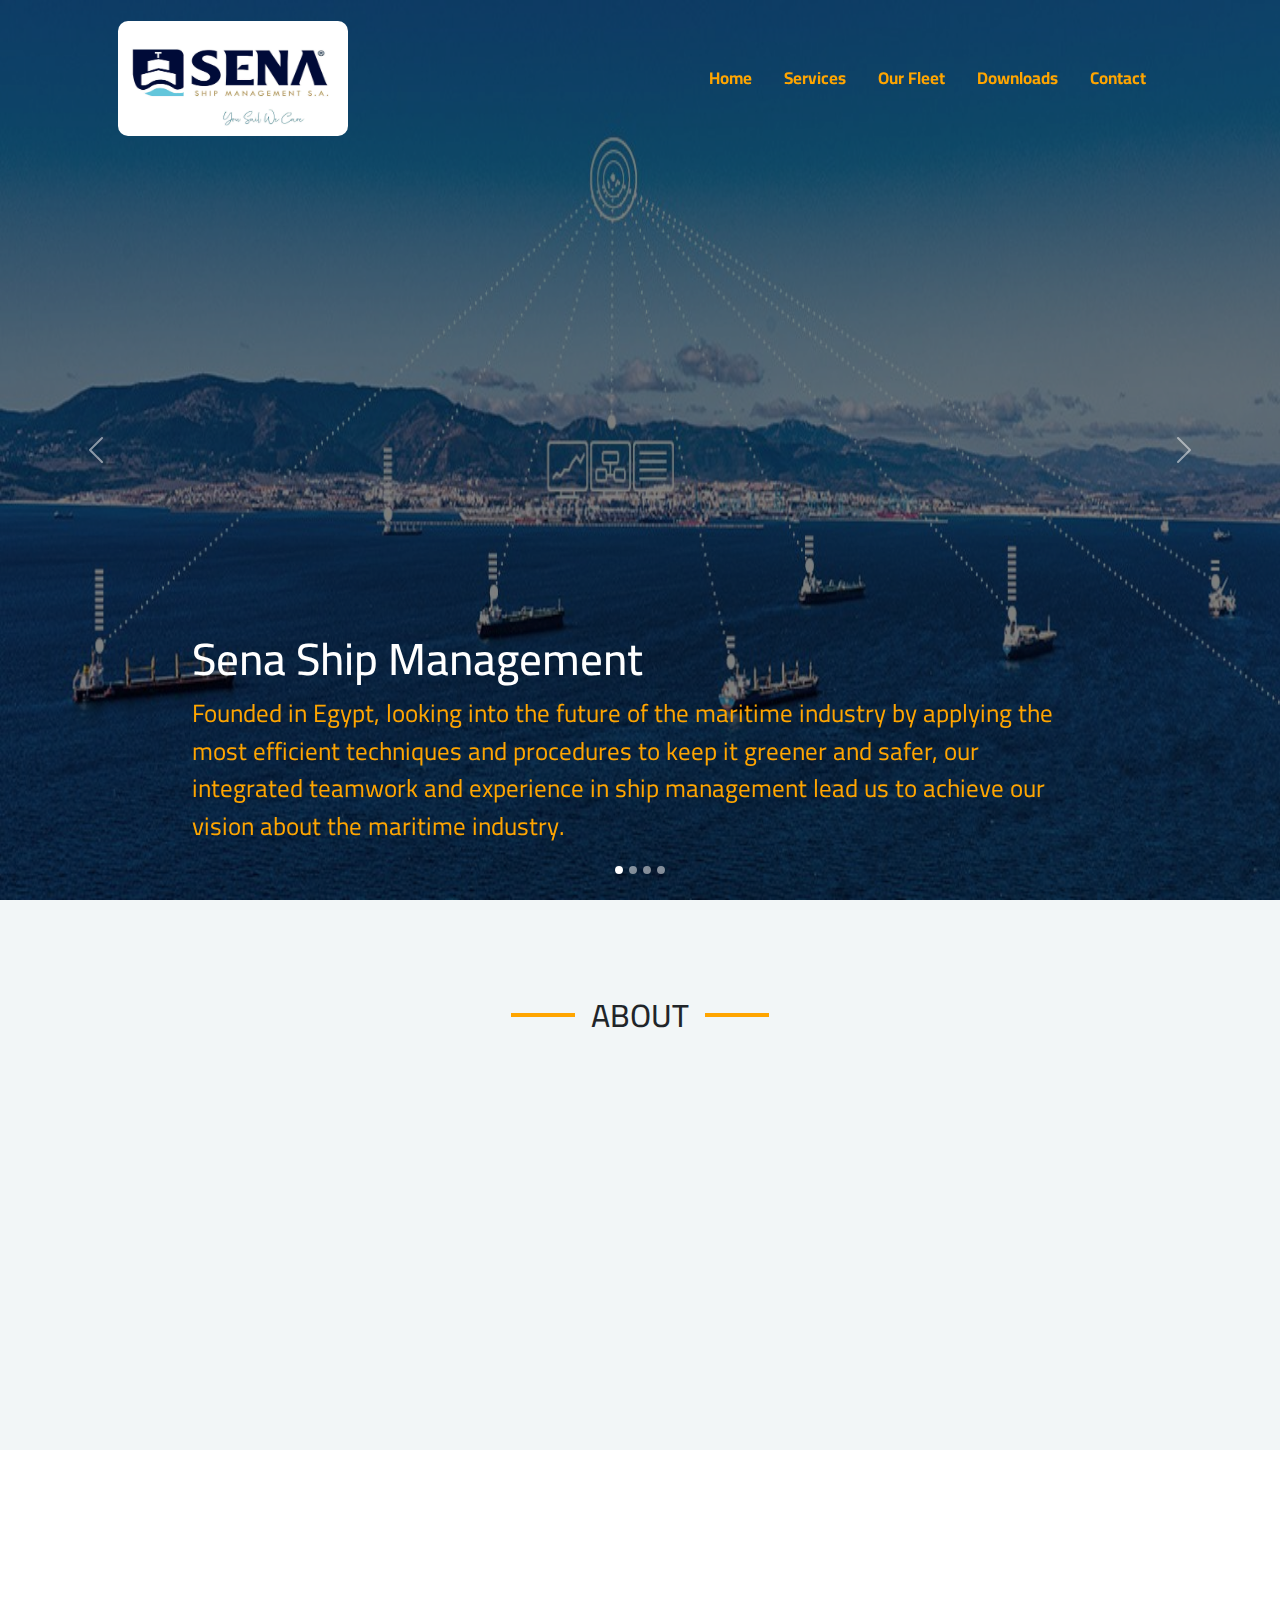
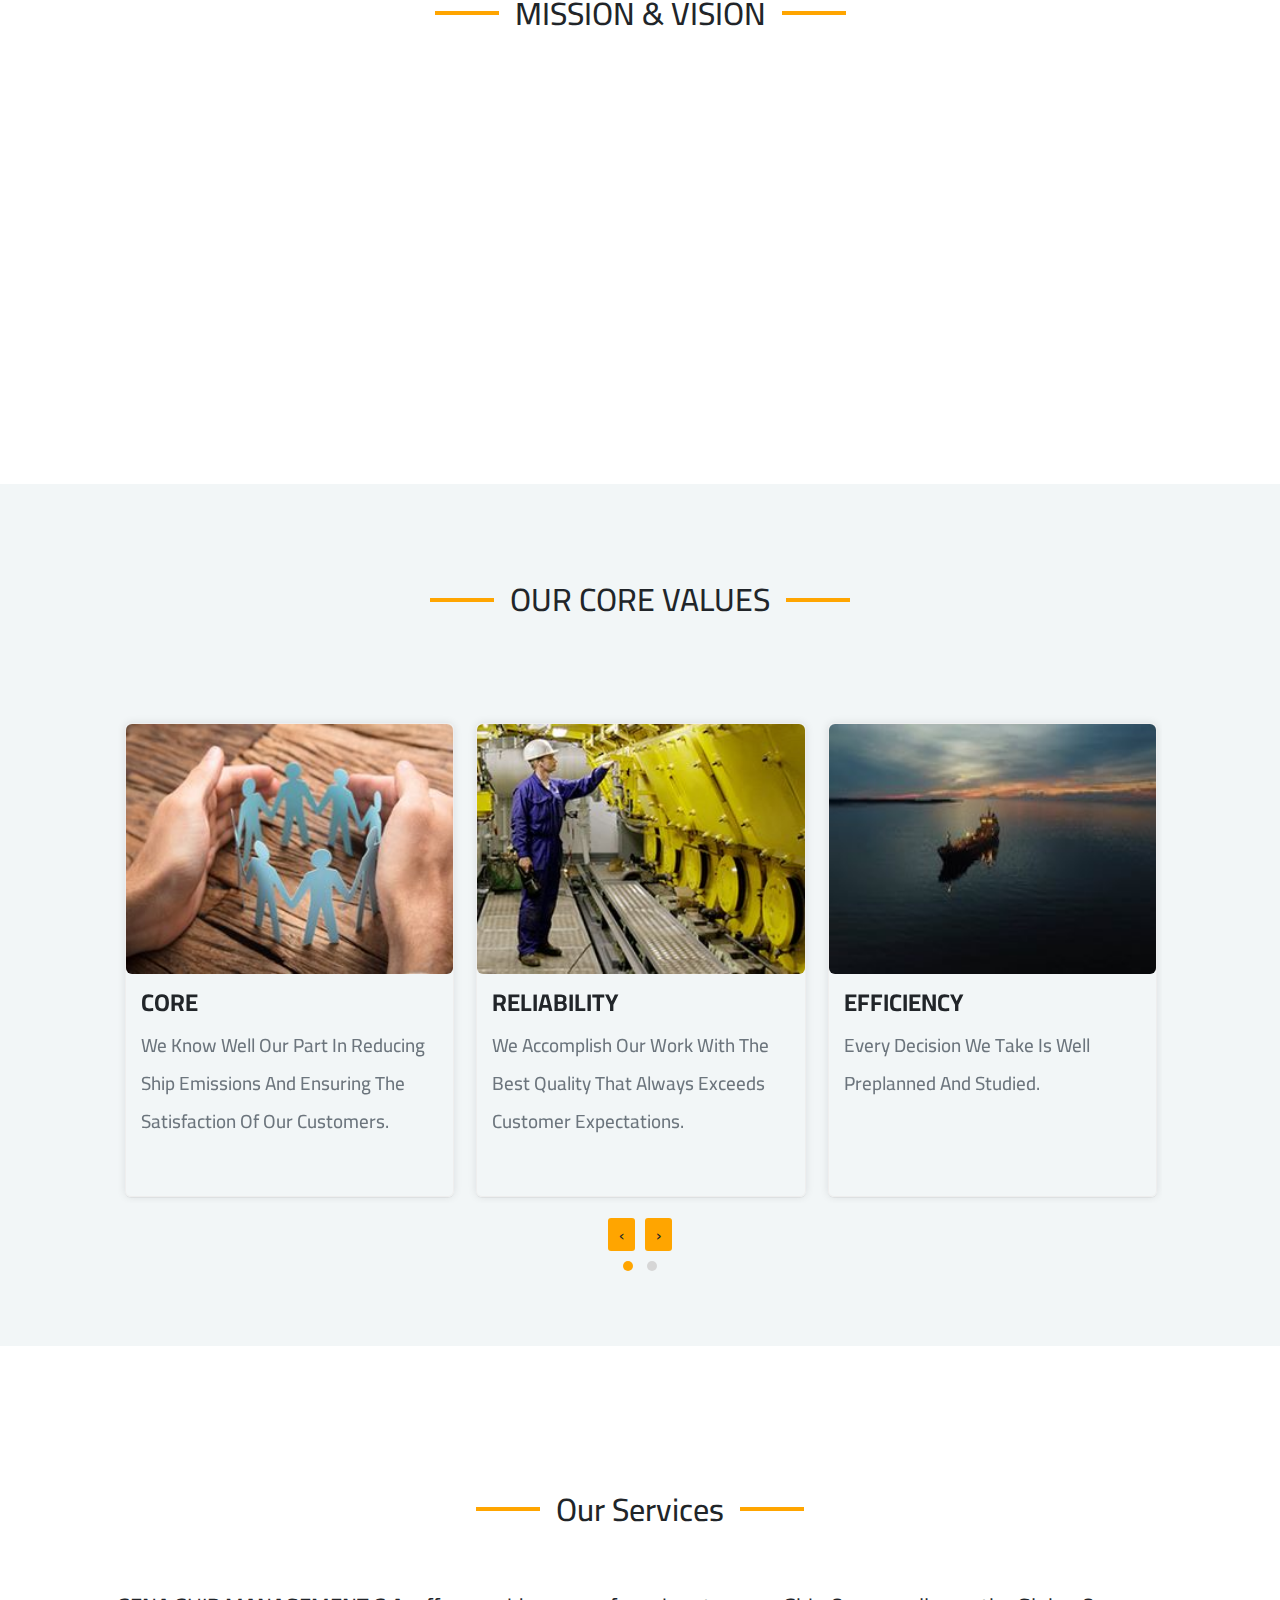
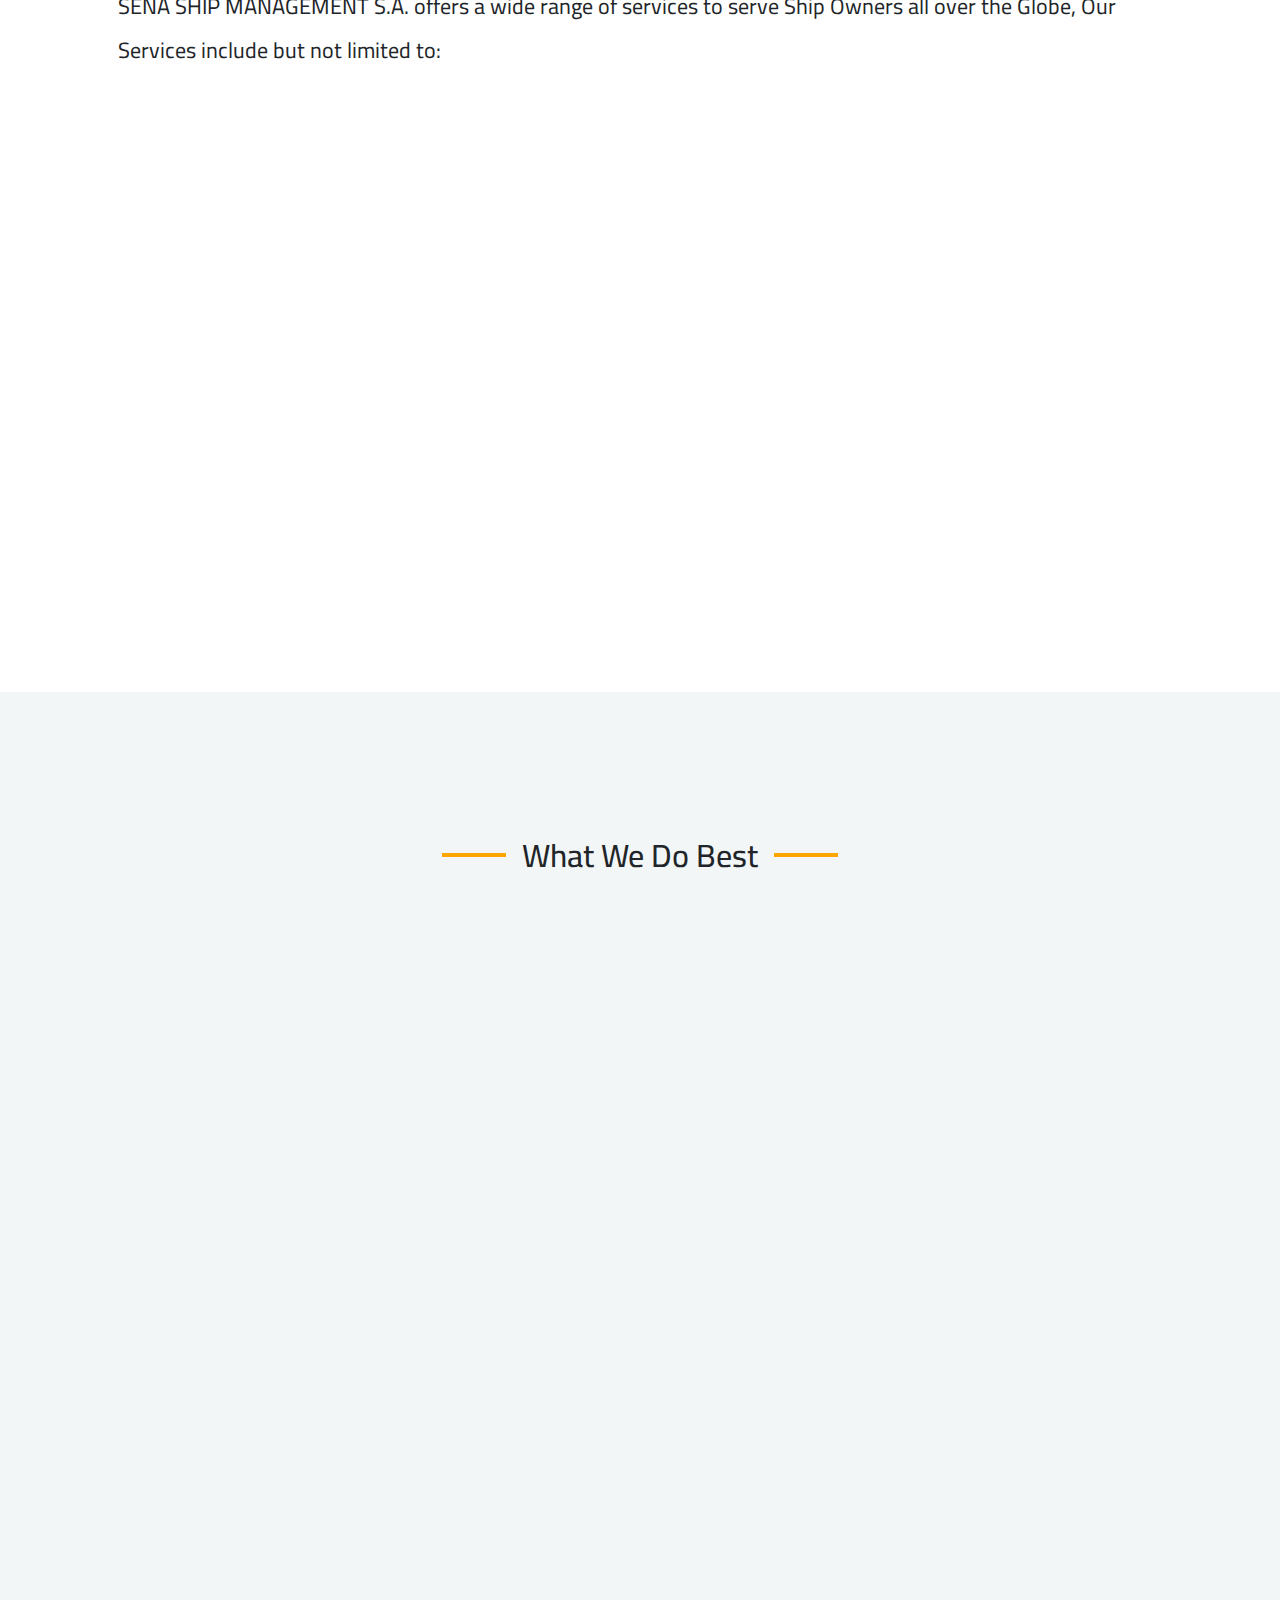
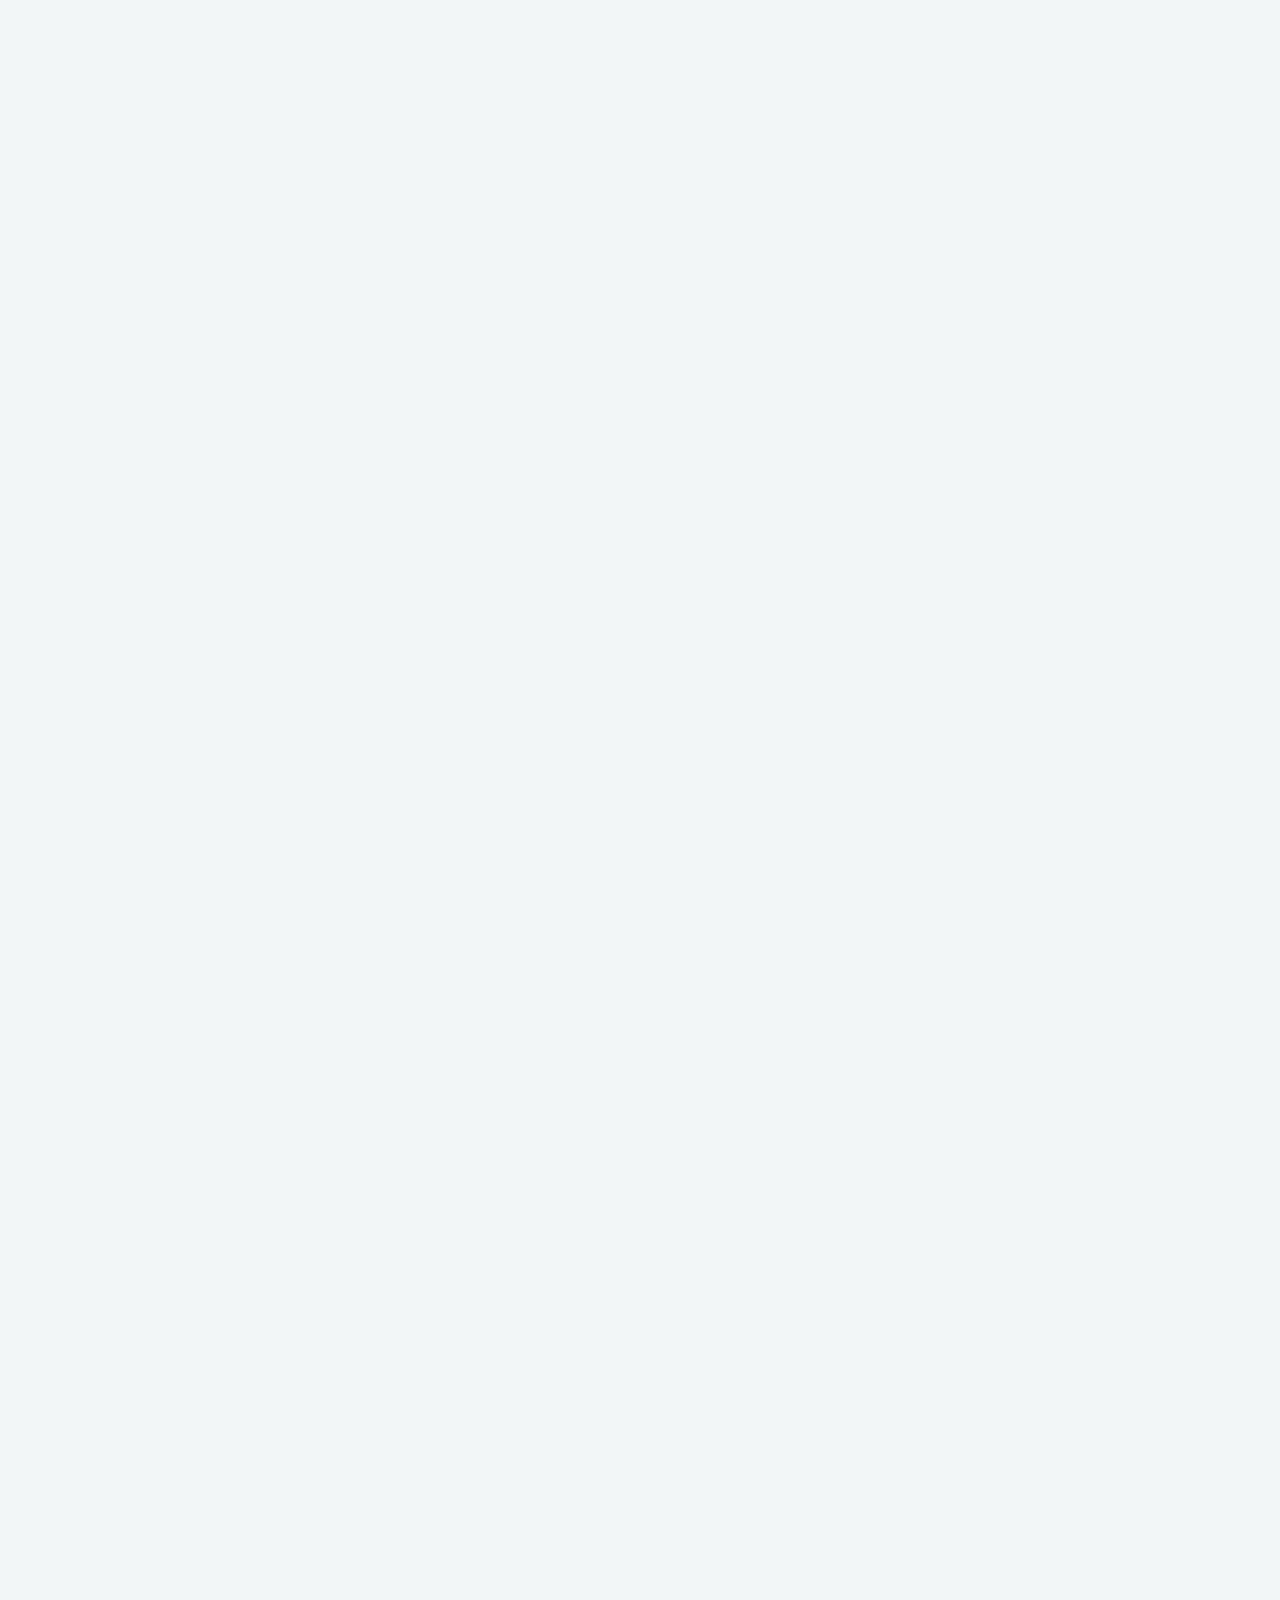
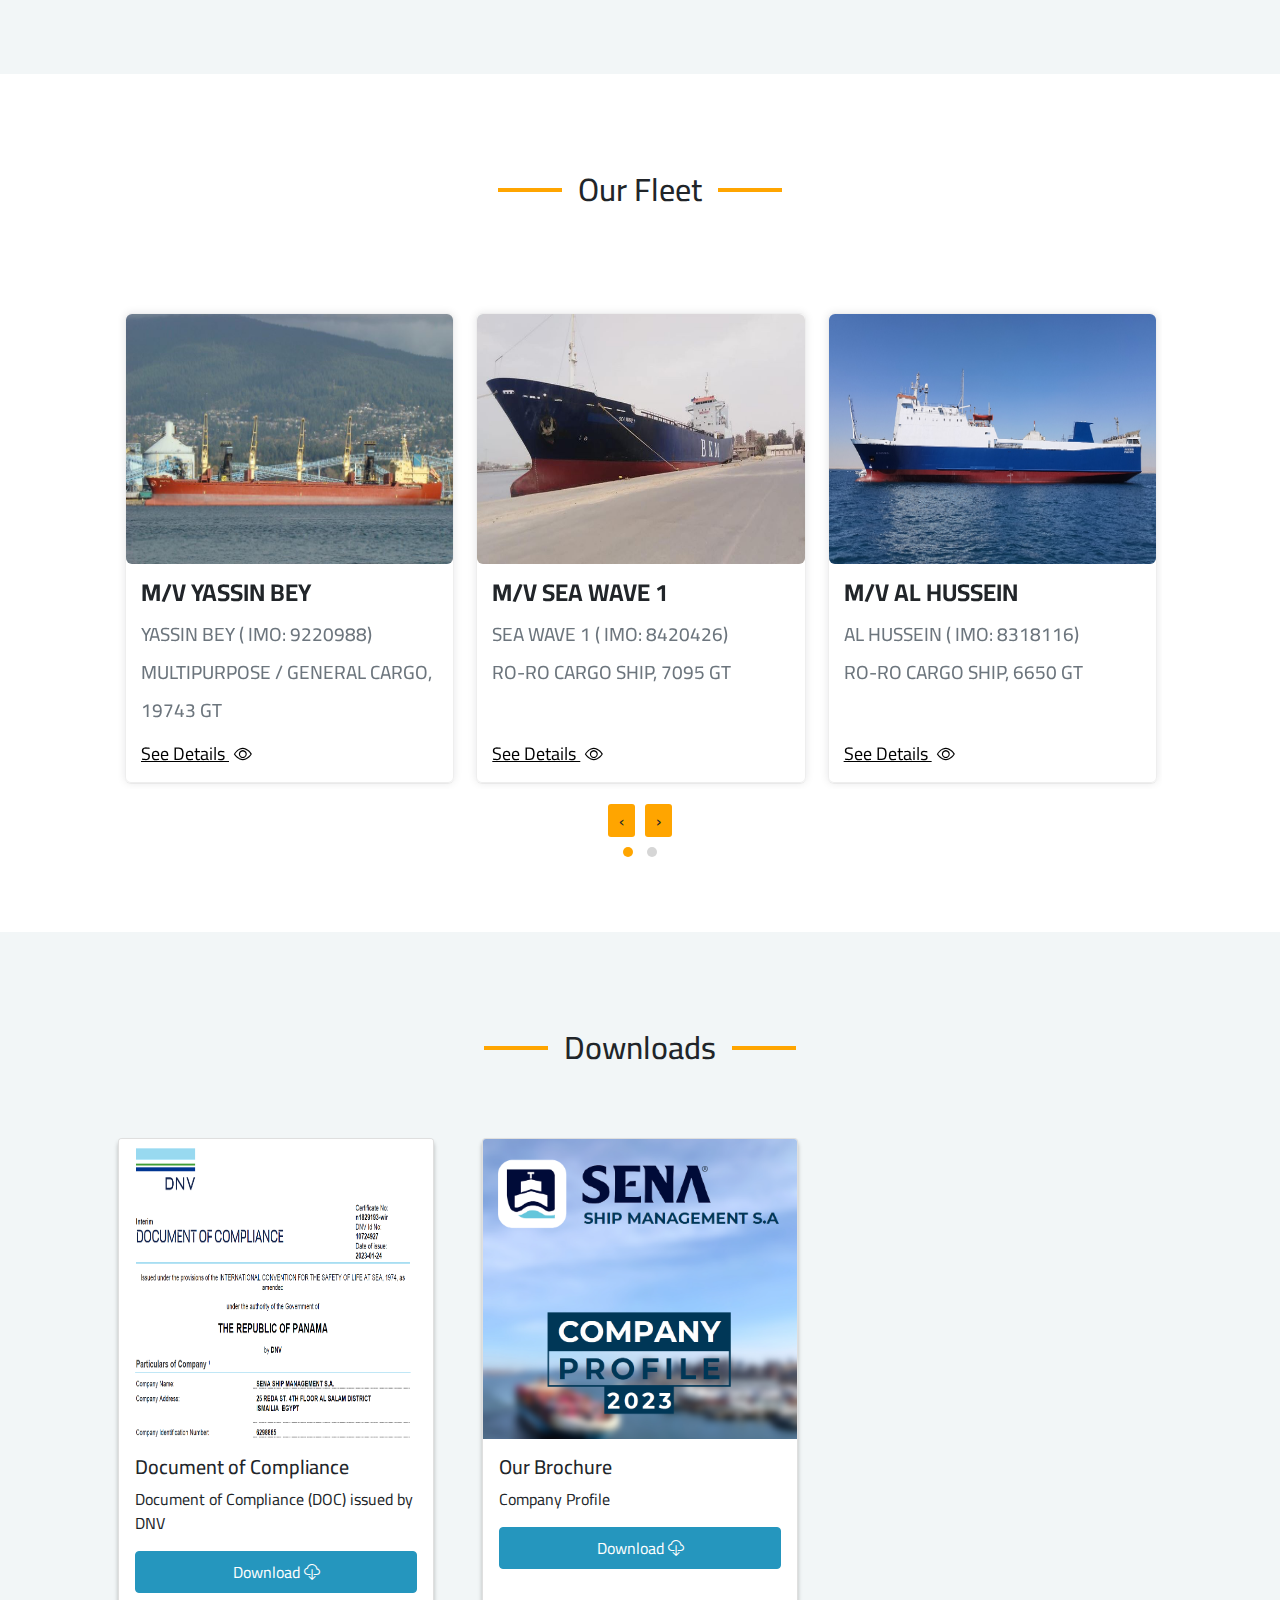
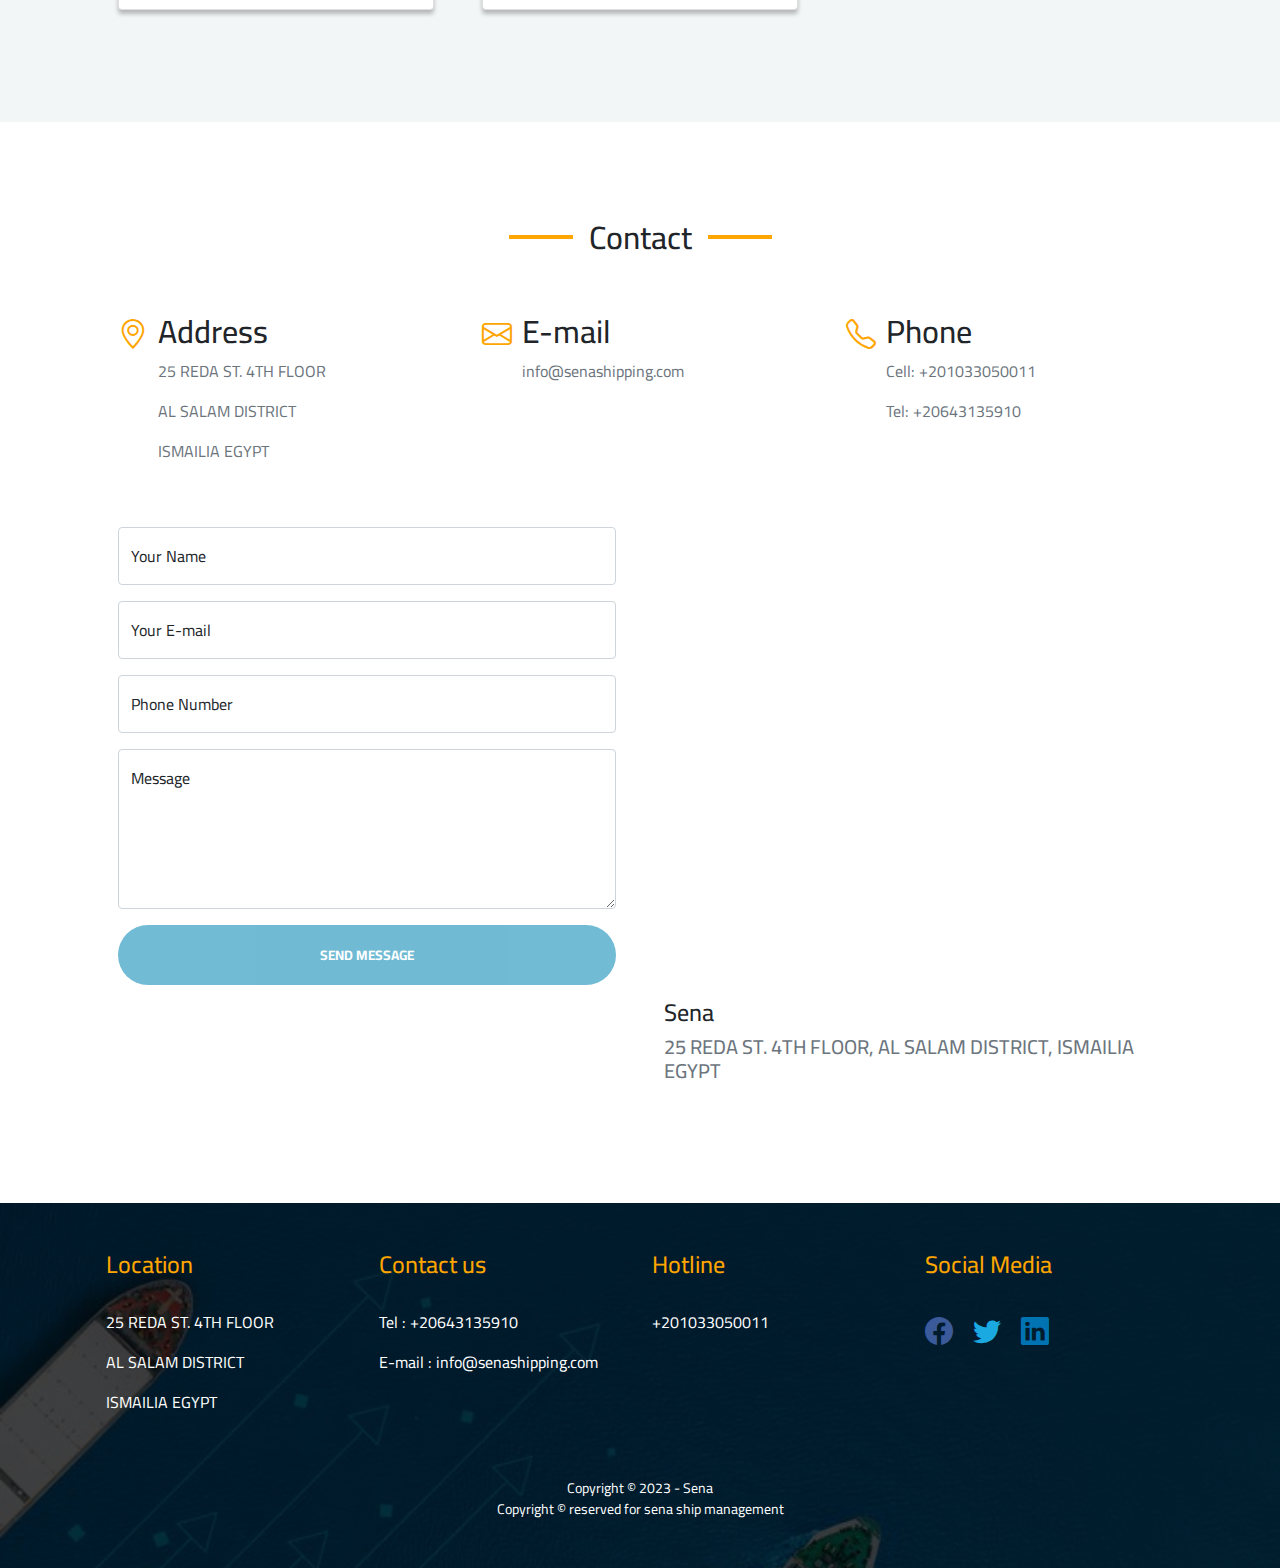
<file: index.html>
<!DOCTYPE html>
<html lang="en">
  <head>
    <meta charset="utf-8" />
    <meta
      name="viewport"
      content="width=device-width, initial-scale=1, shrink-to-fit=no"
    />
    <meta name="description" content="SENA | SHIP MANAGEMENT S.A" />
    <meta name="author" content="SENA | SHIP MANAGEMENT S.A" />
    <meta name="title" content="SENA | SHIP MANAGEMENT S.A" />

    <title>SENA | SHIP MANAGEMENT S.A</title>
    <!-- Favicon-->
    <link
      rel="icon"
      type="image/png"
      sizes="512x512"
      href="assets/favicon_io/android-chrome-512x512.png"
    />
    <link
      rel="icon"
      type="image/png"
      sizes="192x192"
      href="assets/favicon_io/android-chrome-192x192.png"
    />
    <link
      rel="apple-touch-icon"
      sizes="180x180"
      href="assets/favicon_io/apple-touch-icon.png"
    />
    <link
      rel="icon"
      type="image/x-icon"
      sizes="48x48"
      href="assets/favicon_io/favicon.ico"
    />
    <link
      rel="icon"
      type="image/png"
      sizes="32x32"
      href="assets/favicon_io/favicon-32x32.png"
    />
    <link
      rel="icon"
      type="image/png"
      sizes="16x16"
      href="assets/favicon_io/favicon-16x16.png"
    />
    <link rel="manifest" href="assets/favicon_io/site.webmanifest" />

    <!-- Google fonts-->
    <!-- <link href="https://fonts.googleapis.com/css?family=Merriweather+Sans:400,700" rel="stylesheet" /> -->
    <!-- <link href="https://fonts.googleapis.com/css?family=Merriweather:400,300,300italic,400italic,700,700italic" rel="stylesheet" type="text/css" /> -->

    <!-- Bootstrap Icons-->
    <link
      href="https://cdn.jsdelivr.net/npm/bootstrap-icons@1.5.0/font/bootstrap-icons.css"
      rel="stylesheet"
    />
    <link rel="preconnect" href="https://fonts.googleapis.com" />
    <link rel="preconnect" href="https://fonts.gstatic.com" crossorigin />
    <link
      href="https://fonts.googleapis.com/css2?family=Cairo:wght@200;300;400;500;600;700;800;900&display=swap"
      rel="stylesheet"
    />

    <!-- SimpleLightbox plugin CSS-->
    <!-- <link href="https://cdnjs.cloudflare.com/ajax/libs/SimpleLightbox/2.1.0/simpleLightbox.min.css" rel="stylesheet" /> -->
    <!-- Core theme CSS (includes Bootstrap)-->
    <link rel="stylesheet" href="css/animate.css" />
    <link rel="stylesheet" href="css/owl.carousel.min.css" />
    <link rel="stylesheet" href="css/owl.theme.default.min.css" />
    <link href="css/styles.css?v=1.1" rel="stylesheet" media="all" />
  </head>
  <body id="page-top">
    <!-- Navigation-->
    <nav
      class="navbar navbar-expand-lg navbar-light fixed-top py-3"
      id="mainNav"
    >
      <div class="container px-4 px-lg-5">
        <a class="navbar-brand" href="#page-top">
          <img
            src="assets/images/logo.jpg"
            style="width: 230px; height: 115px; border-radius: 10px"
          />
        </a>
        <button
          class="navbar-toggler navbar-toggler-right"
          type="button"
          data-bs-toggle="collapse"
          data-bs-target="#navbarResponsive"
          aria-controls="navbarResponsive"
          aria-expanded="false"
          aria-label="Toggle navigation"
        >
          <span class="navbar-toggler-icon"></span>
        </button>
        <div class="collapse navbar-collapse" id="navbarResponsive">
          <ul class="navbar-nav my-2 my-lg-0">
            <li class="nav-item">
              <a class="nav-link" href="#about">Home</a>
            </li>
            <li class="nav-item">
              <a class="nav-link" href="#services">Services</a>
            </li>
            <li class="nav-item">
              <a class="nav-link" href="#fleet">Our Fleet</a>
            </li>
            <li class="nav-item">
              <a class="nav-link" href="#downloads">Downloads</a>
            </li>
            <li class="nav-item">
              <a class="nav-link" href="#contact">Contact</a>
            </li>
          </ul>
        </div>
      </div>
    </nav>

    <!-- Masthead-->
    <header class="masthead">
      <!-- <div class="container px-4 px-lg-5 h-100">
                <div class="row gx-4 gx-lg-5 h-100 align-items-center justify-content-center text-center">
                    
                </div>
            </div> -->
      <div
        id="carouselExampleIndicators"
        class="carousel slide"
        data-bs-ride="carousel"
        data-bs-interval="6000"
        data-bs-pause="false"
      >
        <div class="carousel-indicators">
          <button
            type="button"
            data-bs-target="#carouselExampleIndicators"
            data-bs-slide-to="0"
            class="active"
            aria-current="true"
            aria-label="Slide 1"
          ></button>
          <button
            type="button"
            data-bs-target="#carouselExampleIndicators"
            data-bs-slide-to="1"
            aria-label="Slide 2"
          ></button>
          <button
            type="button"
            data-bs-target="#carouselExampleIndicators"
            data-bs-slide-to="2"
            aria-label="Slide 3"
          ></button>
          <button
            type="button"
            data-bs-target="#carouselExampleIndicators"
            data-bs-slide-to="3"
            aria-label="Slide 4"
          ></button>
        </div>
        <div class="carousel-inner">
          <div class="carousel-item active">
            <img
              src="assets/images/Data_drivin_ship_management_1288x511_2_tcm8-199957.jpg"
              class="d-block w-100"
              alt="..."
            />
            <div
              class="carousel-caption d-md-block caption left-caption wow bounceInUp"
            >
              <h5>Sena Ship Management</h5>
              <p>
                Founded in Egypt, looking into the future of the maritime
                industry by applying the most efficient techniques and
                procedures to keep it greener and safer, our integrated teamwork
                and experience in ship management lead us to achieve our vision
                about the maritime industry.
              </p>
            </div>
          </div>
          <div class="carousel-item">
            <img
              src="assets/images/photo-1606185540834-d6e7483ee1a4.jpg"
              class="d-block w-100"
              alt="..."
            />
            <div
              class="carousel-caption d-md-block caption middle-caption wow bounceInUp"
            >
              <h5>What We Do Best</h5>
              <p>
                Ship Management - Inspections And Internal Audits - Crewing
                <br />
                Supplying - Chartering And Brokering - Sale And Purchase
              </p>
            </div>
          </div>
          <div class="carousel-item">
            <!-- src="assets/images/ship-management.png" -->
            <img
              src="assets/images/YASSIN-1.jpg"
              class="d-block w-100"
              alt="..."
            />
            <div
              class="carousel-caption d-md-block caption right-caption wow bounceInUp"
            >
              <h5>Our Fleet</h5>
              <p>
                YASSIN BEY - SEA WAVE 1 - AL HUSSEIN <br />
                BALKIS - BANYAS 1
              </p>
            </div>
          </div>
          <div class="carousel-item">
            <img src="assets/images/2.jpg" class="d-block w-100" alt="..." />
            <div
              class="carousel-caption d-md-block caption middle-caption wow bounceInUp"
            >
              <h5>Contact Now</h5>
              <p>
                Cell: +201033050011 <br />
                Tel: +20643135910 <br />
                info@senashipping.com
              </p>
            </div>
          </div>
        </div>
        <button
          class="carousel-control-prev"
          type="button"
          data-bs-target="#carouselExampleIndicators"
          data-bs-slide="prev"
        >
          <span class="carousel-control-prev-icon" aria-hidden="true"></span>
          <span class="visually-hidden">Previous</span>
        </button>
        <button
          class="carousel-control-next"
          type="button"
          data-bs-target="#carouselExampleIndicators"
          data-bs-slide="next"
        >
          <span class="carousel-control-next-icon" aria-hidden="true"></span>
          <span class="visually-hidden">Next</span>
        </button>
      </div>
    </header>

    <!-- About-->
    <section class="page-section" id="about" style="background-color: #f2f6f7">
      <div class="container gx-4 gx-lg-5">
        <div class="row justify-content-center">
          <div class="text-center mb-5">
            <h2 class="title-secondary mt-0">ABOUT</h2>
            <!-- <hr class="divider divider-light" /> -->
          </div>
          <div class="col-md-6 wow slideInLeft">
            <p
              class="responsive-caption mb-4"
              style="font-size: 22px; line-height: 2"
            >
              Founded in Egypt, looking into the future of the maritime industry
              by applying the most efficient techniques and procedures to keep
              it greener and safer, our integrated teamwork and experience in
              ship management lead us to achieve our vision about the maritime
              industry.
            </p>
          </div>
          <div class="col-md-6 wow slideInRight">
            <img
              src="assets/images/about.jpg"
              class="img-fluid rounded"
              alt=""
            />
          </div>
        </div>
      </div>
    </section>

    <!-- MISSION & VISION -->
    <section class="page-section">
      <div class="container gx-4 gx-lg-5">
        <div class="row justify-content-center mt-5">
          <div class="text-center mb-5">
            <h2 class="mt-0 title-secondary">MISSION & VISION</h2>
            <!-- <hr class="divider" /> -->
          </div>
          <div class="col-md-6 wow slideInLeft">
            <p
              class="responsive-caption mb-4"
              style="font-size: 22px; line-height: 2"
            >
              Our Mission is to assist responsible clients in achieving their
              business objectives through our professionalism, cost
              effectiveness, dedication and enthusiasm. To deliver all cargo
              carried on its managed fleet on time, in the safest possible
              manner, protecting the marine environment and ensuring the safety
              of the company’s seafarer and public at large.
            </p>
          </div>
          <div class="col-md-6 wow slideInRight">
            <p
              class="responsive-caption mb-4"
              style="font-size: 22px; line-height: 2"
            >
              Our Vision is to be recognized as a safe, responsible and reliable
              ship management services provider to the maritime industry,
              seeking innovative and out-of-the-box solutions that optimize
              client operations and costs with integrity, transparency and the
              highest possible efficiency as per their requirements and needs.
            </p>
          </div>
        </div>
      </div>
    </section>

    <!-- OUR CORE VALUES -->
    <section class="page-section" style="background-color: #f2f6f7">
      <div class="container px-4 px-lg-5">
        <div class="text-center mb-5">
          <h2 class="mt-0 title-secondary">OUR CORE VALUES</h2>
          <!-- <hr class="divider" /> -->
        </div>
        <div class="row gx-4 gx-lg-5">
          <div class="owl-carousel owl-theme">
            <!-- <div class="col-lg-3 col-md-6 text-center"> -->
            <div class="item owl-box mt-5">
              <div class="mb-2">
                <img src="assets/images/about-1.jpg" alt="" />
              </div>
              <h3 class="h4 mb-2">CORE</h3>
              <p class="text-muted mb-0 description">
                We Know Well Our Part In Reducing Ship Emissions And Ensuring
                The Satisfaction Of Our Customers.
              </p>
            </div>
            <!-- </div> -->
            <!-- <div class="col-lg-3 col-md-6 text-center"> -->
            <div class="owl-box mt-5">
              <div class="mb-2">
                <img src="assets/images/about-2.jpg" alt="" />
              </div>
              <h3 class="h4 mb-2">RELIABILITY</h3>
              <p class="text-muted mb-0 description">
                We Accomplish Our Work With The Best Quality That Always Exceeds
                Customer Expectations.
              </p>
            </div>
            <!-- </div> -->
            <!-- <div class="col-lg-3 col-md-6 text-center"> -->
            <div class="owl-box mt-5">
              <div class="mb-2">
                <img src="assets/images/about-3.jpg" alt="" />
              </div>
              <h3 class="h4 mb-2">EFFICIENCY</h3>
              <p class="text-muted mb-0 description">
                Every Decision We Take Is Well Preplanned And Studied.
              </p>
            </div>
            <!-- </div> -->
            <!-- <div class="col-lg-3 col-md-6 text-center"> -->
            <div class="owl-box mt-5">
              <div class="mb-2">
                <img src="assets/images/about-4.jpg" alt="" />
              </div>
              <h3 class="h4 mb-2">TEAMWORK</h3>
              <p class="text-muted mb-0 description">
                Our Teamwork Capabilities And Diversity Is The Key To Our
                Success.
              </p>
            </div>
            <!-- </div> -->
            <!-- <div class="col-lg-3 col-md-6 text-center"> -->
            <div class="owl-box mt-5">
              <div class="mb-2">
                <img src="assets/images/about-5.jpg" alt="" />
              </div>
              <h3 class="h4 mb-2">COMPLIANCY</h3>
              <p class="text-muted mb-0 description">
                We Comply To ISM & ISPS Rules and Regulations For Safe Sailing
                Overseas.
              </p>
            </div>
            <!-- </div> -->
          </div>
        </div>
      </div>
    </section>

    <!-- Our Services -->
    <section class="page-section" id="services">
      <div class="container gx-4 gx-lg-5">
        <div class="row justify-content-center mt-5">
          <div class="text-center mb-5">
            <h2 class="mt-0 title-secondary">Our Services</h2>
          </div>
        </div>
        <div class="row">
          <div class="col-md-12">
            <p class="mb-4" style="font-size: 22px; line-height: 2">
              SENA SHIP MANAGEMENT S.A. offers a wide range of services to serve
              Ship Owners all over the Globe, Our Services include but not
              limited to:
            </p>
          </div>
        </div>
        <div class="row">
          <div class="col-lg-4 col-md-6 col-sm-12 mt-3 wow slideInLeft">
            <a href="#Ship&Management">
              <div class="box box-1">
                <p>Ship Management</p>
                <div class="box-backdrop">
                  Read More <i class="bi bi-arrow-down-short"></i>
                </div>
              </div>
            </a>
          </div>
          <div class="col-lg-4 col-md-6 col-sm-12 mt-3 wow slideInDown">
            <a href="#Inspections&Internal&Audits">
              <div class="box box-2">
                <p style="font-size: 25px">Inspections & Internal Audits</p>
                <div class="box-backdrop">
                  Read More <i class="bi bi-arrow-down-short"></i>
                </div>
              </div>
            </a>
          </div>
          <div class="col-lg-4 col-md-6 col-sm-12 mt-3 wow slideInRight">
            <a href="#Crewing">
              <div class="box box-3">
                <p>Crewing</p>
                <div class="box-backdrop">
                  Read More <i class="bi bi-arrow-down-short"></i>
                </div>
              </div>
            </a>
          </div>
          <div class="col-lg-4 col-md-6 col-sm-12 mt-3 wow slideInLeft">
            <a href="#Supplying">
              <div class="box box-4">
                <p>Supplying</p>
                <div class="box-backdrop">
                  Read More <i class="bi bi-arrow-down-short"></i>
                </div>
              </div>
            </a>
          </div>
          <div class="col-lg-4 col-md-6 col-sm-12 mt-3 wow slideInDown">
            <a href="#Chartering&Brokering">
              <div class="box box-5">
                <p style="font-size: 25px">Chartering and Brokering</p>
                <div class="box-backdrop">
                  Read More <i class="bi bi-arrow-down-short"></i>
                </div>
              </div>
            </a>
          </div>
          <div class="col-lg-4 col-md-6 col-sm-12 mt-3 wow slideInRight">
            <a href="#Sale&Purchase">
              <div class="box box-6">
                <p>Sale and Purchase</p>
                <div class="box-backdrop">
                  Read More <i class="bi bi-arrow-down-short"></i>
                </div>
              </div>
            </a>
          </div>
        </div>
        <!-- <div class="row mt-3"> -->
        <!-- </div> -->
      </div>
    </section>

    <!-- service details  -->
    <section class="page-section" style="background-color: #f2f6f7">
      <div class="container gx-4 gx-lg-5">
        <div class="row justify-content-center mt-5">
          <div class="text-center mb-5">
            <h2 class="mt-0 title-secondary">What We Do Best</h2>
          </div>
        </div>

        <!-- service 1    -->
        <div class="row padding-30" id="Ship&Management">
          <div class="col-md-12">
            <div class="row">
              <div class="col-md-6 wow slideInLeft">
                <div class="service-title">
                  <div>1</div>
                  <p>SHIP MANAGEMENT</p>
                </div>
                <div class="service-description">
                  Having the Experience in Maritime Industry and The Highly
                  Skilled Professionals With A Well-Established Network In The
                  Middle East With Suppliers And Shipyards Takes The Ship
                  Management Operation To The Highest And Safest Standards
                  Complying With The Ism, ISPS Requirements Make Us Acquire The
                  Trust Of Our Business Partners.
                </div>
              </div>
              <div class="col-md-6 wow slideInRight">
                <div class="service-image">
                  <img
                    src="assets/images/service-d-1.jpg"
                    alt="Ship Management"
                  />
                </div>
              </div>
            </div>
          </div>
        </div>

        <!-- service 2    -->
        <div class="row padding-30" id="Inspections&Internal&Audits">
          <div class="col-md-12">
            <div class="row">
              <div class="col-md-6 wow slideInLeft">
                <div class="service-image">
                  <img
                    src="assets/images/service-2.jpg"
                    alt="Ship Management"
                  />
                </div>
              </div>
              <div class="col-md-6 wow slideInRight">
                <div class="service-title">
                  <div>2</div>
                  <p>VESSELS’ TECHNICAL INSPECTIONS AND INTERNAL AUDITS</p>
                </div>
                <div class="service-description">
                  Being Expert Over 20 Years We Offer You Condition, Causality
                  And Damage, Flag State, Pre-Purchase Inspections. With An
                  Accurate Summation Of The Condition Of Your Vessel, You’ll Be
                  Able To Benchmark Your Entire Fleet And Reduce Maintenance
                  Costs.
                </div>
              </div>
            </div>
          </div>
        </div>

        <!-- service 3    -->
        <div class="row padding-30" id="Crewing">
          <div class="col-md-12">
            <div class="row">
              <div class="col-md-6 wow slideInLeft">
                <div class="service-title">
                  <div>3</div>
                  <p>CREWING</p>
                </div>
                <div class="service-description">
                  The Crew Manager will be responsible for all aspects of the
                  Crewing Operation of our fleet. The key part of the job is to
                  secure that we have our vessels manned by qualified and
                  competent crew to run a safe operation and provide excellent
                  service to our clients.
                </div>
              </div>
              <div class="col-md-6 wow slideInRight">
                <div class="service-image">
                  <img
                    src="assets/images/service-3.jpg"
                    alt="Ship Management"
                  />
                </div>
              </div>
            </div>
          </div>
        </div>

        <!-- service 4    -->
        <div class="row padding-30" id="Supplying">
          <div class="col-md-12">
            <div class="row">
              <div class="col-md-6 wow slideInLeft">
                <div class="service-image">
                  <img
                    src="assets/images/service-4.jpg"
                    alt="Ship Management"
                  />
                </div>
              </div>
              <div class="col-md-6 wow slideInRight">
                <div class="service-title">
                  <div>4</div>
                  <p>SUPPLYING</p>
                </div>
                <div class="service-description">
                  We Are Ready To Offer a wide range of products To Your Vessels
                  With The Best Price. Our products are of well-sounded brands
                  and of the best quality. We can secure products from
                  manufacturers and stockiest around the world.
                </div>
              </div>
            </div>
          </div>
        </div>

        <!-- service 5    -->
        <div class="row padding-30" id="Chartering&Brokering">
          <div class="col-md-12">
            <div class="row">
              <div class="col-md-6 wow slideInLeft">
                <div class="service-title">
                  <div>5</div>
                  <p>CHARTERING AND BROKERING</p>
                </div>
                <div class="service-description">
                  We Assist Our Clients In Accomplishing Their Business Goals By
                  Offering Innovative, Quick, And Affordable Solutions Through
                  Our Professionalism, Dedication, And Responsiveness.
                </div>
              </div>
              <div class="col-md-6 wow slideInRight">
                <div class="service-image">
                  <img
                    src="assets/images/service-5.jpg"
                    alt="Ship Management"
                  />
                </div>
              </div>
            </div>
          </div>
        </div>

        <!-- service 6    -->
        <div class="row padding-30" id="Sale&Purchase">
          <div class="col-md-12">
            <div class="row">
              <div class="col-md-6 wow slideInLeft">
                <div class="service-image">
                  <img
                    src="assets/images/service-6.jpg"
                    alt="Ship Management"
                  />
                </div>
              </div>
              <div class="col-md-6 wow slideInRight">
                <div class="service-title">
                  <div>6</div>
                  <p>SALE AND PURCHASE</p>
                </div>
                <div class="service-description">
                  Selling Or Buying Ships Involves Huge Costs And Therefore Must
                  Be Executed By Following The Best Practices That Are
                  Internationally Recognized, Our Highly Experienced Staff
                  Provide Professional Services And Help Clients On Every
                  Segments.
                </div>
              </div>
            </div>
          </div>
        </div>
      </div>
    </section>

    <!-- our fleet  -->
    <section class="page-section our-fleet" id="fleet">
      <div class="container px-4 px-lg-5">
        <div class="row gx-4 gx-lg-5 justify-content-center mb-5">
          <div class="col-lg-8 col-xl-6 text-center">
            <h2 class="mt-0 title-secondary">Our Fleet</h2>
          </div>
        </div>
        <div class="row gx-4 gx-lg-5">
          <div class="owl-carousel owl-theme">
            <div class="item owl-box mt-5">
              <div class="mb-2">
                <img src="assets/images/YASSIN-1.jpg" alt="" />
              </div>
              <h3 class="h4 mb-2">M/V YASSIN BEY</h3>
              <p class="text-muted mb-0 description">
                YASSIN BEY ( IMO: 9220988) <br />
                MULTIPURPOSE / GENERAL CARGO, 19743 GT
              </p>
              <a href="yassin-bey.html" class="see-details"
                >See Details <i class="bi bi-eye"></i
              ></a>
            </div>

            <div class="item owl-box mt-5">
              <div class="mb-2">
                <img src="assets/images/sea-wave-1.jpg" alt="" />
              </div>
              <h3 class="h4 mb-2">M/V SEA WAVE 1</h3>
              <p class="text-muted mb-0 description">
                SEA WAVE 1 ( IMO: 8420426) <br />
                RO-RO CARGO SHIP, 7095 GT
              </p>
              <a href="sea-wave-1.html" class="see-details"
                >See Details <i class="bi bi-eye"></i
              ></a>
            </div>

            <div class="item owl-box mt-5">
              <div class="mb-2">
                <img src="assets/images/hussein-1.png" alt="" />
              </div>
              <h3 class="h4 mb-2">M/V AL HUSSEIN</h3>
              <p class="text-muted mb-0 description">
                AL HUSSEIN ( IMO: 8318116) <br />
                RO-RO CARGO SHIP, 6650 GT
              </p>
              <a href="al-hussein.html" class="see-details"
                >See Details <i class="bi bi-eye"></i
              ></a>
            </div>

            <div class="item owl-box mt-5">
              <div class="mb-2">
                <img src="assets/images/balkis-1.png" alt="" />
              </div>
              <h3 class="h4 mb-2">M/V BALKIS</h3>
              <p class="text-muted mb-0 description">
                BALKIS ( IMO: 9113197) <br />
                GENERAL CARGO SHIP, 4015 GT
              </p>
              <a href="balkis.html" class="see-details"
                >See Details <i class="bi bi-eye"></i
              ></a>
            </div>

            <div class="item owl-box mt-5">
              <div class="mb-2">
                <img src="assets/images/banyas-1.png" alt="" />
              </div>
              <h3 class="h4 mb-2">M/V BANYAS 1</h3>
              <p class="text-muted mb-0 description">
                BANYAS 1 ( IMO: 7615036) <br />
                LIVESTOCK CARRIER, 1667 GT
              </p>
              <a href="banyas-1.html" class="see-details"
                >See Details <i class="bi bi-eye"></i
              ></a>
            </div>
          </div>
        </div>
      </div>
    </section>

    <!-- Downloads  -->
    <section
      class="page-section"
      id="downloads"
      style="background-color: #f2f6f7"
    >
      <div class="container px-4 px-lg-5">
        <div class="row gx-4 gx-lg-5 justify-content-center mb-5">
          <div class="col-lg-8 col-xl-6 text-center">
            <h2 class="mt-0 title-secondary">Downloads</h2>
          </div>
        </div>
        <div class="row gx-4 gx-lg-5 mb-5">
          <div class="col-lg-4 d-flex">
            <div class="card downloads-cert">
              <img
                src="assets/certificates/doc.png"
                class="card-img-top img-fluid"
                alt="..."
              />
              <!-- <hr> -->
              <div class="card-body">
                <h5 class="card-title">Document of Compliance</h5>
                <p class="card-text">
                  Document of Compliance (DOC) issued by DNV
                </p>
                <a
                  href="assets/certificates/DOC SENA.pdf"
                  target="_blank"
                  download="DOC_SENA"
                  class="btn btn-primary d-block btn-block py-2"
                >
                  Download
                  <i class="bi bi-cloud-download"></i>
                </a>
              </div>
            </div>
          </div>
          <div class="col-lg-4 d-flex">
            <div class="card downloads-cert">
              <img
                src="assets/certificates/sena.png"
                class="card-img-top img-fluid"
                alt="..."
              />
              <!-- <hr> -->
              <div class="card-body">
                <h5 class="card-title">Our Brochure</h5>
                <p class="card-text">Company Profile</p>
                <a
                  href="assets/certificates/Sena Ship Management Profile.pdf"
                  target="_blank"
                  download="Sena Ship Management Profile"
                  class="btn btn-primary d-block btn-block py-2"
                >
                  Download
                  <i class="bi bi-cloud-download"></i>
                </a>
              </div>
            </div>
          </div>
        </div>
      </div>
    </section>

    <!-- contact  -->
    <section class="page-section" id="contact">
      <div class="container px-4 px-lg-5">
        <div class="row gx-4 gx-lg-5 justify-content-center mb-5">
          <div class="col-lg-8 col-xl-6 text-center">
            <h2 class="mt-0 title-secondary">Contact</h2>
          </div>
        </div>
        <div class="row gx-4 gx-lg-5 justify-content-center mb-5">
          <div class="col-lg-4 d-flex">
            <div>
              <i class="bi bi-geo-alt icon-o-color"></i>
            </div>
            <div>
              <h2 class="mt-0">Address</h2>
              <!-- <hr class="divider" style="margin: 1rem 20px;" /> -->
              <p class="text-muted">25 REDA ST. 4TH FLOOR</p>
              <p class="text-muted">AL SALAM DISTRICT</p>
              <p class="text-muted">ISMAILIA EGYPT</p>
            </div>
          </div>
          <div class="col-lg-4 d-flex">
            <div>
              <i class="bi bi-envelope icon-o-color"></i>
            </div>
            <div>
              <h2 class="mt-0">E-mail</h2>
              <!-- <hr class="divider" style="margin: 1rem 20px;" /> -->
              <p class="text-muted">info@senashipping.com</p>
            </div>
          </div>
          <div class="col-lg-4 d-flex">
            <div>
              <i class="bi bi-telephone icon-o-color"></i>
            </div>
            <div>
              <h2 class="mt-0">Phone</h2>
              <!-- <hr class="divider" style="margin: 1rem 20px;" /> -->
              <p class="text-muted">Cell: +201033050011</p>
              <p class="text-muted">Tel: +20643135910</p>
            </div>
          </div>
        </div>
        <div class="row gx-4 gx-lg-5 mb-5">
          <div class="col-lg-6">
            <form
              id="my-form"
              action="https://formspree.io/f/xgebykda"
              method="POST"
            >
              <!-- Name input-->
              <div class="form-floating mb-3">
                <input
                  name="name"
                  class="form-control"
                  id="name"
                  type="text"
                  placeholder="Enter your name..."
                  data-sb-validations="required"
                  required
                />
                <label for="name"> Your Name </label>
                <!-- <div class="invalid-feedback" data-sb-feedback="name:required">A name is required.</div> -->
              </div>
              <!-- Email address input-->
              <div class="form-floating mb-3">
                <input
                  name="email"
                  class="form-control"
                  id="email"
                  type="email"
                  placeholder="name@example.com"
                  data-sb-validations="required,email"
                  required
                />
                <label for="email"> Your E-mail </label>
                <!-- <div class="invalid-feedback" data-sb-feedback="email:required">An email is required.</div> -->
                <!-- <div class="invalid-feedback" data-sb-feedback="email:email">Email is not valid.</div> -->
              </div>
              <!-- Phone number input-->
              <div class="form-floating mb-3">
                <input
                  name="phone"
                  class="form-control"
                  id="phone"
                  type="tel"
                  placeholder="(123) 456-7890"
                  data-sb-validations="required"
                />
                <label for="phone">Phone Number</label>
                <!-- <div class="invalid-feedback" data-sb-feedback="phone:required">A phone number is required.</div> -->
              </div>
              <!-- Message input-->
              <div class="form-floating mb-3">
                <textarea
                  name="message"
                  class="form-control"
                  id="message"
                  type="text"
                  placeholder="Enter your message here..."
                  style="height: 10rem"
                  data-sb-validations="required"
                  required
                ></textarea>
                <label for="message">Message</label>
                <!-- <div class="invalid-feedback" data-sb-feedback="message:required">A message is required.</div> -->
              </div>
              <div class="d-grid">
                <button
                  class="btn btn-primary btn-xl"
                  disabled
                  id="my-form-button"
                  type="submit"
                >
                  Send Message
                </button>
              </div>
              <p id="my-form-status"></p>
            </form>
          </div>
          <div class="col-lg-6">
            <iframe
              src="https://www.google.com/maps/embed?pb=!1m17!1m12!1m3!1d858.5613123614716!2d32.27415017079533!3d30.598844998855274!2m3!1f0!2f0!3f0!3m2!1i1024!2i768!4f13.1!3m2!1m1!2zMzDCsDM1JzU1LjgiTiAzMsKwMTYnMjUuMCJF!5e0!3m2!1sar!2seg!4v1677331819540!5m2!1sar!2seg"
              width="100%"
              height="450"
              style="border: 0"
              allowfullscreen=""
              loading="lazy"
              referrerpolicy="no-referrer-when-downgrade"
            ></iframe>
            <div class="mt-3">
              <h4>Sena</h4>
              <h5 class="text-muted" style="width: 100%">
                25 REDA ST. 4TH FLOOR, AL SALAM DISTRICT, ISMAILIA EGYPT
              </h5>
            </div>
          </div>
        </div>
      </div>
    </section>

    <!-- Footer-->
    <footer class="py-5 footer">
      <div class="container">
        <div class="row px-4 px-lg-4 mb-5">
          <div class="col-md-3">
            <h4 class="text-white o-color">Location</h4>
            <p class="text-white">25 REDA ST. 4TH FLOOR</p>
            <p class="text-white">AL SALAM DISTRICT</p>
            <p class="text-white">ISMAILIA EGYPT</p>
          </div>
          <div class="col-md-3">
            <h4 class="text-white o-color">Contact us</h4>
            <p class="text-white">
              <span>Tel : <span>+20643135910</span> </span>
            </p>
            <p class="text-white">
              <span>E-mail : <span>info@senashipping.com</span> </span>
            </p>
          </div>
          <div class="col-md-3">
            <h4 class="text-white o-color">Hotline</h4>
            <p class="text-white">+201033050011</p>
          </div>
          <div class="col-md-3">
            <h4 class="text-white o-color">Social Media</h4>
            <div class="footer-icon">
              <a href="https://www.facebook.com" target="_blank" class="me-3">
                <i class="bi-facebook fs-3 mb-3"></i>
              </a>
              <a href="https://twitter.com" target="_blank" class="me-3">
                <i class="bi-twitter fs-3 mb-3"></i>
              </a>
              <a href="https://www.linkedin.com" target="_blank">
                <i class="bi-linkedin fs-3 mb-3"></i>
              </a>
            </div>
          </div>
        </div>
      </div>
      <div class="container px-4 px-lg-5">
        <div class="small text-center text-white">
          Copyright &copy; 2023 - Sena
        </div>
      </div>
      <div class="container px-4 px-lg-5">
        <div class="small text-center text-white">
          Copyright &copy; reserved for sena ship management
        </div>
      </div>
    </footer>

    <!-- Bootstrap core JS-->
    <!-- <script src="https://cdn.jsdelivr.net/npm/bootstrap@5.1.3/dist/js/bootstrap.bundle.min.js"></script> -->
    <script src="js/bootstrap.bundle.min.js"></script>

    <!-- SimpleLightbox plugin JS-->
    <!-- <script src="https://cdnjs.cloudflare.com/ajax/libs/SimpleLightbox/2.1.0/simpleLightbox.min.js"></script> -->

    <script src="js/jquery-3.6.3.min.js"></script>
    <script src="js/owl.carousel.min.js"></script>

    <!-- Core theme JS-->
    <script src="js/wow.min.js"></script>
    <!-- <script src="https://gitcdn.xyz/repo/thesmart/jquery-scrollspy/0.1.3/scrollspy.js"></script> -->
    <script src="js/scripts.js"></script>
    <script>
      new WOW().init();
    </script>
  </body>
</html>
</file>
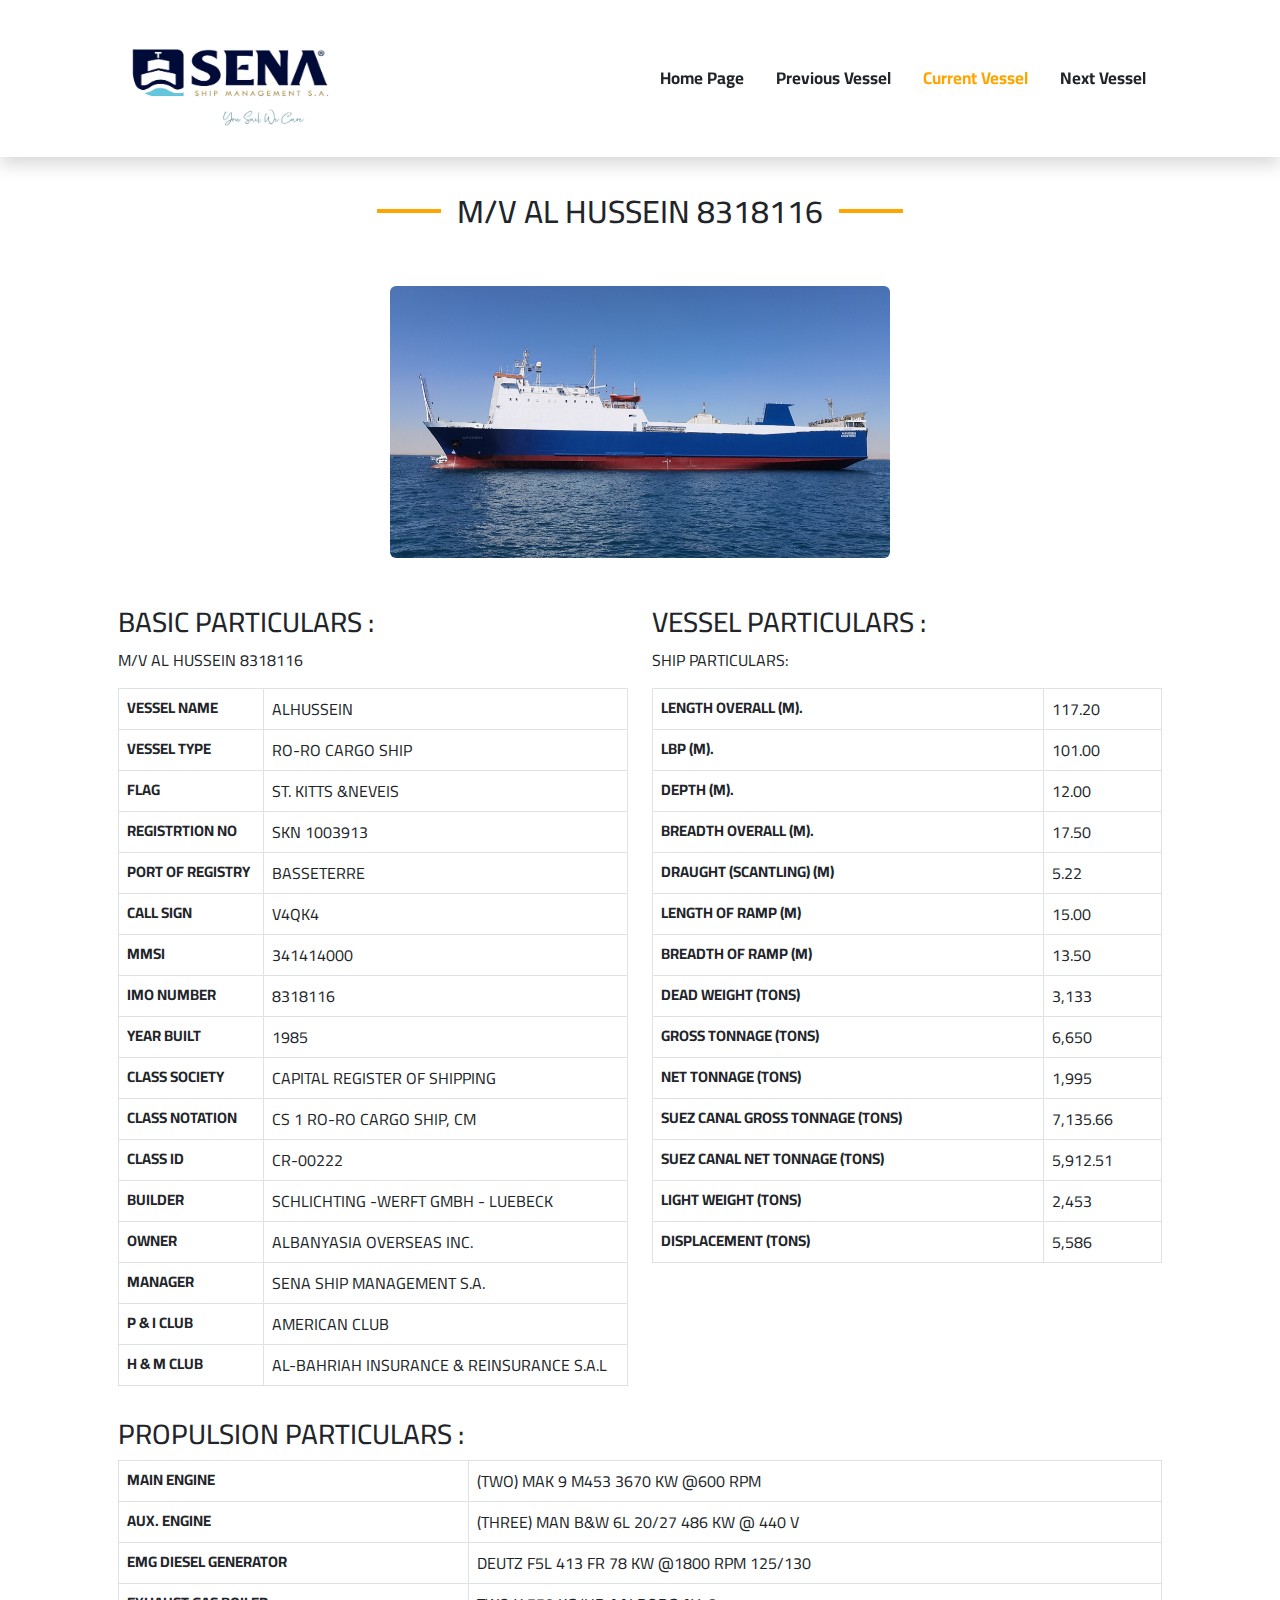
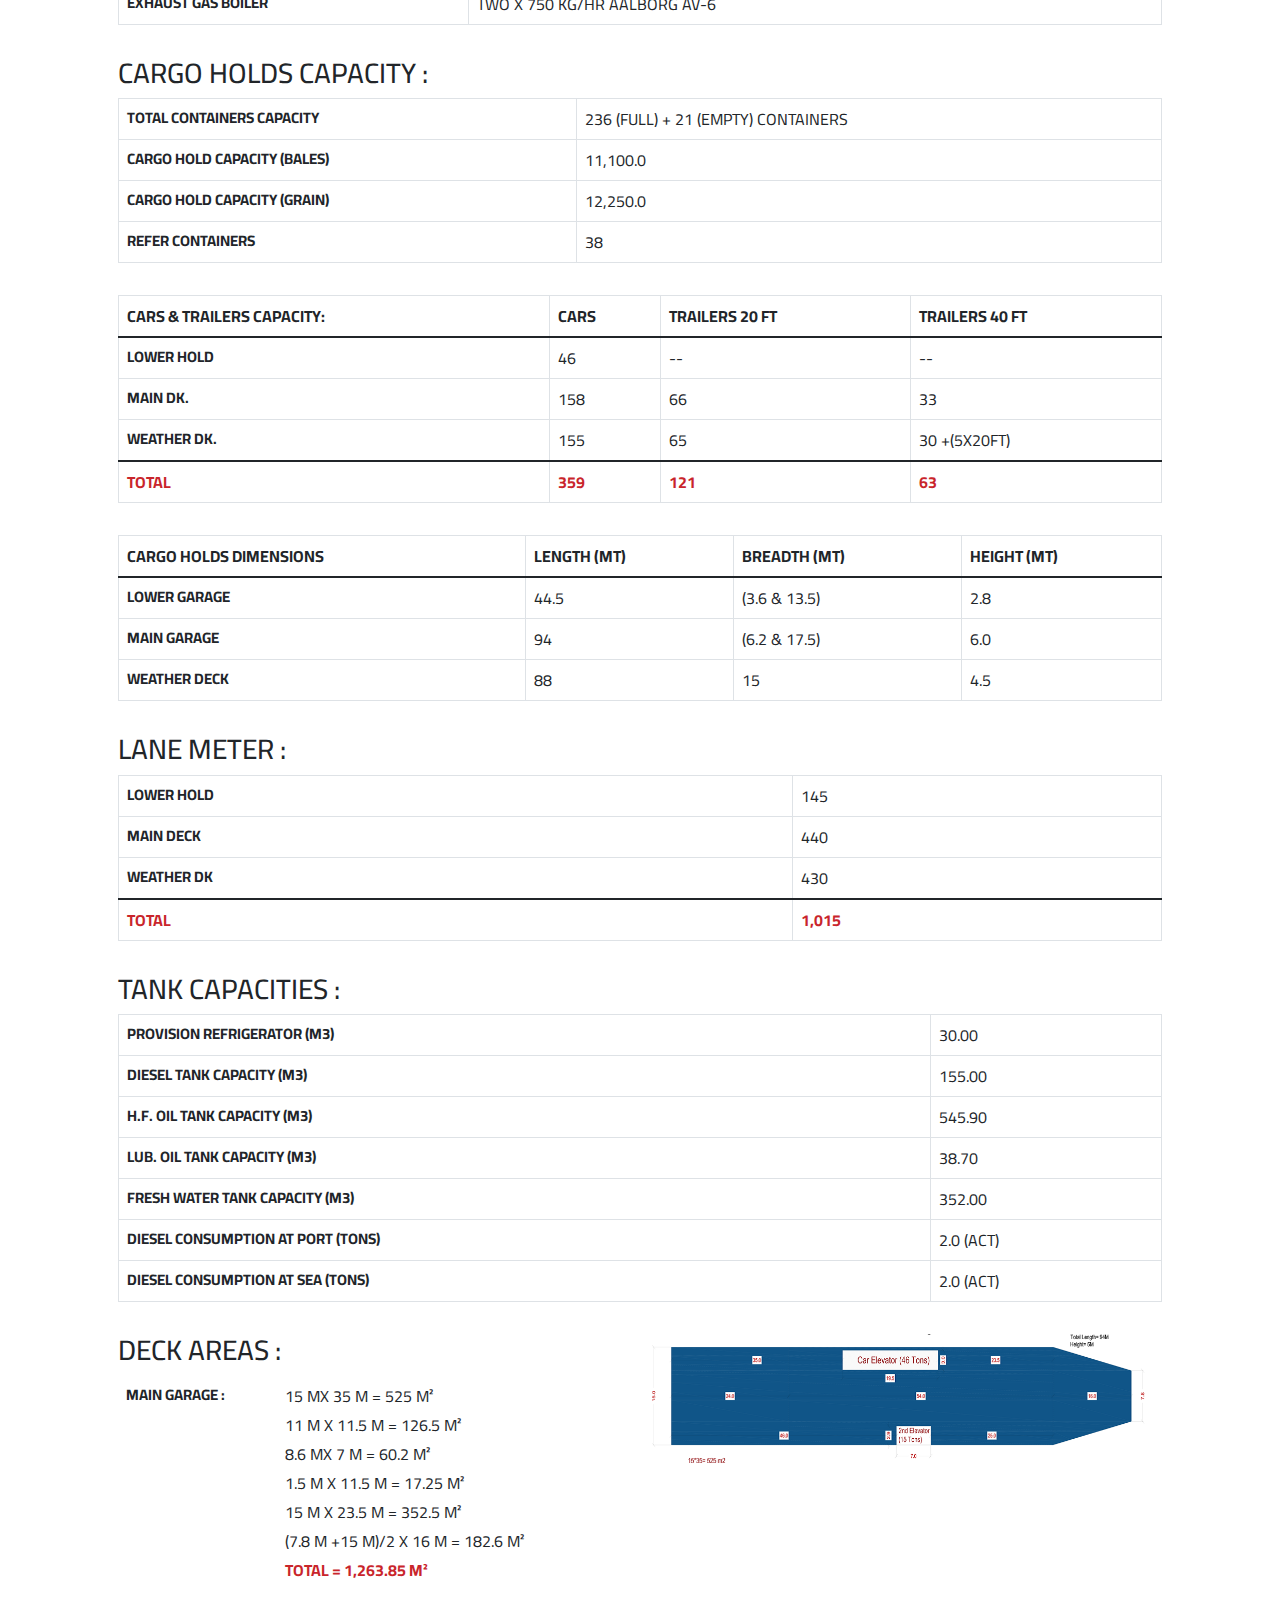
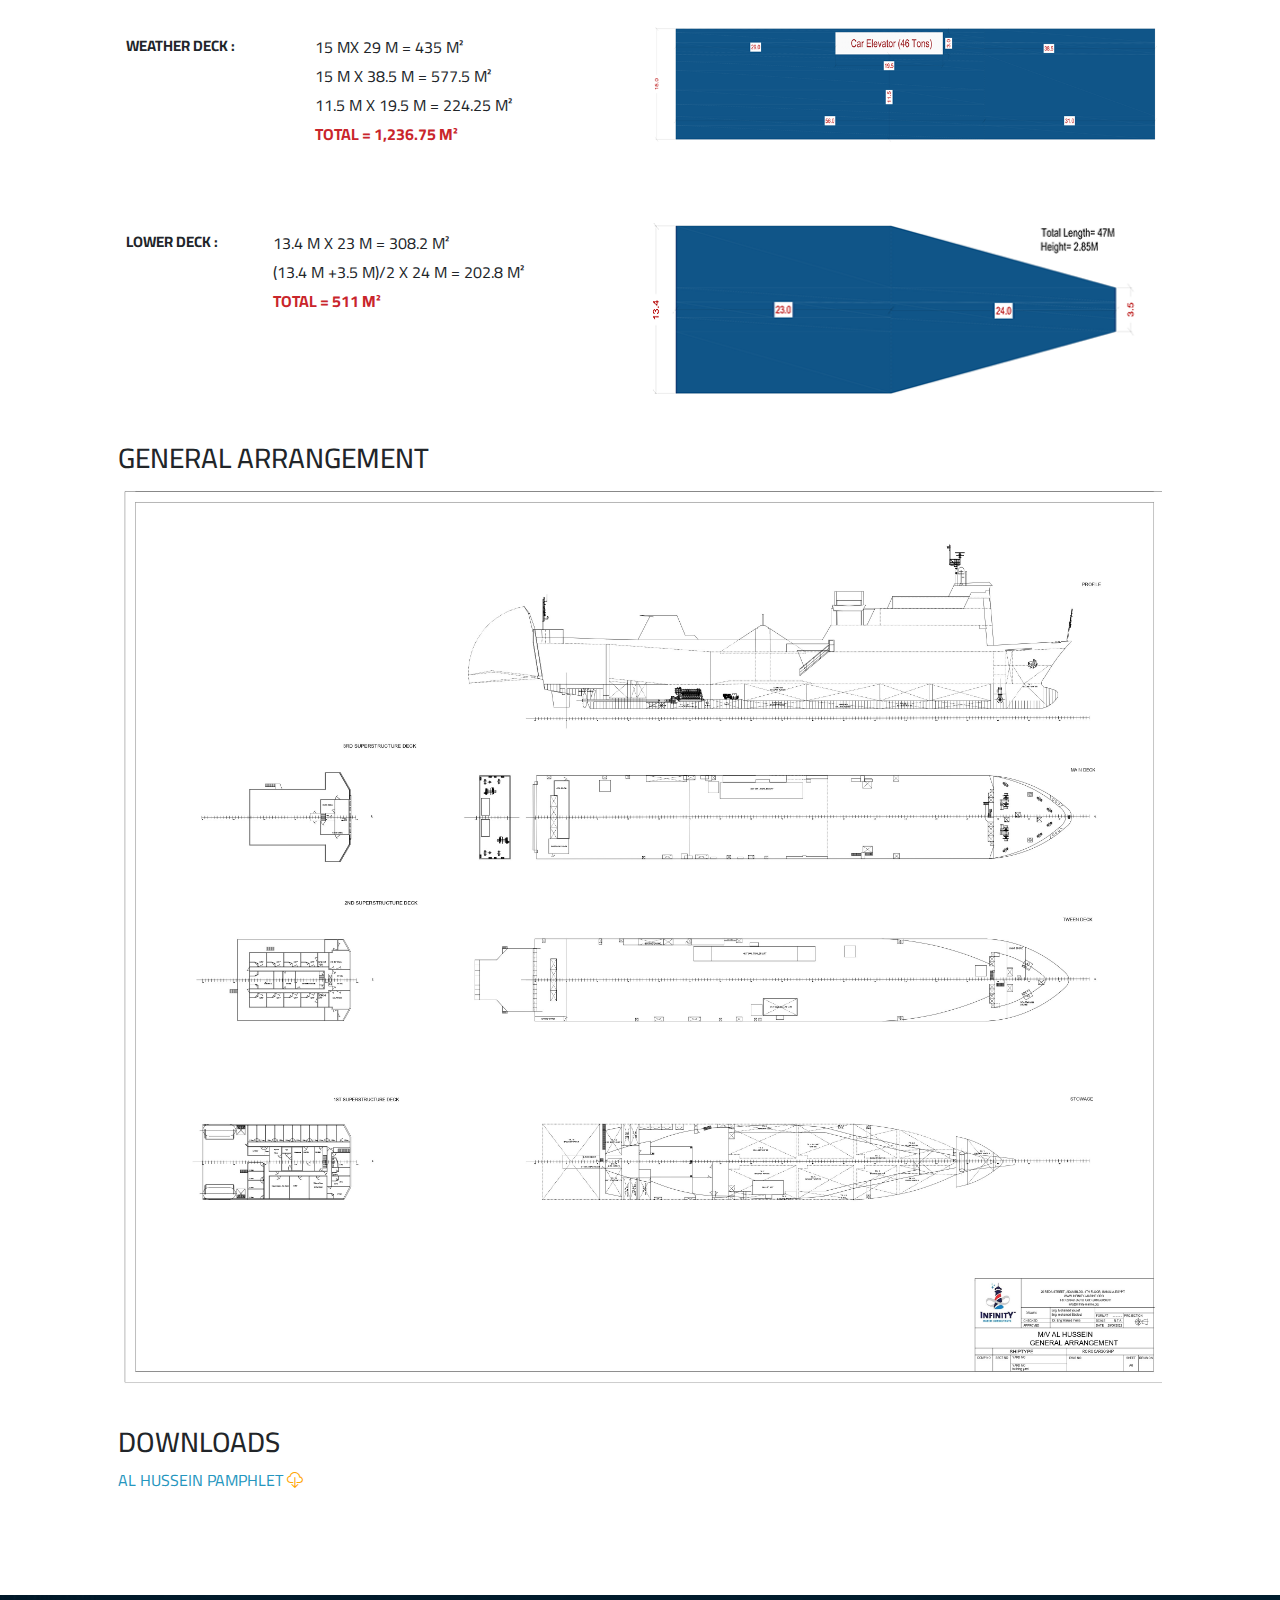
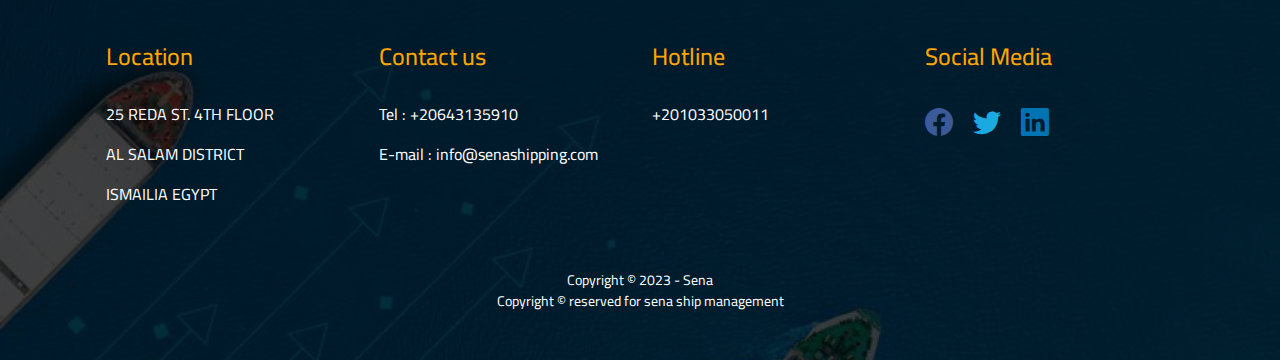
<file: al-hussein.html>
<!DOCTYPE html>
<html lang="en">
  <head>
    <meta charset="utf-8" />
    <meta
      name="viewport"
      content="width=device-width, initial-scale=1, shrink-to-fit=no"
    />
    <meta name="description" content="SENA | SHIP MANAGEMENT S.A" />
    <meta name="author" content="SENA | SHIP MANAGEMENT S.A" />
    <meta name="title" content="SENA | SHIP MANAGEMENT S.A" />

    <title>SENA | SHIP MANAGEMENT S.A</title>
    <!-- Favicon-->
    <link
      rel="icon"
      type="image/png"
      sizes="512x512"
      href="assets/favicon_io/android-chrome-512x512.png"
    />
    <link
      rel="icon"
      type="image/png"
      sizes="192x192"
      href="assets/favicon_io/android-chrome-192x192.png"
    />
    <link
      rel="apple-touch-icon"
      sizes="180x180"
      href="assets/favicon_io/apple-touch-icon.png"
    />
    <link
      rel="icon"
      type="image/x-icon"
      sizes="48x48"
      href="assets/favicon_io/favicon.ico"
    />
    <link
      rel="icon"
      type="image/png"
      sizes="32x32"
      href="assets/favicon_io/favicon-32x32.png"
    />
    <link
      rel="icon"
      type="image/png"
      sizes="16x16"
      href="assets/favicon_io/favicon-16x16.png"
    />
    <link rel="manifest" href="assets/favicon_io/site.webmanifest" />

    <!-- Google fonts-->
    <!-- <link href="https://fonts.googleapis.com/css?family=Merriweather+Sans:400,700" rel="stylesheet" /> -->
    <!-- <link href="https://fonts.googleapis.com/css?family=Merriweather:400,300,300italic,400italic,700,700italic" rel="stylesheet" type="text/css" /> -->

    <!-- Bootstrap Icons-->
    <link
      href="https://cdn.jsdelivr.net/npm/bootstrap-icons@1.5.0/font/bootstrap-icons.css"
      rel="stylesheet"
    />
    <link rel="preconnect" href="https://fonts.googleapis.com" />
    <link rel="preconnect" href="https://fonts.gstatic.com" crossorigin />
    <link
      href="https://fonts.googleapis.com/css2?family=Cairo:wght@200;300;400;500;600;700;800;900&display=swap"
      rel="stylesheet"
    />

    <link href="css/styles.css?v=1.1" rel="stylesheet" media="all" />
  </head>
  <body id="page-top">
    <!-- Navigation-->
    <nav
      class="navbar navbar-expand-lg navbar-light fixed-top split py-3"
      id="mainNav"
    >
      <div class="container px-4 px-lg-5">
        <a class="navbar-brand" href="index.html">
          <img
            src="assets/images/logo.jpg"
            style="width: 230px; height: 115px; border-radius: 10px"
          />
        </a>
        <button
          class="navbar-toggler navbar-toggler-right"
          type="button"
          data-bs-toggle="collapse"
          data-bs-target="#navbarResponsive"
          aria-controls="navbarResponsive"
          aria-expanded="false"
          aria-label="Toggle navigation"
        >
          <span class="navbar-toggler-icon"></span>
        </button>
        <div class="collapse navbar-collapse" id="navbarResponsive">
          <ul class="navbar-nav my-2 my-lg-0">
            <li class="nav-item">
              <a class="nav-link" href="index.html#fleet">Home Page</a>
            </li>
            <li class="nav-item">
              <a class="nav-link" href="sea-wave-1.html#fleet"
                >Previous Vessel</a
              >
            </li>
            <li class="nav-item">
              <a class="nav-link" href="#fleet">Current Vessel</a>
            </li>
            <li class="nav-item">
              <a class="nav-link" href="balkis.html">Next Vessel</a>
            </li>
          </ul>
        </div>
      </div>
    </nav>

    <section class="page-section our-fleet split" id="fleet">
      <div class="container px-4 px-lg-5">
        <div class="row gx-4 gx-lg-5 justify-content-center mb-5">
          <div class="col-lg-8 col-xl-6 text-center">
            <h2 class="mt-0 title-secondary">M/V AL HUSSEIN 8318116</h2>
          </div>
        </div>
        <div class="row">
          <div class="col-md-12">
            <div class="fleet-image">
              <img
                src="assets/images/hussein-1.png"
                alt="M/V AL HUSSEIN 8318116"
              />
            </div>
          </div>
        </div>
        <div class="row mt-5">
          <div class="col-md-6">
            <div class="BASIC">
              <h3>BASIC PARTICULARS :</h3>
              <p>M/V AL HUSSEIN 8318116</p>
              <table class="table table-bordered table-hover">
                <tbody>
                  <tr>
                    <td>VESSEL NAME</td>
                    <td>ALHUSSEIN</td>
                  </tr>
                  <tr>
                    <td>VESSEL TYPE</td>
                    <td>RO-RO CARGO SHIP</td>
                  </tr>
                  <tr>
                    <td>FLAG</td>
                    <td>ST. KITTS &NEVEIS</td>
                  </tr>
                  <tr>
                    <td>REGISTRTION NO</td>
                    <td>SKN 1003913</td>
                  </tr>
                  <tr>
                    <td>PORT OF REGISTRY</td>
                    <td>BASSETERRE</td>
                  </tr>
                  <tr>
                    <td>CALL SIGN</td>
                    <td>V4QK4</td>
                  </tr>
                  <tr>
                    <td>MMSI</td>
                    <td>341414000</td>
                  </tr>
                  <tr>
                    <td>IMO NUMBER</td>
                    <td>8318116</td>
                  </tr>
                  <tr>
                    <td>YEAR BUILT</td>
                    <td>1985</td>
                  </tr>
                  <tr>
                    <td>CLASS SOCIETY</td>
                    <td>CAPITAL REGISTER OF SHIPPING</td>
                  </tr>
                  <tr>
                    <td>CLASS NOTATION</td>
                    <td>CS 1 RO-RO CARGO SHIP, CM</td>
                  </tr>
                  <tr>
                    <td>CLASS ID</td>
                    <td>CR-00222</td>
                  </tr>
                  <tr>
                    <td>BUILDER</td>
                    <td>SCHLICHTING -WERFT GMBH - LUEBECK</td>
                  </tr>
                  <tr>
                    <td>OWNER</td>
                    <td>ALBANYASIA OVERSEAS INC.</td>
                  </tr>
                  <tr>
                    <td>MANAGER</td>
                    <td>SENA SHIP MANAGEMENT S.A.</td>
                  </tr>
                  <tr>
                    <td>P & I CLUB</td>
                    <td>AMERICAN CLUB</td>
                  </tr>
                  <tr>
                    <td>H & M CLUB</td>
                    <td>AL-BAHRIAH INSURANCE & REINSURANCE S.A.L</td>
                  </tr>
                </tbody>
              </table>
            </div>
          </div>
          <div class="col-md-6">
            <div class="VESSEL">
              <h3>VESSEL PARTICULARS :</h3>
              <p>SHIP PARTICULARS:</p>
              <table class="table table-bordered table-hover">
                <tbody>
                  <tr>
                    <td>LENGTH OVERALL (M).</td>
                    <td>117.20</td>
                  </tr>
                  <tr>
                    <td>LBP (M).</td>
                    <td>101.00</td>
                  </tr>
                  <tr>
                    <td>DEPTH (M).</td>
                    <td>12.00</td>
                  </tr>
                  <tr>
                    <td>BREADTH OVERALL (M).</td>
                    <td>17.50</td>
                  </tr>
                  <tr>
                    <td>DRAUGHT (SCANTLING) (M)</td>
                    <td>5.22</td>
                  </tr>
                  <tr>
                    <td>LENGTH OF RAMP (M)</td>
                    <td>15.00</td>
                  </tr>
                  <tr>
                    <td>BREADTH OF RAMP (M)</td>
                    <td>13.50</td>
                  </tr>
                  <tr>
                    <td>DEAD WEIGHT (TONS)</td>
                    <td>3,133</td>
                  </tr>
                  <tr>
                    <td>GROSS TONNAGE (TONS)</td>
                    <td>6,650</td>
                  </tr>
                  <tr>
                    <td>NET TONNAGE (TONS)</td>
                    <td>1,995</td>
                  </tr>
                  <tr>
                    <td>SUEZ CANAL GROSS TONNAGE (TONS)</td>
                    <td>7,135.66</td>
                  </tr>
                  <tr>
                    <td>SUEZ CANAL NET TONNAGE (TONS)</td>
                    <td>5,912.51</td>
                  </tr>
                  <tr>
                    <td>LIGHT WEIGHT (TONS)</td>
                    <td>2,453</td>
                  </tr>
                  <tr>
                    <td>DISPLACEMENT (TONS)</td>
                    <td>5,586</td>
                  </tr>
                </tbody>
              </table>
            </div>
          </div>
        </div>
        <div class="row mt-3">
          <div class="col-md-12">
            <div class="PROPULSION">
              <h3>PROPULSION PARTICULARS :</h3>
              <table class="table table-bordered table-hover">
                <tbody>
                  <tr>
                    <td>MAIN ENGINE</td>
                    <td>(TWO) MAK 9 M453 3670 KW @600 RPM</td>
                  </tr>
                  <tr>
                    <td>AUX. ENGINE</td>
                    <td>(THREE) MAN B&W 6L 20/27 486 KW @ 440 V</td>
                  </tr>
                  <tr>
                    <td>EMG DIESEL GENERATOR</td>
                    <td>DEUTZ F5L 413 FR 78 KW @1800 RPM 125/130</td>
                  </tr>
                  <tr>
                    <td>EXHAUST GAS BOILER</td>
                    <td>TWO X 750 KG/HR AALBORG AV-6</td>
                  </tr>
                </tbody>
              </table>
            </div>
          </div>
        </div>
        <div class="row mt-3">
          <div class="col-md-12">
            <div class="CARGO">
              <h3>CARGO HOLDS CAPACITY :</h3>
              <table class="table table-bordered table-hover">
                <tbody>
                  <tr>
                    <td>TOTAL CONTAINERS CAPACITY</td>
                    <td>236 (FULL) + 21 (EMPTY) CONTAINERS</td>
                  </tr>
                  <tr>
                    <td>CARGO HOLD CAPACITY (BALES)</td>
                    <td>11,100.0</td>
                  </tr>
                  <tr>
                    <td>CARGO HOLD CAPACITY (GRAIN)</td>
                    <td>12,250.0</td>
                  </tr>
                  <tr>
                    <td>REFER CONTAINERS</td>
                    <td>38</td>
                  </tr>
                </tbody>
              </table>
            </div>
          </div>
        </div>
        <div class="row mt-3">
          <div class="col-md-12">
            <table class="table table-bordered table-hover">
              <thead>
                <tr>
                  <th>CARS & TRAILERS CAPACITY:</th>
                  <th>CARS</th>
                  <th>TRAILERS 20 FT</th>
                  <th>TRAILERS 40 FT</th>
                </tr>
              </thead>
              <tbody>
                <tr>
                  <td>LOWER HOLD</td>
                  <td>46</td>
                  <td>--</td>
                  <td>--</td>
                </tr>
                <tr>
                  <td>MAIN DK.</td>
                  <td>158</td>
                  <td>66</td>
                  <td>33</td>
                </tr>
                <tr>
                  <td>WEATHER DK.</td>
                  <td>155</td>
                  <td>65</td>
                  <td>30 +(5X20FT)</td>
                </tr>
              </tbody>
              <tfoot>
                <tr>
                  <th class="total-td">TOTAL</th>
                  <th class="total-td">359</th>
                  <th class="total-td">121</th>
                  <th class="total-td">63</th>
                </tr>
              </tfoot>
            </table>
          </div>
        </div>
        <div class="row mt-3">
          <div class="col-md-12">
            <table class="table table-bordered table-hover">
              <thead>
                <tr>
                  <th>CARGO HOLDS DIMENSIONS</th>
                  <th>LENGTH (MT)</th>
                  <th>BREADTH (MT)</th>
                  <th>HEIGHT (MT)</th>
                </tr>
              </thead>
              <tbody>
                <tr>
                  <td>LOWER GARAGE</td>
                  <td>44.5</td>
                  <td>(3.6 & 13.5)</td>
                  <td>2.8</td>
                </tr>
                <tr>
                  <td>MAIN GARAGE</td>
                  <td>94</td>
                  <td>(6.2 & 17.5)</td>
                  <td>6.0</td>
                </tr>
                <tr>
                  <td>WEATHER DECK</td>
                  <td>88</td>
                  <td>15</td>
                  <td>4.5</td>
                </tr>
              </tbody>
            </table>
          </div>
        </div>
        <div class="row mt-3">
          <div class="col-md-12">
            <div class="">
              <h3>LANE METER :</h3>
              <table class="table table-bordered table-hover">
                <tbody>
                  <tr>
                    <td>LOWER HOLD</td>
                    <td>145</td>
                  </tr>
                  <tr>
                    <td>MAIN DECK</td>
                    <td>440</td>
                  </tr>
                  <tr>
                    <td>WEATHER DK</td>
                    <td>430</td>
                  </tr>
                </tbody>
                <tfoot>
                  <tr>
                    <th class="total-td">TOTAL</th>
                    <th class="total-td">1,015</th>
                  </tr>
                </tfoot>
              </table>
            </div>
          </div>
        </div>
        <div class="row mt-3">
          <div class="col-md-12">
            <div class="">
              <h3>TANK CAPACITIES :</h3>
              <table class="table table-bordered table-hover">
                <tbody>
                  <tr>
                    <td>PROVISION REFRIGERATOR (M3)</td>
                    <td>30.00</td>
                  </tr>
                  <tr>
                    <td>DIESEL TANK CAPACITY (M3)</td>
                    <td>155.00</td>
                  </tr>
                  <tr>
                    <td>H.F. OIL TANK CAPACITY (M3)</td>
                    <td>545.90</td>
                  </tr>
                  <tr>
                    <td>LUB. OIL TANK CAPACITY (M3)</td>
                    <td>38.70</td>
                  </tr>
                  <tr>
                    <td>FRESH WATER TANK CAPACITY (M3)</td>
                    <td>352.00</td>
                  </tr>
                  <tr>
                    <td>DIESEL CONSUMPTION AT PORT (TONS)</td>
                    <td>2.0 (ACT)</td>
                  </tr>
                  <tr>
                    <td>DIESEL CONSUMPTION AT SEA (TONS)</td>
                    <td>2.0 (ACT)</td>
                  </tr>
                </tbody>
              </table>
            </div>
          </div>
        </div>
        <div class="row mt-3">
          <div class="col-md-6">
            <div class="MAIN-GARAGE">
              <h3>DECK AREAS :</h3>
              <table class="table">
                <tbody>
                  <tr>
                    <td>MAIN GARAGE :</td>
                    <td>
                      <p>15 MX 35 M = 525 M²</p>
                      <p>11 M X 11.5 M = 126.5 M²</p>
                      <p>8.6 MX 7 M = 60.2 M²</p>
                      <p>1.5 M X 11.5 M = 17.25 M²</p>
                      <p>15 M X 23.5 M = 352.5 M²</p>
                      <p>(7.8 M +15 M)/2 X 16 M = 182.6 M²</p>
                      <p class="total-td">TOTAL = 1,263.85 M²</p>
                    </td>
                  </tr>
                </tbody>
              </table>
            </div>
          </div>
          <div class="col-md-6">
            <img src="assets/images/hussein-3.png" alt="" class="img-fluid" />
          </div>
        </div>
        <div class="row mt-3">
          <div class="col-md-6">
            <div class="WEATHER-DECK">
              <table class="table">
                <tbody>
                  <tr>
                    <td>WEATHER DECK :</td>
                    <td>
                      <p>15 MX 29 M = 435 M²</p>
                      <p>15 M X 38.5 M = 577.5 M²</p>
                      <p>11.5 M X 19.5 M = 224.25 M²</p>
                      <p class="total-td">TOTAL = 1,236.75 M²</p>
                    </td>
                  </tr>
                </tbody>
              </table>
            </div>
          </div>
          <div class="col-md-6">
            <img src="assets/images/hussein-4.png" alt="" class="img-fluid" />
          </div>
        </div>
        <div class="row mt-5">
          <div class="col-md-6">
            <div class="LOWER-DECK">
              <table class="table">
                <tbody>
                  <tr>
                    <td>LOWER DECK :</td>
                    <td>
                      <p>13.4 M X 23 M = 308.2 M²</p>
                      <p>(13.4 M +3.5 M)/2 X 24 M = 202.8 M²</p>
                      <p class="total-td">TOTAL = 511 M²</p>
                    </td>
                  </tr>
                </tbody>
              </table>
            </div>
          </div>
          <div class="col-md-6">
            <img src="assets/images/hussein-2.png" alt="" class="img-fluid" />
          </div>
        </div>
        <div class="row mt-5">
          <div class="col-md-12">
            <div class="">
              <h3>GENERAL ARRANGEMENT</h3>
              <img
                src="assets/images/hussein-5.jpg"
                class="img-fluid"
                alt="AL HUSSEIN GENERAL ARRANGEMENT"
              />
            </div>
          </div>
        </div>
        <div class="row mt-4">
          <div class="col-md-6">
            <div class="downloads">
              <h3>DOWNLOADS</h3>
              <div>
                <a
                  href="assets/fleet/AL-hussein/AL HUSSEIN PAMPHLET.pdf"
                  target="_blank"
                  download="AL HUSSEIN PAMPHLET"
                >
                  AL HUSSEIN PAMPHLET
                </a>
                <i class="bi bi-cloud-download"></i>
              </div>
            </div>
          </div>
        </div>
      </div>
    </section>

    <!-- Footer-->
    <footer class="py-5 footer">
      <div class="container">
        <div class="row px-4 px-lg-4 mb-5">
          <div class="col-md-3">
            <h4 class="text-white o-color">Location</h4>
            <p class="text-white">25 REDA ST. 4TH FLOOR</p>
            <p class="text-white">AL SALAM DISTRICT</p>
            <p class="text-white">ISMAILIA EGYPT</p>
          </div>
          <div class="col-md-3">
            <h4 class="text-white o-color">Contact us</h4>
            <p class="text-white">
              <span>Tel : <span>+20643135910</span> </span>
            </p>
            <p class="text-white">
              <span>E-mail : <span>info@senashipping.com</span> </span>
            </p>
          </div>
          <div class="col-md-3">
            <h4 class="text-white o-color">Hotline</h4>
            <p class="text-white">+201033050011</p>
          </div>
          <div class="col-md-3">
            <h4 class="text-white o-color">Social Media</h4>
            <div class="footer-icon">
              <a href="https://www.facebook.com" target="_blank" class="me-3">
                <i class="bi-facebook fs-3 mb-3"></i>
              </a>
              <a href="https://twitter.com" target="_blank" class="me-3">
                <i class="bi-twitter fs-3 mb-3"></i>
              </a>
              <a href="https://www.linkedin.com" target="_blank">
                <i class="bi-linkedin fs-3 mb-3"></i>
              </a>
            </div>
          </div>
        </div>
      </div>
      <div class="container px-4 px-lg-5">
        <div class="small text-center text-white">
          Copyright &copy; 2023 - Sena
        </div>
      </div>
      <div class="container px-4 px-lg-5">
        <div class="small text-center text-white">
          Copyright &copy; reserved for sena ship management
        </div>
      </div>
    </footer>

    <script src="js/bootstrap.bundle.min.js"></script>
    <script src="js/jquery-3.6.3.min.js"></script>
    <script src="js/fleet-script.js"></script>
  </body>
</html>
</file>
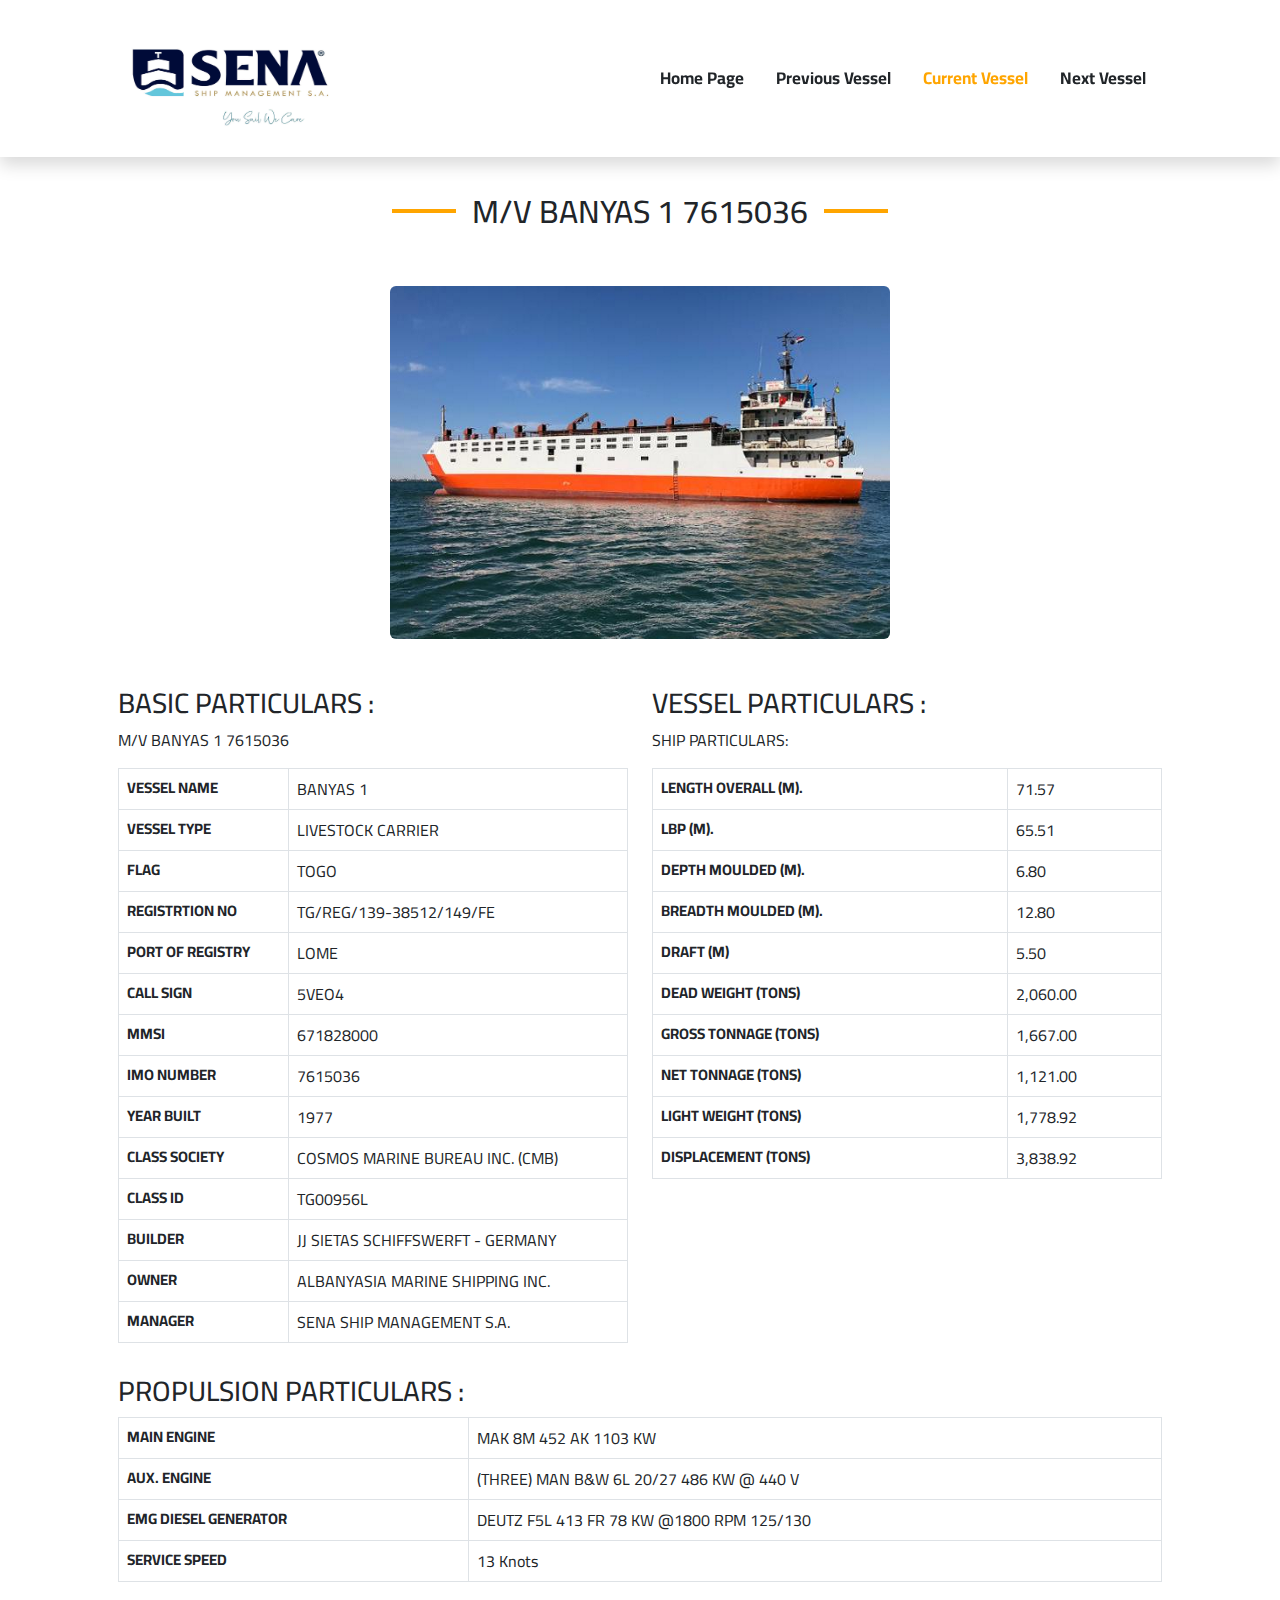
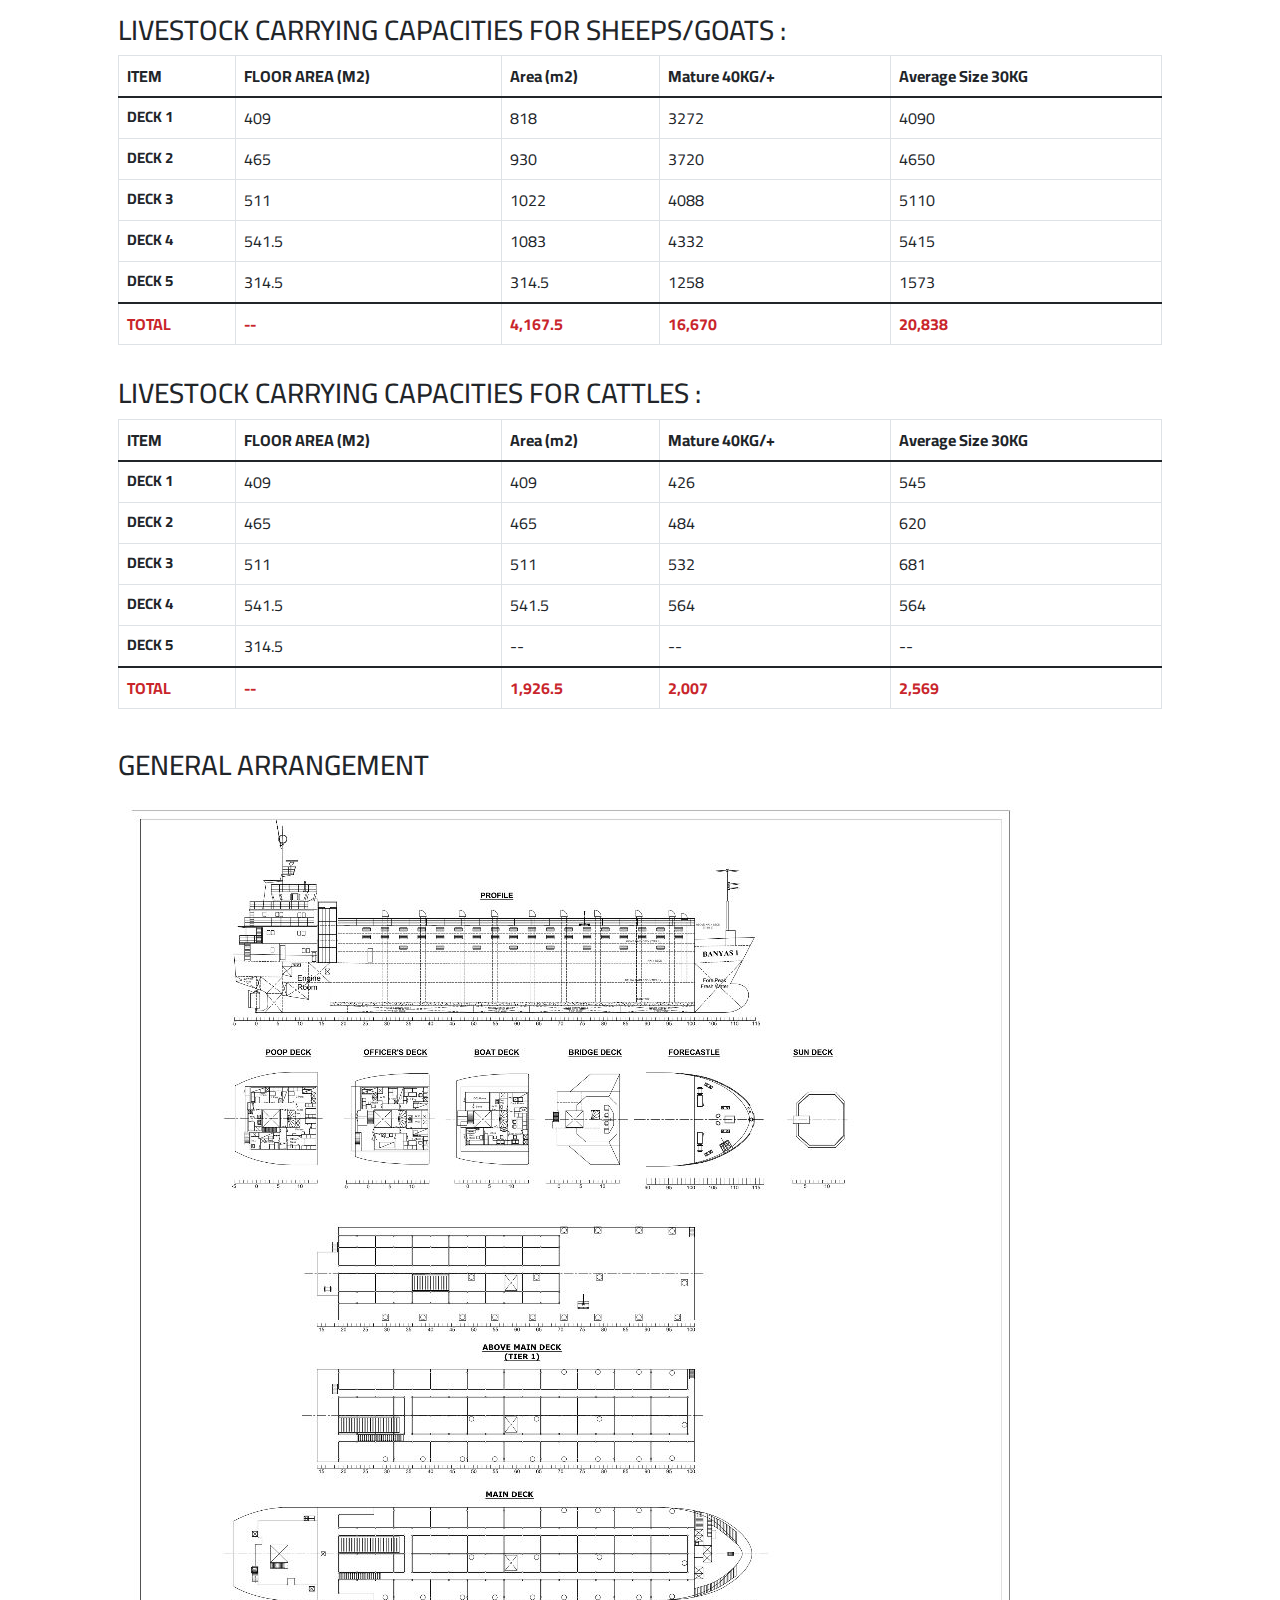
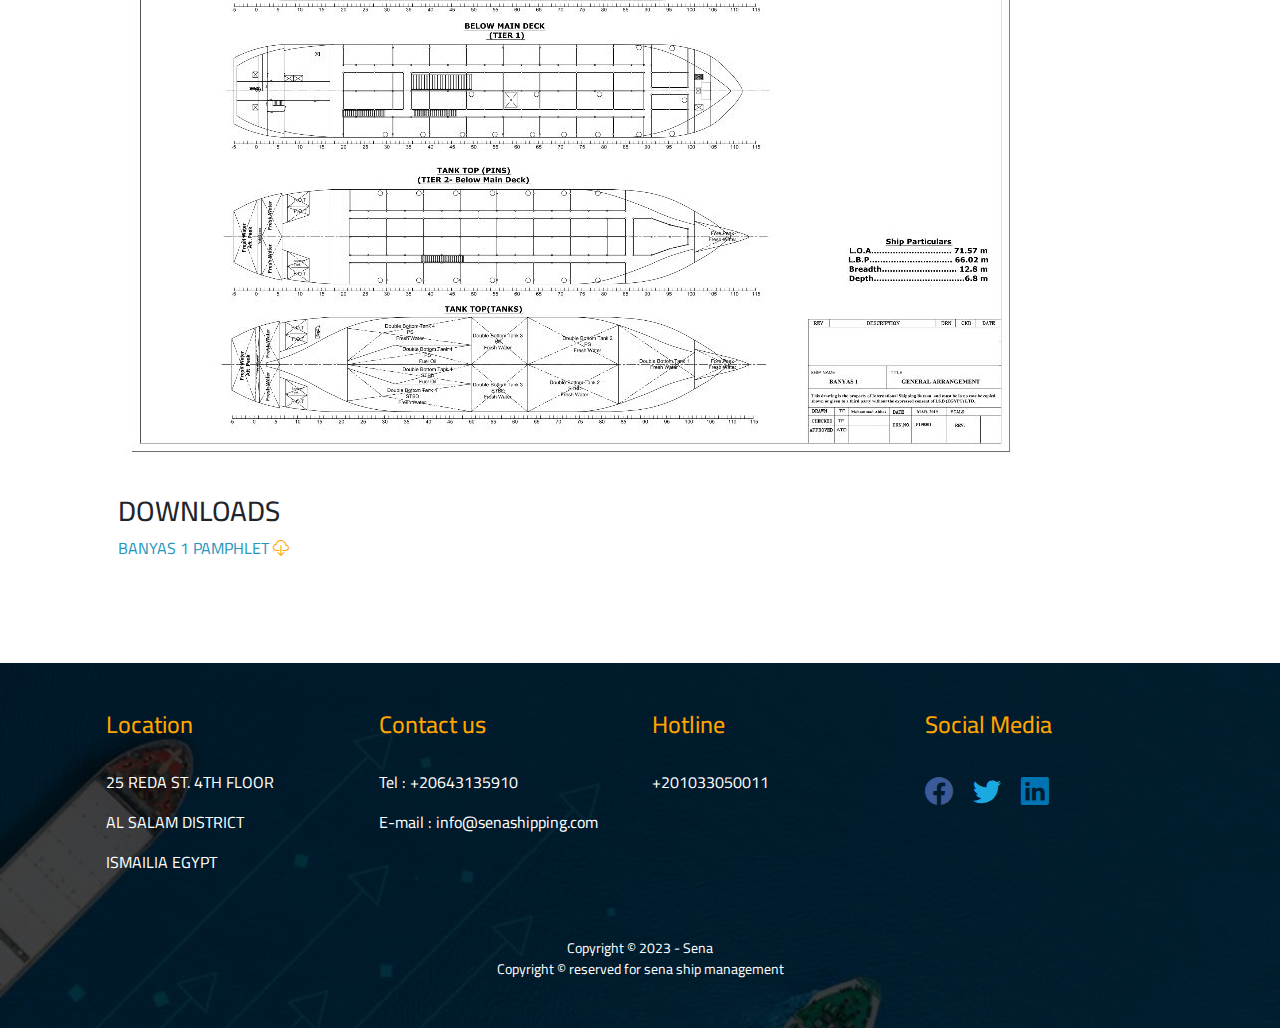
<file: banyas-1.html>
<!DOCTYPE html>
<html lang="en">
  <head>
    <meta charset="utf-8" />
    <meta
      name="viewport"
      content="width=device-width, initial-scale=1, shrink-to-fit=no"
    />
    <meta name="description" content="SENA | SHIP MANAGEMENT S.A" />
    <meta name="author" content="SENA | SHIP MANAGEMENT S.A" />
    <meta name="title" content="SENA | SHIP MANAGEMENT S.A" />

    <title>SENA | SHIP MANAGEMENT S.A</title>
    <!-- Favicon-->
    <link
      rel="icon"
      type="image/png"
      sizes="512x512"
      href="assets/favicon_io/android-chrome-512x512.png"
    />
    <link
      rel="icon"
      type="image/png"
      sizes="192x192"
      href="assets/favicon_io/android-chrome-192x192.png"
    />
    <link
      rel="apple-touch-icon"
      sizes="180x180"
      href="assets/favicon_io/apple-touch-icon.png"
    />
    <link
      rel="icon"
      type="image/x-icon"
      sizes="48x48"
      href="assets/favicon_io/favicon.ico"
    />
    <link
      rel="icon"
      type="image/png"
      sizes="32x32"
      href="assets/favicon_io/favicon-32x32.png"
    />
    <link
      rel="icon"
      type="image/png"
      sizes="16x16"
      href="assets/favicon_io/favicon-16x16.png"
    />
    <link rel="manifest" href="assets/favicon_io/site.webmanifest" />

    <!-- Google fonts-->
    <!-- <link href="https://fonts.googleapis.com/css?family=Merriweather+Sans:400,700" rel="stylesheet" /> -->
    <!-- <link href="https://fonts.googleapis.com/css?family=Merriweather:400,300,300italic,400italic,700,700italic" rel="stylesheet" type="text/css" /> -->

    <!-- Bootstrap Icons-->
    <link
      href="https://cdn.jsdelivr.net/npm/bootstrap-icons@1.5.0/font/bootstrap-icons.css"
      rel="stylesheet"
    />
    <link rel="preconnect" href="https://fonts.googleapis.com" />
    <link rel="preconnect" href="https://fonts.gstatic.com" crossorigin />
    <link
      href="https://fonts.googleapis.com/css2?family=Cairo:wght@200;300;400;500;600;700;800;900&display=swap"
      rel="stylesheet"
    />

    <link href="css/styles.css?v=1.1" rel="stylesheet" media="all" />
  </head>
  <body id="page-top">
    <!-- Navigation-->
    <nav
      class="navbar navbar-expand-lg navbar-light fixed-top split py-3"
      id="mainNav"
    >
      <div class="container px-4 px-lg-5">
        <a class="navbar-brand" href="index.html">
          <img
            src="assets/images/logo.jpg"
            style="width: 230px; height: 115px; border-radius: 10px"
          />
        </a>
        <button
          class="navbar-toggler navbar-toggler-right"
          type="button"
          data-bs-toggle="collapse"
          data-bs-target="#navbarResponsive"
          aria-controls="navbarResponsive"
          aria-expanded="false"
          aria-label="Toggle navigation"
        >
          <span class="navbar-toggler-icon"></span>
        </button>
        <div class="collapse navbar-collapse" id="navbarResponsive">
          <ul class="navbar-nav my-2 my-lg-0">
            <li class="nav-item">
              <a class="nav-link" href="index.html#fleet">Home Page</a>
            </li>
            <li class="nav-item">
              <a class="nav-link" href="balkis.html">Previous Vessel</a>
            </li>
            <li class="nav-item">
              <a class="nav-link" href="#fleet">Current Vessel</a>
            </li>
            <li class="nav-item">
              <a class="nav-link" href="yassin-bey.html#fleet">Next Vessel</a>
            </li>
          </ul>
        </div>
      </div>
    </nav>

    <section class="page-section our-fleet split" id="fleet">
      <div class="container px-4 px-lg-5">
        <div class="row gx-4 gx-lg-5 justify-content-center mb-5">
          <div class="col-lg-8 col-xl-6 text-center">
            <h2 class="mt-0 title-secondary">M/V BANYAS 1 7615036</h2>
          </div>
        </div>
        <div class="row">
          <div class="col-md-12">
            <div class="fleet-image">
              <img
                src="assets/images/banyas-1.png"
                alt="M/V BANYAS 1 7615036"
              />
            </div>
          </div>
        </div>
        <div class="row mt-5">
          <div class="col-md-6">
            <div class="BASIC">
              <h3>BASIC PARTICULARS :</h3>
              <p>M/V BANYAS 1 7615036</p>
              <table class="table table-bordered table-hover">
                <tbody>
                  <tr>
                    <td>VESSEL NAME</td>
                    <td>BANYAS 1</td>
                  </tr>
                  <tr>
                    <td>VESSEL TYPE</td>
                    <td>LIVESTOCK CARRIER</td>
                  </tr>
                  <tr>
                    <td>FLAG</td>
                    <td>TOGO</td>
                  </tr>
                  <tr>
                    <td>REGISTRTION NO</td>
                    <td>TG/REG/139-38512/149/FE</td>
                  </tr>
                  <tr>
                    <td>PORT OF REGISTRY</td>
                    <td>LOME</td>
                  </tr>
                  <tr>
                    <td>CALL SIGN</td>
                    <td>5VEO4</td>
                  </tr>
                  <tr>
                    <td>MMSI</td>
                    <td>671828000</td>
                  </tr>
                  <tr>
                    <td>IMO NUMBER</td>
                    <td>7615036</td>
                  </tr>
                  <tr>
                    <td>YEAR BUILT</td>
                    <td>1977</td>
                  </tr>
                  <tr>
                    <td>CLASS SOCIETY</td>
                    <td>COSMOS MARINE BUREAU INC. (CMB)</td>
                  </tr>
                  <tr>
                    <td>CLASS ID</td>
                    <td>TG00956L</td>
                  </tr>
                  <tr>
                    <td>BUILDER</td>
                    <td>JJ SIETAS SCHIFFSWERFT - GERMANY</td>
                  </tr>
                  <tr>
                    <td>OWNER</td>
                    <td>ALBANYASIA MARINE SHIPPING INC.</td>
                  </tr>
                  <tr>
                    <td>MANAGER</td>
                    <td>SENA SHIP MANAGEMENT S.A.</td>
                  </tr>
                </tbody>
              </table>
            </div>
          </div>
          <div class="col-md-6">
            <div class="VESSEL">
              <h3>VESSEL PARTICULARS :</h3>
              <p>SHIP PARTICULARS:</p>
              <table class="table table-bordered table-hover">
                <tbody>
                  <tr>
                    <td>LENGTH OVERALL (M).</td>
                    <td>71.57</td>
                  </tr>
                  <tr>
                    <td>LBP (M).</td>
                    <td>65.51</td>
                  </tr>
                  <tr>
                    <td>DEPTH MOULDED (M).</td>
                    <td>6.80</td>
                  </tr>
                  <tr>
                    <td>BREADTH MOULDED (M).</td>
                    <td>12.80</td>
                  </tr>
                  <tr>
                    <td>DRAFT (M)</td>
                    <td>5.50</td>
                  </tr>
                  <tr>
                    <td>DEAD WEIGHT (TONS)</td>
                    <td>2,060.00</td>
                  </tr>
                  <tr>
                    <td>GROSS TONNAGE (TONS)</td>
                    <td>1,667.00</td>
                  </tr>
                  <tr>
                    <td>NET TONNAGE (TONS)</td>
                    <td>1,121.00</td>
                  </tr>
                  <tr>
                    <td>LIGHT WEIGHT (TONS)</td>
                    <td>1,778.92</td>
                  </tr>
                  <tr>
                    <td>DISPLACEMENT (TONS)</td>
                    <td>3,838.92</td>
                  </tr>
                </tbody>
              </table>
            </div>
          </div>
        </div>
        <div class="row mt-3">
          <div class="col-md-12">
            <div class="PROPULSION">
              <h3>PROPULSION PARTICULARS :</h3>
              <table class="table table-bordered table-hover">
                <tbody>
                  <tr>
                    <td>MAIN ENGINE</td>
                    <td>MAK 8M 452 AK 1103 KW</td>
                  </tr>
                  <tr>
                    <td>AUX. ENGINE</td>
                    <td>(THREE) MAN B&W 6L 20/27 486 KW @ 440 V</td>
                  </tr>
                  <tr>
                    <td>EMG DIESEL GENERATOR</td>
                    <td>DEUTZ F5L 413 FR 78 KW @1800 RPM 125/130</td>
                  </tr>
                  <tr>
                    <td>SERVICE SPEED</td>
                    <td>13 Knots</td>
                  </tr>
                </tbody>
              </table>
            </div>
          </div>
        </div>
        <div class="row mt-3">
          <div class="col-md-12">
            <div class="CARGO">
              <h3>LIVESTOCK CARRYING CAPACITIES FOR SHEEPS/GOATS :</h3>
              <table class="table table-bordered table-hover">
                <thead>
                  <tr>
                    <th>ITEM</th>
                    <th>FLOOR AREA (M2)</th>
                    <th>Area (m2)</th>
                    <th>Mature 40KG/+</th>
                    <th>Average Size 30KG</th>
                  </tr>
                </thead>
                <tbody>
                  <tr>
                    <td>DECK 1</td>
                    <td>409</td>
                    <td>818</td>
                    <td>3272</td>
                    <td>4090</td>
                  </tr>
                  <tr>
                    <td>DECK 2</td>
                    <td>465</td>
                    <td>930</td>
                    <td>3720</td>
                    <td>4650</td>
                  </tr>
                  <tr>
                    <td>DECK 3</td>
                    <td>511</td>
                    <td>1022</td>
                    <td>4088</td>
                    <td>5110</td>
                  </tr>
                  <tr>
                    <td>DECK 4</td>
                    <td>541.5</td>
                    <td>1083</td>
                    <td>4332</td>
                    <td>5415</td>
                  </tr>
                  <tr>
                    <td>DECK 5</td>
                    <td>314.5</td>
                    <td>314.5</td>
                    <td>1258</td>
                    <td>1573</td>
                  </tr>
                </tbody>
                <tfoot>
                  <tr>
                    <th class="total-td">TOTAL</th>
                    <th class="total-td">--</th>
                    <th class="total-td">4,167.5</th>
                    <th class="total-td">16,670</th>
                    <th class="total-td">20,838</th>
                  </tr>
                </tfoot>
              </table>
            </div>
          </div>
        </div>
        <div class="row mt-3">
          <div class="col-md-12">
            <div class="CARGO">
              <h3>LIVESTOCK CARRYING CAPACITIES FOR CATTLES :</h3>
              <table class="table table-bordered table-hover">
                <thead>
                  <tr>
                    <th>ITEM</th>
                    <th>FLOOR AREA (M2)</th>
                    <th>Area (m2)</th>
                    <th>Mature 40KG/+</th>
                    <th>Average Size 30KG</th>
                  </tr>
                </thead>
                <tbody>
                  <tr>
                    <td>DECK 1</td>
                    <td>409</td>
                    <td>409</td>
                    <td>426</td>
                    <td>545</td>
                  </tr>
                  <tr>
                    <td>DECK 2</td>
                    <td>465</td>
                    <td>465</td>
                    <td>484</td>
                    <td>620</td>
                  </tr>
                  <tr>
                    <td>DECK 3</td>
                    <td>511</td>
                    <td>511</td>
                    <td>532</td>
                    <td>681</td>
                  </tr>
                  <tr>
                    <td>DECK 4</td>
                    <td>541.5</td>
                    <td>541.5</td>
                    <td>564</td>
                    <td>564</td>
                  </tr>
                  <tr>
                    <td>DECK 5</td>
                    <td>314.5</td>
                    <td>--</td>
                    <td>--</td>
                    <td>--</td>
                  </tr>
                </tbody>
                <tfoot>
                  <tr>
                    <th class="total-td">TOTAL</th>
                    <th class="total-td">--</th>
                    <th class="total-td">1,926.5</th>
                    <th class="total-td">2,007</th>
                    <th class="total-td">2,569</th>
                  </tr>
                </tfoot>
              </table>
            </div>
          </div>
        </div>
        <div class="row mt-4">
          <div class="col-md-12">
            <div class="">
              <h3>GENERAL ARRANGEMENT</h3>
              <img
                src="assets/images/banyas-2.png"
                class="img-fluid"
                alt="BALKIS GENERAL ARRANGEMENT"
              />
            </div>
          </div>
        </div>
        <div class="row mt-4">
          <div class="col-md-6">
            <div class="downloads">
              <h3>DOWNLOADS</h3>
              <div>
                <a
                  href="assets/fleet/banyas-1/BANYAS 1 PAMPHLET.pdf"
                  target="_blank"
                  download="BANYAS 1 PAMPHLET"
                >
                  BANYAS 1 PAMPHLET
                </a>
                <i class="bi bi-cloud-download"></i>
              </div>
            </div>
          </div>
        </div>
      </div>
    </section>

    <!-- Footer-->
    <footer class="py-5 footer">
      <div class="container">
        <div class="row px-4 px-lg-4 mb-5">
          <div class="col-md-3">
            <h4 class="text-white o-color">Location</h4>
            <p class="text-white">25 REDA ST. 4TH FLOOR</p>
            <p class="text-white">AL SALAM DISTRICT</p>
            <p class="text-white">ISMAILIA EGYPT</p>
          </div>
          <div class="col-md-3">
            <h4 class="text-white o-color">Contact us</h4>
            <p class="text-white">
              <span>Tel : <span>+20643135910</span> </span>
            </p>
            <p class="text-white">
              <span>E-mail : <span>info@senashipping.com</span> </span>
            </p>
          </div>
          <div class="col-md-3">
            <h4 class="text-white o-color">Hotline</h4>
            <p class="text-white">+201033050011</p>
          </div>
          <div class="col-md-3">
            <h4 class="text-white o-color">Social Media</h4>
            <div class="footer-icon">
              <a href="https://www.facebook.com" target="_blank" class="me-3">
                <i class="bi-facebook fs-3 mb-3"></i>
              </a>
              <a href="https://twitter.com" target="_blank" class="me-3">
                <i class="bi-twitter fs-3 mb-3"></i>
              </a>
              <a href="https://www.linkedin.com" target="_blank">
                <i class="bi-linkedin fs-3 mb-3"></i>
              </a>
            </div>
          </div>
        </div>
      </div>
      <div class="container px-4 px-lg-5">
        <div class="small text-center text-white">
          Copyright &copy; 2023 - Sena
        </div>
      </div>
      <div class="container px-4 px-lg-5">
        <div class="small text-center text-white">
          Copyright &copy; reserved for sena ship management
        </div>
      </div>
    </footer>

    <script src="js/bootstrap.bundle.min.js"></script>
    <script src="js/jquery-3.6.3.min.js"></script>
    <script src="js/fleet-script.js"></script>
  </body>
</html>
</file>
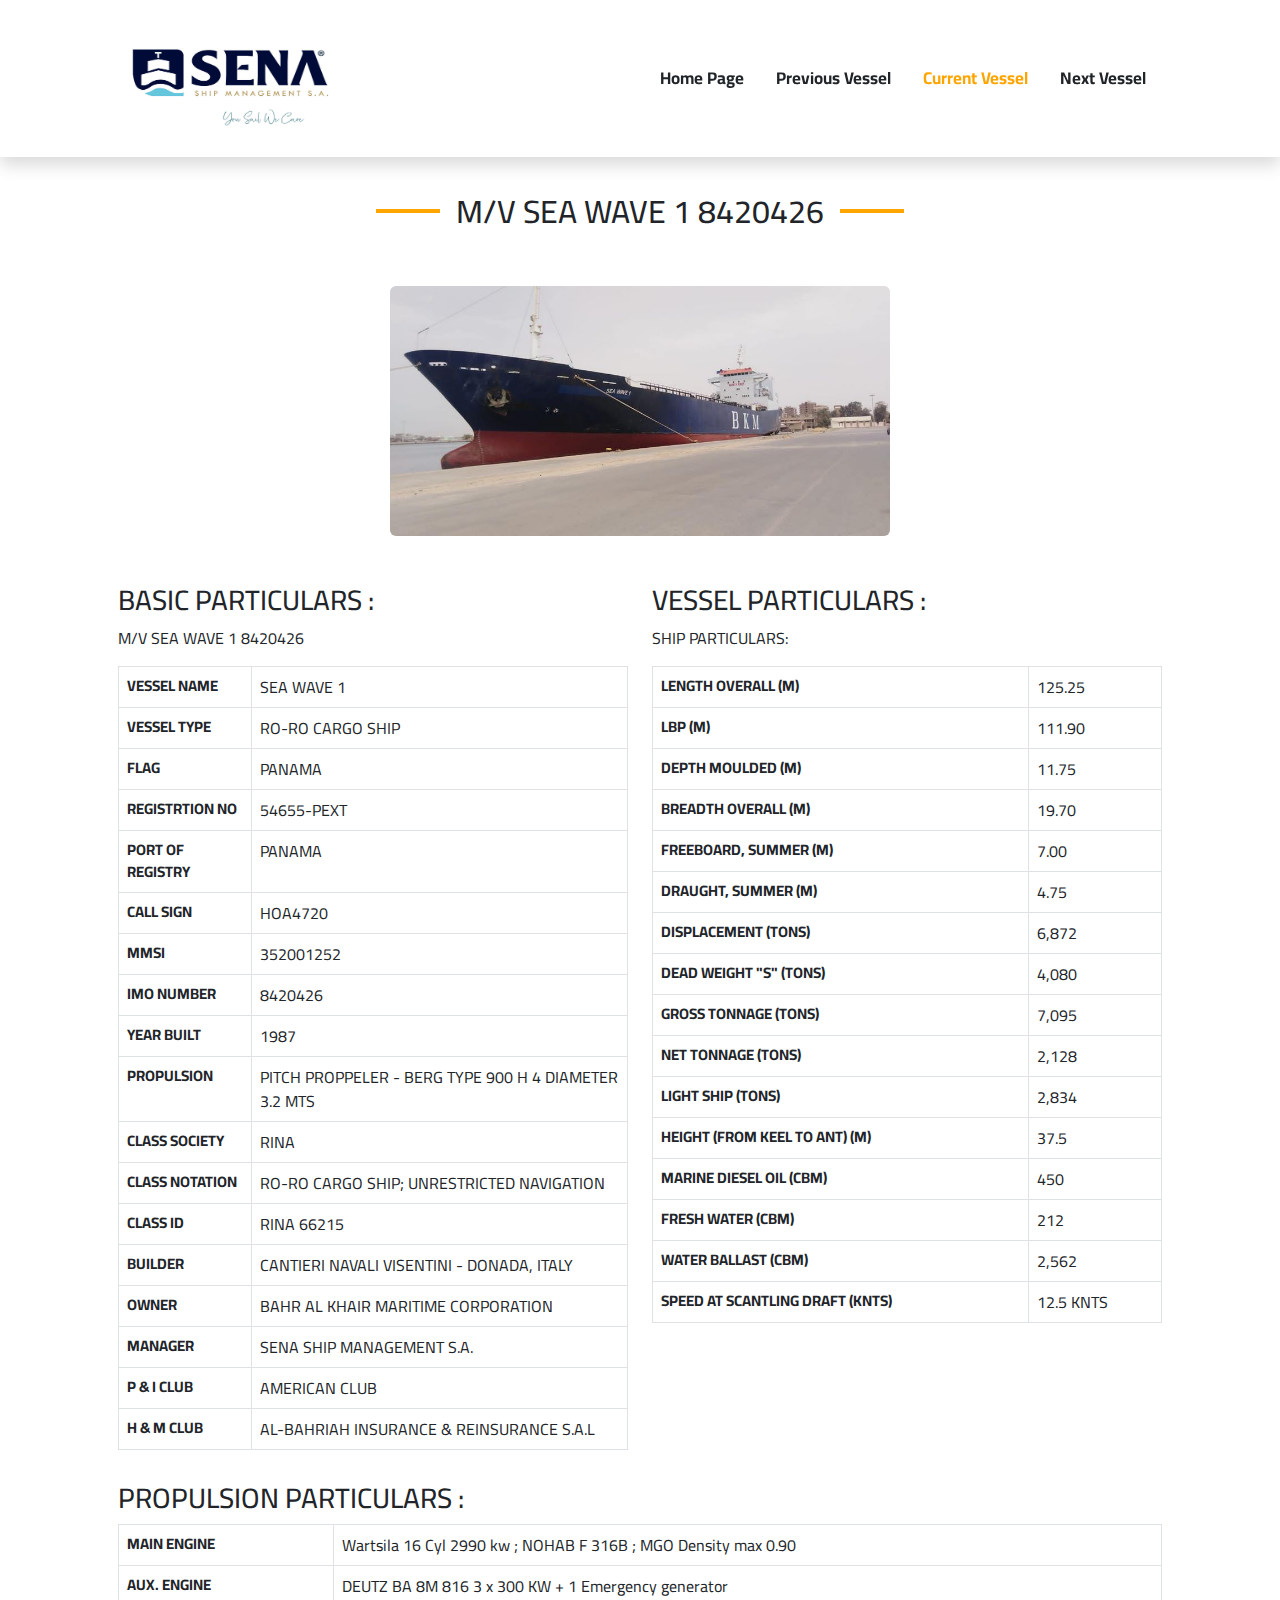
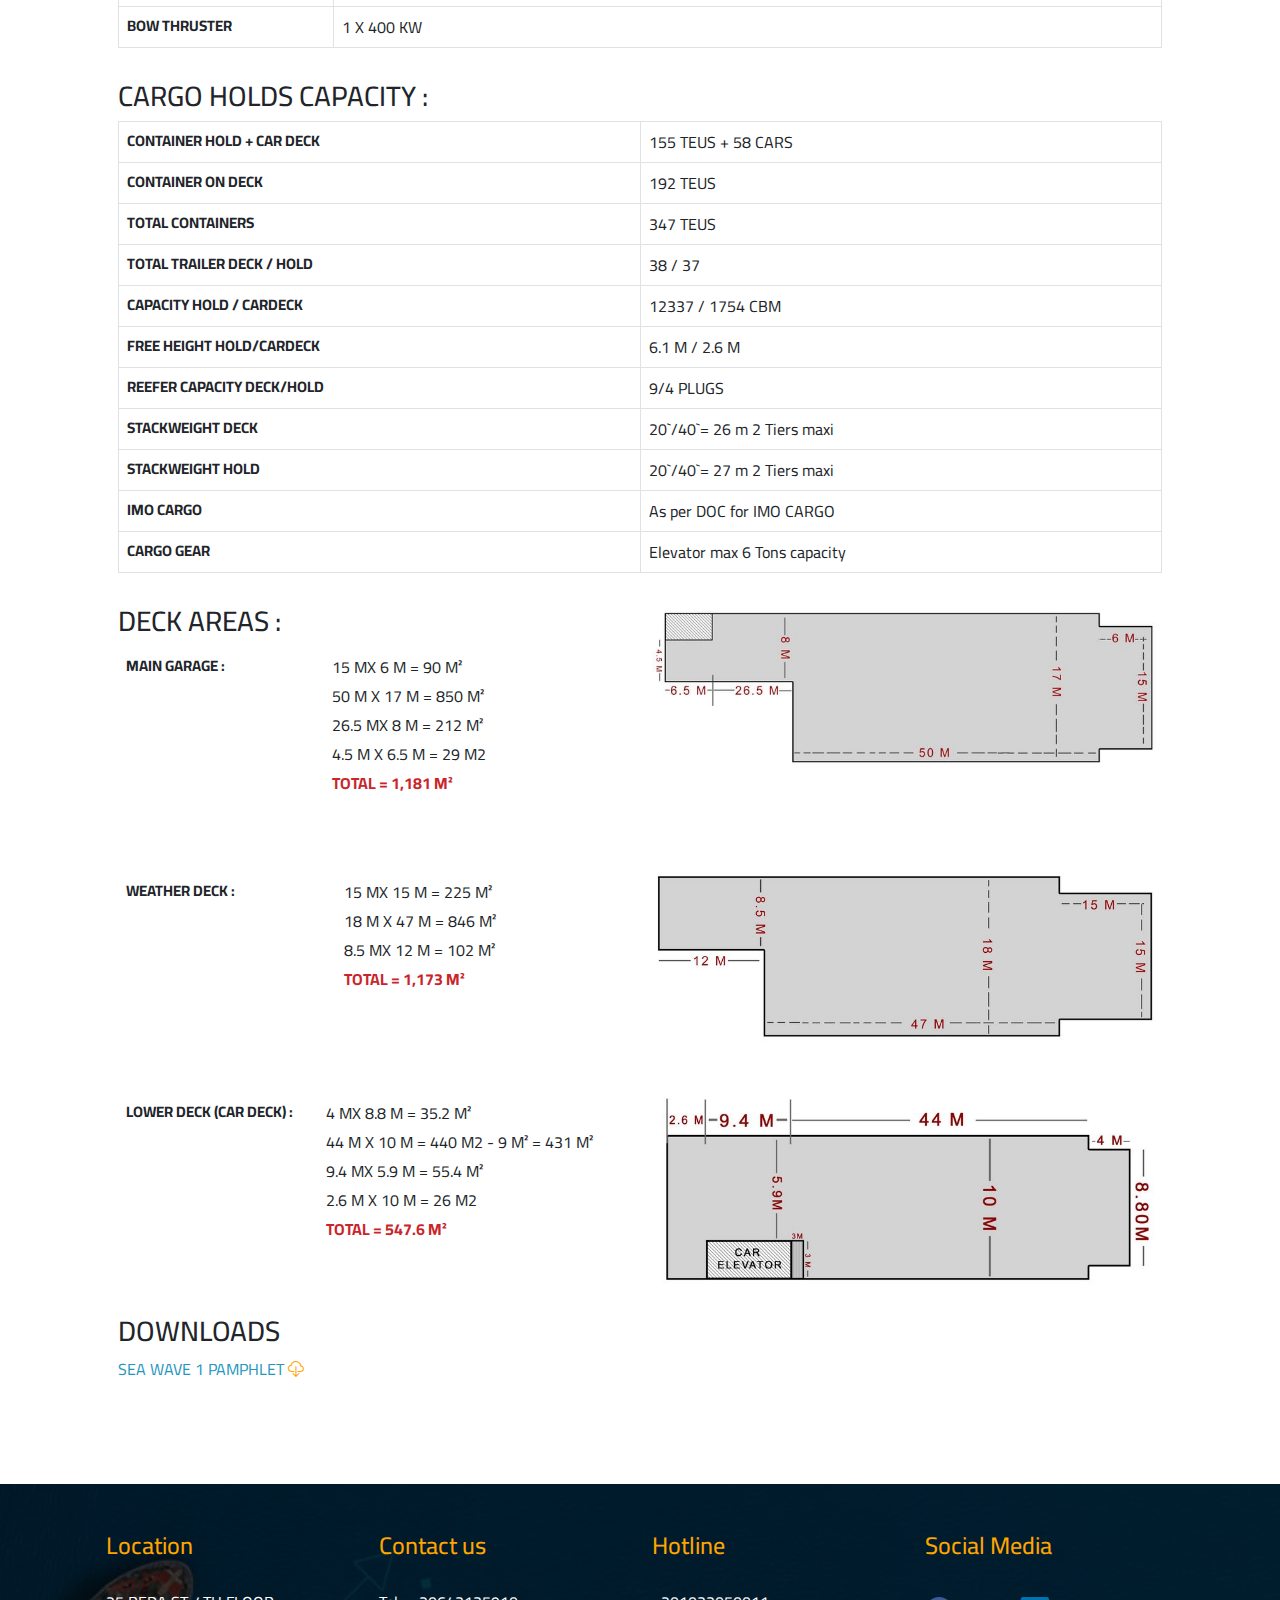
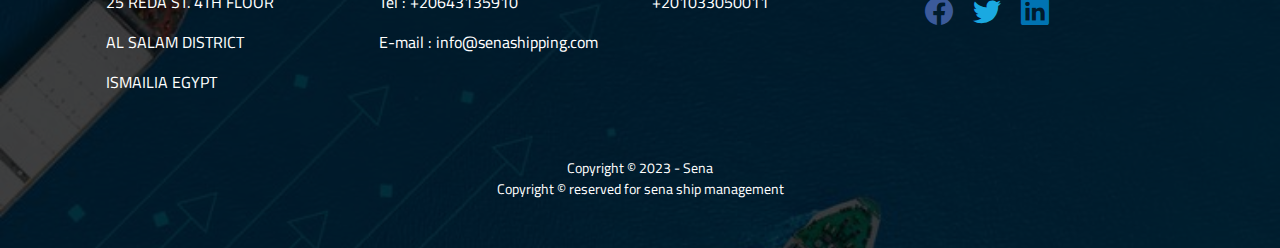
<file: sea-wave-1.html>
<!DOCTYPE html>
<html lang="en">
  <head>
    <meta charset="utf-8" />
    <meta
      name="viewport"
      content="width=device-width, initial-scale=1, shrink-to-fit=no"
    />
    <meta name="description" content="SENA | SHIP MANAGEMENT S.A" />
    <meta name="author" content="SENA | SHIP MANAGEMENT S.A" />
    <meta name="title" content="SENA | SHIP MANAGEMENT S.A" />

    <title>SENA | SHIP MANAGEMENT S.A</title>
    <!-- Favicon-->
    <link
      rel="icon"
      type="image/png"
      sizes="512x512"
      href="assets/favicon_io/android-chrome-512x512.png"
    />
    <link
      rel="icon"
      type="image/png"
      sizes="192x192"
      href="assets/favicon_io/android-chrome-192x192.png"
    />
    <link
      rel="apple-touch-icon"
      sizes="180x180"
      href="assets/favicon_io/apple-touch-icon.png"
    />
    <link
      rel="icon"
      type="image/x-icon"
      sizes="48x48"
      href="assets/favicon_io/favicon.ico"
    />
    <link
      rel="icon"
      type="image/png"
      sizes="32x32"
      href="assets/favicon_io/favicon-32x32.png"
    />
    <link
      rel="icon"
      type="image/png"
      sizes="16x16"
      href="assets/favicon_io/favicon-16x16.png"
    />
    <link rel="manifest" href="assets/favicon_io/site.webmanifest" />

    <!-- Google fonts-->
    <!-- <link href="https://fonts.googleapis.com/css?family=Merriweather+Sans:400,700" rel="stylesheet" /> -->
    <!-- <link href="https://fonts.googleapis.com/css?family=Merriweather:400,300,300italic,400italic,700,700italic" rel="stylesheet" type="text/css" /> -->

    <!-- Bootstrap Icons-->
    <link
      href="https://cdn.jsdelivr.net/npm/bootstrap-icons@1.5.0/font/bootstrap-icons.css"
      rel="stylesheet"
    />
    <link rel="preconnect" href="https://fonts.googleapis.com" />
    <link rel="preconnect" href="https://fonts.gstatic.com" crossorigin />
    <link
      href="https://fonts.googleapis.com/css2?family=Cairo:wght@200;300;400;500;600;700;800;900&display=swap"
      rel="stylesheet"
    />

    <link href="css/styles.css?v=1.1" rel="stylesheet" media="all" />
  </head>
  <body id="page-top">
    <!-- Navigation-->
    <nav
      class="navbar navbar-expand-lg navbar-light fixed-top split py-3"
      id="mainNav"
    >
      <div class="container px-4 px-lg-5">
        <a class="navbar-brand" href="index.html">
          <img
            src="assets/images/logo.jpg"
            style="width: 230px; height: 115px; border-radius: 10px"
          />
        </a>
        <button
          class="navbar-toggler navbar-toggler-right"
          type="button"
          data-bs-toggle="collapse"
          data-bs-target="#navbarResponsive"
          aria-controls="navbarResponsive"
          aria-expanded="false"
          aria-label="Toggle navigation"
        >
          <span class="navbar-toggler-icon"></span>
        </button>
        <div class="collapse navbar-collapse" id="navbarResponsive">
          <ul class="navbar-nav my-2 my-lg-0">
            <li class="nav-item">
              <a class="nav-link" href="index.html#fleet">Home Page</a>
            </li>
            <li class="nav-item">
              <a class="nav-link" href="yassin-bey.html">Previous Vessel</a>
            </li>
            <li class="nav-item">
              <a class="nav-link" href="#fleet">Current Vessel</a>
            </li>
            <li class="nav-item">
              <a class="nav-link" href="al-hussein.html">Next Vessel</a>
            </li>
          </ul>
        </div>
      </div>
    </nav>

    <section class="page-section our-fleet split" id="fleet">
      <div class="container px-4 px-lg-5">
        <div class="row gx-4 gx-lg-5 justify-content-center mb-5">
          <div class="col-lg-8 col-xl-6 text-center">
            <h2 class="mt-0 title-secondary">M/V SEA WAVE 1 8420426</h2>
          </div>
        </div>
        <div class="row">
          <div class="col-md-12">
            <div class="fleet-image">
              <img
                src="assets/images/sea-wave-1.jpg"
                alt="M/V SEA WAVE 1 8420426"
              />
            </div>
          </div>
        </div>
        <div class="row mt-5">
          <div class="col-md-6">
            <div class="BASIC">
              <h3>BASIC PARTICULARS :</h3>
              <p>M/V SEA WAVE 1 8420426</p>
              <table class="table table-bordered table-hover">
                <tbody>
                  <tr>
                    <td>VESSEL NAME</td>
                    <td>SEA WAVE 1</td>
                  </tr>
                  <tr>
                    <td>VESSEL TYPE</td>
                    <td>RO-RO CARGO SHIP</td>
                  </tr>
                  <tr>
                    <td>FLAG</td>
                    <td>PANAMA</td>
                  </tr>
                  <tr>
                    <td>REGISTRTION NO</td>
                    <td>54655-PEXT</td>
                  </tr>
                  <tr>
                    <td>PORT OF REGISTRY</td>
                    <td>PANAMA</td>
                  </tr>
                  <tr>
                    <td>CALL SIGN</td>
                    <td>HOA4720</td>
                  </tr>
                  <tr>
                    <td>MMSI</td>
                    <td>352001252</td>
                  </tr>
                  <tr>
                    <td>IMO NUMBER</td>
                    <td>8420426</td>
                  </tr>
                  <tr>
                    <td>YEAR BUILT</td>
                    <td>1987</td>
                  </tr>
                  <tr>
                    <td>PROPULSION</td>
                    <td>
                      PITCH PROPPELER - BERG TYPE 900 H 4 DIAMETER 3.2 MTS
                    </td>
                  </tr>
                  <tr>
                    <td>CLASS SOCIETY</td>
                    <td>RINA</td>
                  </tr>
                  <tr>
                    <td>CLASS NOTATION</td>
                    <td>RO-RO CARGO SHIP; UNRESTRICTED NAVIGATION</td>
                  </tr>
                  <tr>
                    <td>CLASS ID</td>
                    <td>RINA 66215</td>
                  </tr>
                  <tr>
                    <td>BUILDER</td>
                    <td>CANTIERI NAVALI VISENTINI - DONADA, ITALY</td>
                  </tr>
                  <tr>
                    <td>OWNER</td>
                    <td>BAHR AL KHAIR MARITIME CORPORATION</td>
                  </tr>
                  <tr>
                    <td>MANAGER</td>
                    <td>SENA SHIP MANAGEMENT S.A.</td>
                  </tr>
                  <tr>
                    <td>P & I CLUB</td>
                    <td>AMERICAN CLUB</td>
                  </tr>
                  <tr>
                    <td>H & M CLUB</td>
                    <td>AL-BAHRIAH INSURANCE & REINSURANCE S.A.L</td>
                  </tr>
                </tbody>
              </table>
            </div>
          </div>
          <div class="col-md-6">
            <div class="VESSEL">
              <h3>VESSEL PARTICULARS :</h3>
              <p>SHIP PARTICULARS:</p>
              <table class="table table-bordered table-hover">
                <tbody>
                  <tr>
                    <td>LENGTH OVERALL (M)</td>
                    <td>125.25</td>
                  </tr>
                  <tr>
                    <td>LBP (M)</td>
                    <td>111.90</td>
                  </tr>
                  <tr>
                    <td>DEPTH MOULDED (M)</td>
                    <td>11.75</td>
                  </tr>
                  <tr>
                    <td>BREADTH OVERALL (M)</td>
                    <td>19.70</td>
                  </tr>
                  <tr>
                    <td>FREEBOARD, SUMMER (M)</td>
                    <td>7.00</td>
                  </tr>
                  <tr>
                    <td>DRAUGHT, SUMMER (M)</td>
                    <td>4.75</td>
                  </tr>
                  <tr>
                    <td>DISPLACEMENT (TONS)</td>
                    <td>6,872</td>
                  </tr>
                  <tr>
                    <td>DEAD WEIGHT "S" (TONS)</td>
                    <td>4,080</td>
                  </tr>
                  <tr>
                    <td>GROSS TONNAGE (TONS)</td>
                    <td>7,095</td>
                  </tr>
                  <tr>
                    <td>NET TONNAGE (TONS)</td>
                    <td>2,128</td>
                  </tr>
                  <tr>
                    <td>LIGHT SHIP (TONS)</td>
                    <td>2,834</td>
                  </tr>
                  <tr>
                    <td>HEIGHT (FROM KEEL TO ANT) (M)</td>
                    <td>37.5</td>
                  </tr>
                  <tr>
                    <td>MARINE DIESEL OIL (CBM)</td>
                    <td>450</td>
                  </tr>
                  <tr>
                    <td>FRESH WATER (CBM)</td>
                    <td>212</td>
                  </tr>
                  <tr>
                    <td>WATER BALLAST (CBM)</td>
                    <td>2,562</td>
                  </tr>
                  <tr>
                    <td>SPEED AT SCANTLING DRAFT (KNTS)</td>
                    <td>12.5 KNTS</td>
                  </tr>
                </tbody>
              </table>
            </div>
          </div>
        </div>
        <div class="row mt-3">
          <div class="col-md-12">
            <div class="PROPULSION">
              <h3>PROPULSION PARTICULARS :</h3>
              <table class="table table-bordered table-hover">
                <tbody>
                  <tr>
                    <td>MAIN ENGINE</td>
                    <td>
                      Wartsila 16 Cyl 2990 kw ; NOHAB F 316B ; MGO Density max
                      0.90
                    </td>
                  </tr>
                  <tr>
                    <td>AUX. ENGINE</td>
                    <td>DEUTZ BA 8M 816 3 x 300 KW + 1 Emergency generator</td>
                  </tr>
                  <tr>
                    <td>BOW THRUSTER</td>
                    <td>1 X 400 KW</td>
                  </tr>
                </tbody>
              </table>
            </div>
          </div>
        </div>
        <div class="row mt-3">
          <div class="col-md-12">
            <div class="CARGO">
              <h3>CARGO HOLDS CAPACITY :</h3>
              <table class="table table-bordered table-hover">
                <tbody>
                  <tr>
                    <td>CONTAINER HOLD + CAR DECK</td>
                    <td>155 TEUS + 58 CARS</td>
                  </tr>
                  <tr>
                    <td>CONTAINER ON DECK</td>
                    <td>192 TEUS</td>
                  </tr>
                  <tr>
                    <td>TOTAL CONTAINERS</td>
                    <td>347 TEUS</td>
                  </tr>
                  <tr>
                    <td>TOTAL TRAILER DECK / HOLD</td>
                    <td>38 / 37</td>
                  </tr>
                  <tr>
                    <td>CAPACITY HOLD / CARDECK</td>
                    <td>12337 / 1754 CBM</td>
                  </tr>
                  <tr>
                    <td>FREE HEIGHT HOLD/CARDECK</td>
                    <td>6.1 M / 2.6 M</td>
                  </tr>
                  <tr>
                    <td>REEFER CAPACITY DECK/HOLD</td>
                    <td>9/4 PLUGS</td>
                  </tr>
                  <tr>
                    <td>STACKWEIGHT DECK</td>
                    <td>20`/40`= 26 m 2 Tiers maxi</td>
                  </tr>
                  <tr>
                    <td>STACKWEIGHT HOLD</td>
                    <td>20`/40`= 27 m 2 Tiers maxi</td>
                  </tr>
                  <tr>
                    <td>IMO CARGO</td>
                    <td>As per DOC for IMO CARGO</td>
                  </tr>
                  <tr>
                    <td>CARGO GEAR</td>
                    <td>Elevator max 6 Tons capacity</td>
                  </tr>
                </tbody>
              </table>
            </div>
          </div>
        </div>
        <div class="row mt-3">
          <div class="col-md-6">
            <div class="MAIN-GARAGE">
              <h3>DECK AREAS :</h3>
              <table class="table">
                <tbody>
                  <tr>
                    <td>MAIN GARAGE :</td>
                    <td>
                      <p>15 MX 6 M = 90 M²</p>
                      <p>50 M X 17 M = 850 M²</p>
                      <p>26.5 MX 8 M = 212 M²</p>
                      <p>4.5 M X 6.5 M = 29 M2</p>
                      <p class="total-td">TOTAL = 1,181 M²</p>
                    </td>
                  </tr>
                </tbody>
              </table>
            </div>
          </div>
          <div class="col-md-6">
            <img src="assets/images/sea-wave-deck-1.jpg" alt="" class="img-fluid" />
          </div>
        </div>
        <div class="row mt-5">
          <div class="col-md-6">
            <div class="WEATHER-DECK">
              <table class="table">
                <tbody>
                  <tr>
                    <td>WEATHER DECK :</td>
                    <td>
                      <p>15 MX 15 M = 225 M²</p>
                      <p>18 M X 47 M = 846 M²</p>
                      <p>8.5 MX 12 M = 102 M²</p>
                      <p class="total-td">TOTAL = 1,173 M²</p>
                    </td>
                  </tr>
                </tbody>
              </table>
            </div>
          </div>
          <div class="col-md-6">
            <img src="assets/images/sea-wave-deck-2.jpg" alt="" class="img-fluid" />
          </div>
        </div>
        <div class="row mt-5">
          <div class="col-md-6">
            <div class="LOWER-DECK">
              <table class="table">
                <tbody>
                  <tr>
                    <td>LOWER DECK (CAR DECK) :</td>
                    <td>
                      <p>4 MX 8.8 M = 35.2 M²</p>
                      <p>44 M X 10 M = 440 M2 - 9 M² = 431 M²</p>
                      <p>9.4 MX 5.9 M = 55.4 M²</p>
                      <p>2.6 M X 10 M = 26 M2</p>
                      <p class="total-td">TOTAL = 547.6 M²</p>
                    </td>
                  </tr>
                </tbody>
              </table>
            </div>
          </div>
          <div class="col-md-6">
            <img src="assets/images/sea-wave-deck-3.jpg" alt="" class="img-fluid" />
          </div>
        </div>
        <div class="row mt-4">
          <div class="col-md-6">
            <div class="downloads">
              <h3>DOWNLOADS</h3>
              <div>
                <a
                  href="assets/fleet/sea-wave-1/SEA WAVE 1 PAMPHLET_2.pdf"
                  target="_blank"
                  download="SEA WAVE 1 PAMPHLET"
                >
                  SEA WAVE 1 PAMPHLET
                </a>
                <i class="bi bi-cloud-download"></i>
              </div>
            </div>
          </div>
        </div>
      </div>
    </section>

    <!-- Footer-->
    <footer class="py-5 footer">
      <div class="container">
        <div class="row px-4 px-lg-4 mb-5">
          <div class="col-md-3">
            <h4 class="text-white o-color">Location</h4>
            <p class="text-white">25 REDA ST. 4TH FLOOR</p>
            <p class="text-white">AL SALAM DISTRICT</p>
            <p class="text-white">ISMAILIA EGYPT</p>
          </div>
          <div class="col-md-3">
            <h4 class="text-white o-color">Contact us</h4>
            <p class="text-white">
              <span>Tel : <span>+20643135910</span> </span>
            </p>
            <p class="text-white">
              <span>E-mail : <span>info@senashipping.com</span> </span>
            </p>
          </div>
          <div class="col-md-3">
            <h4 class="text-white o-color">Hotline</h4>
            <p class="text-white">+201033050011</p>
          </div>
          <div class="col-md-3">
            <h4 class="text-white o-color">Social Media</h4>
            <div class="footer-icon">
              <a href="https://www.facebook.com" target="_blank" class="me-3">
                <i class="bi-facebook fs-3 mb-3"></i>
              </a>
              <a href="https://twitter.com" target="_blank" class="me-3">
                <i class="bi-twitter fs-3 mb-3"></i>
              </a>
              <a href="https://www.linkedin.com" target="_blank">
                <i class="bi-linkedin fs-3 mb-3"></i>
              </a>
            </div>
          </div>
        </div>
      </div>
      <div class="container px-4 px-lg-5">
        <div class="small text-center text-white">
          Copyright &copy; 2023 - Sena
        </div>
      </div>
      <div class="container px-4 px-lg-5">
        <div class="small text-center text-white">
          Copyright &copy; reserved for sena ship management
        </div>
      </div>
    </footer>

    <script src="js/bootstrap.bundle.min.js"></script>
    <script src="js/jquery-3.6.3.min.js"></script>
    <script src="js/fleet-script.js"></script>
  </body>
</html>
</file>
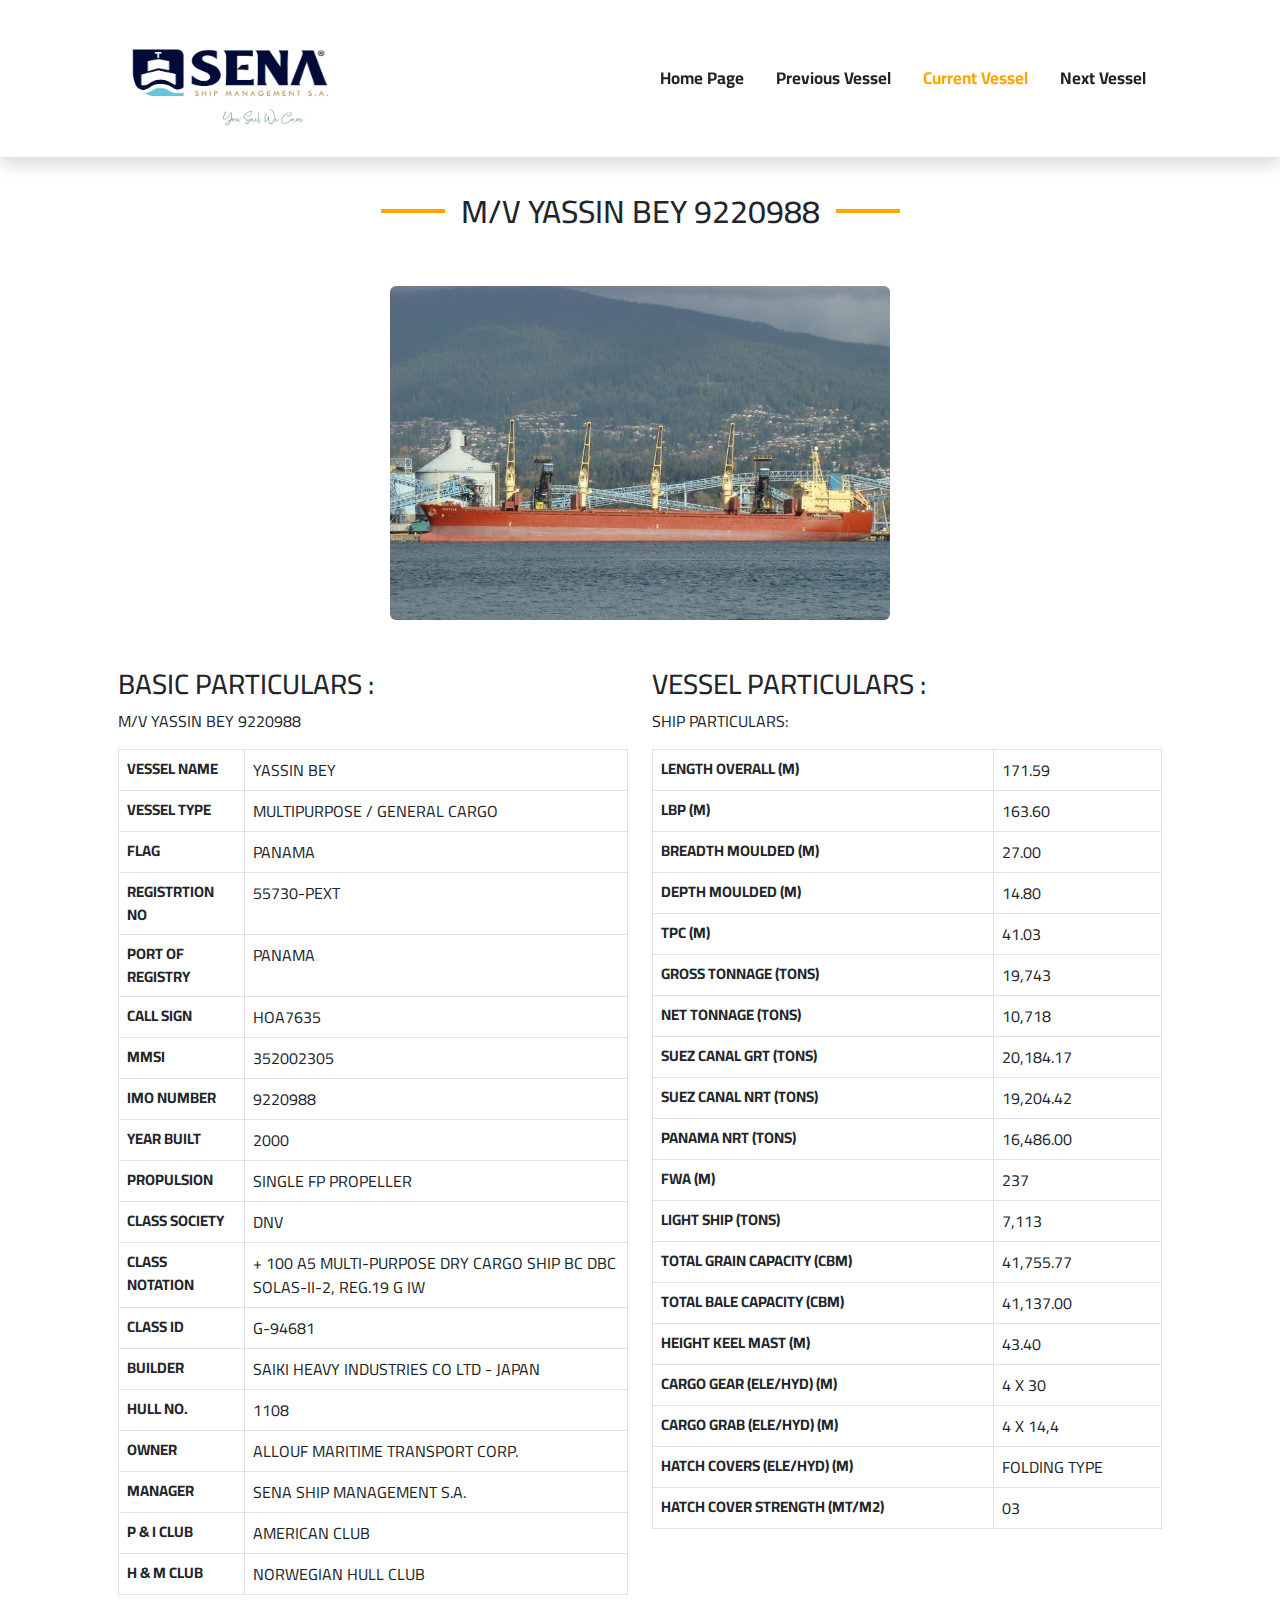
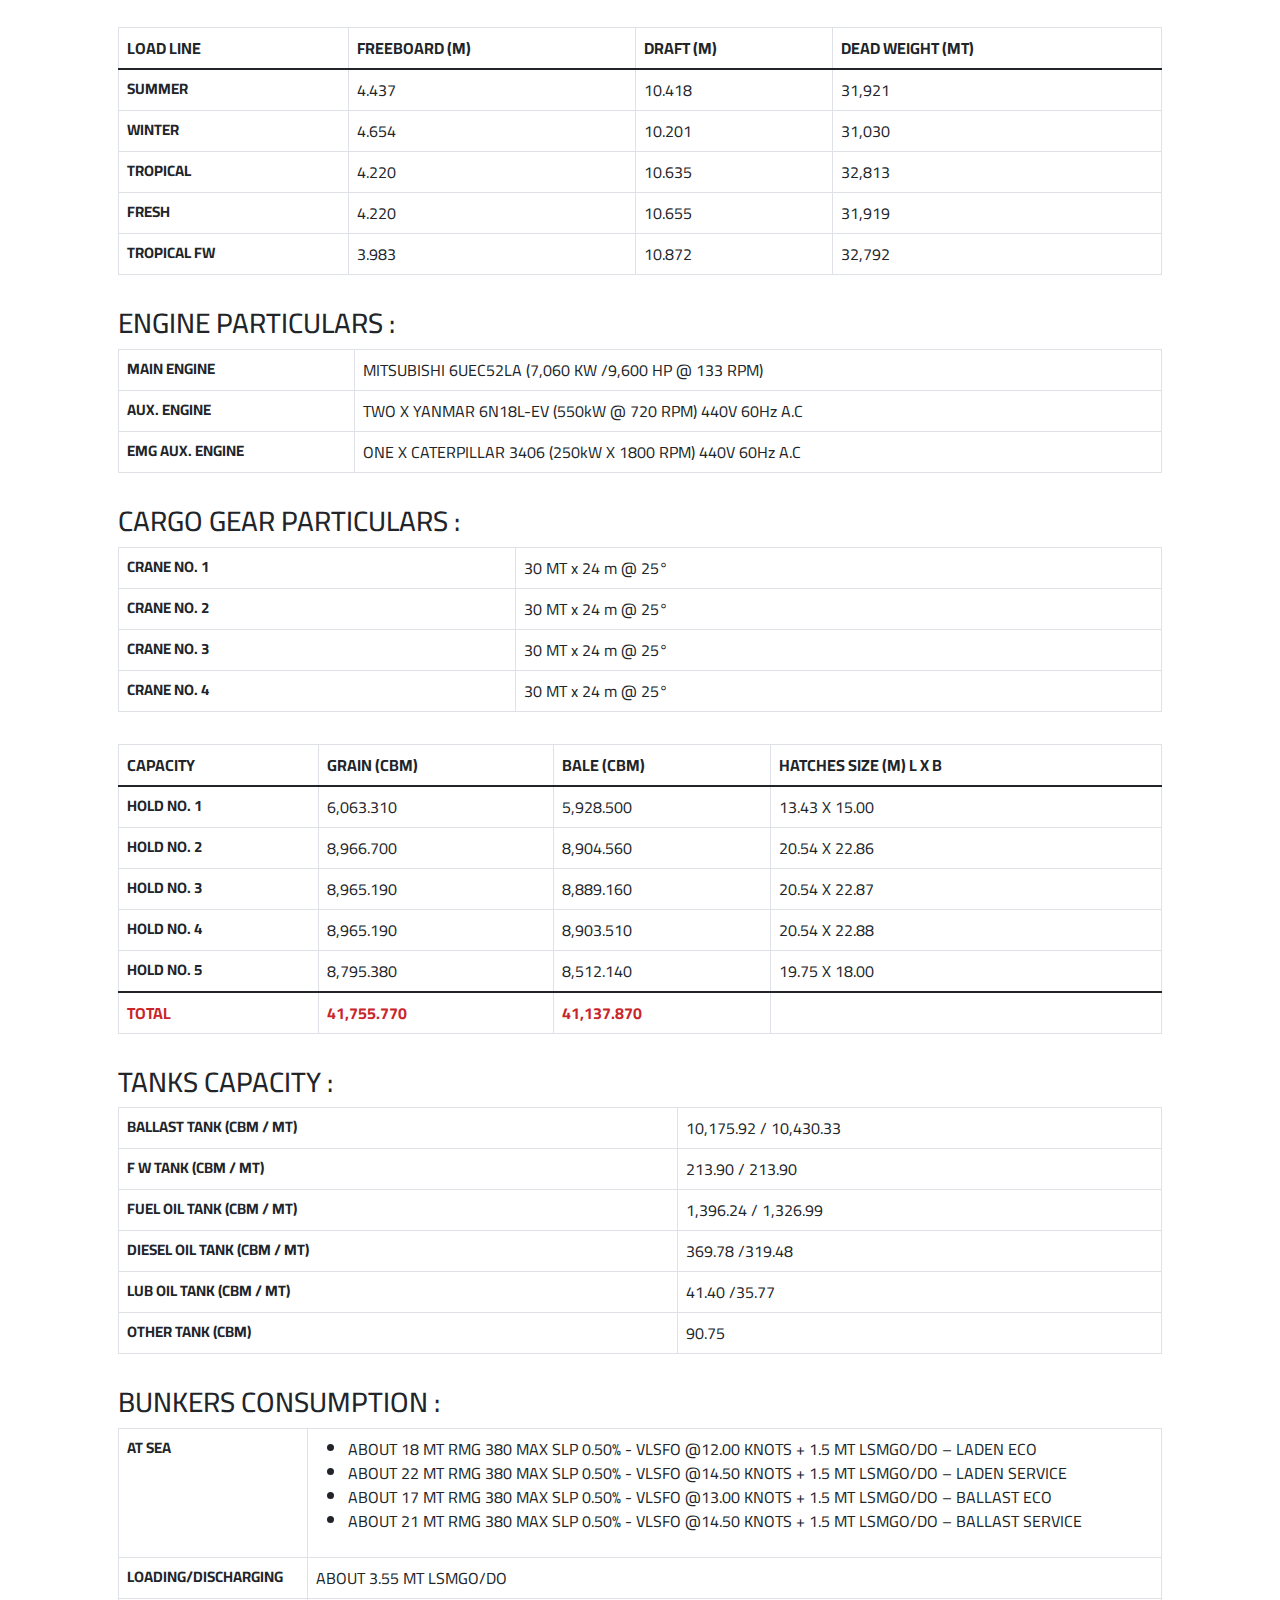
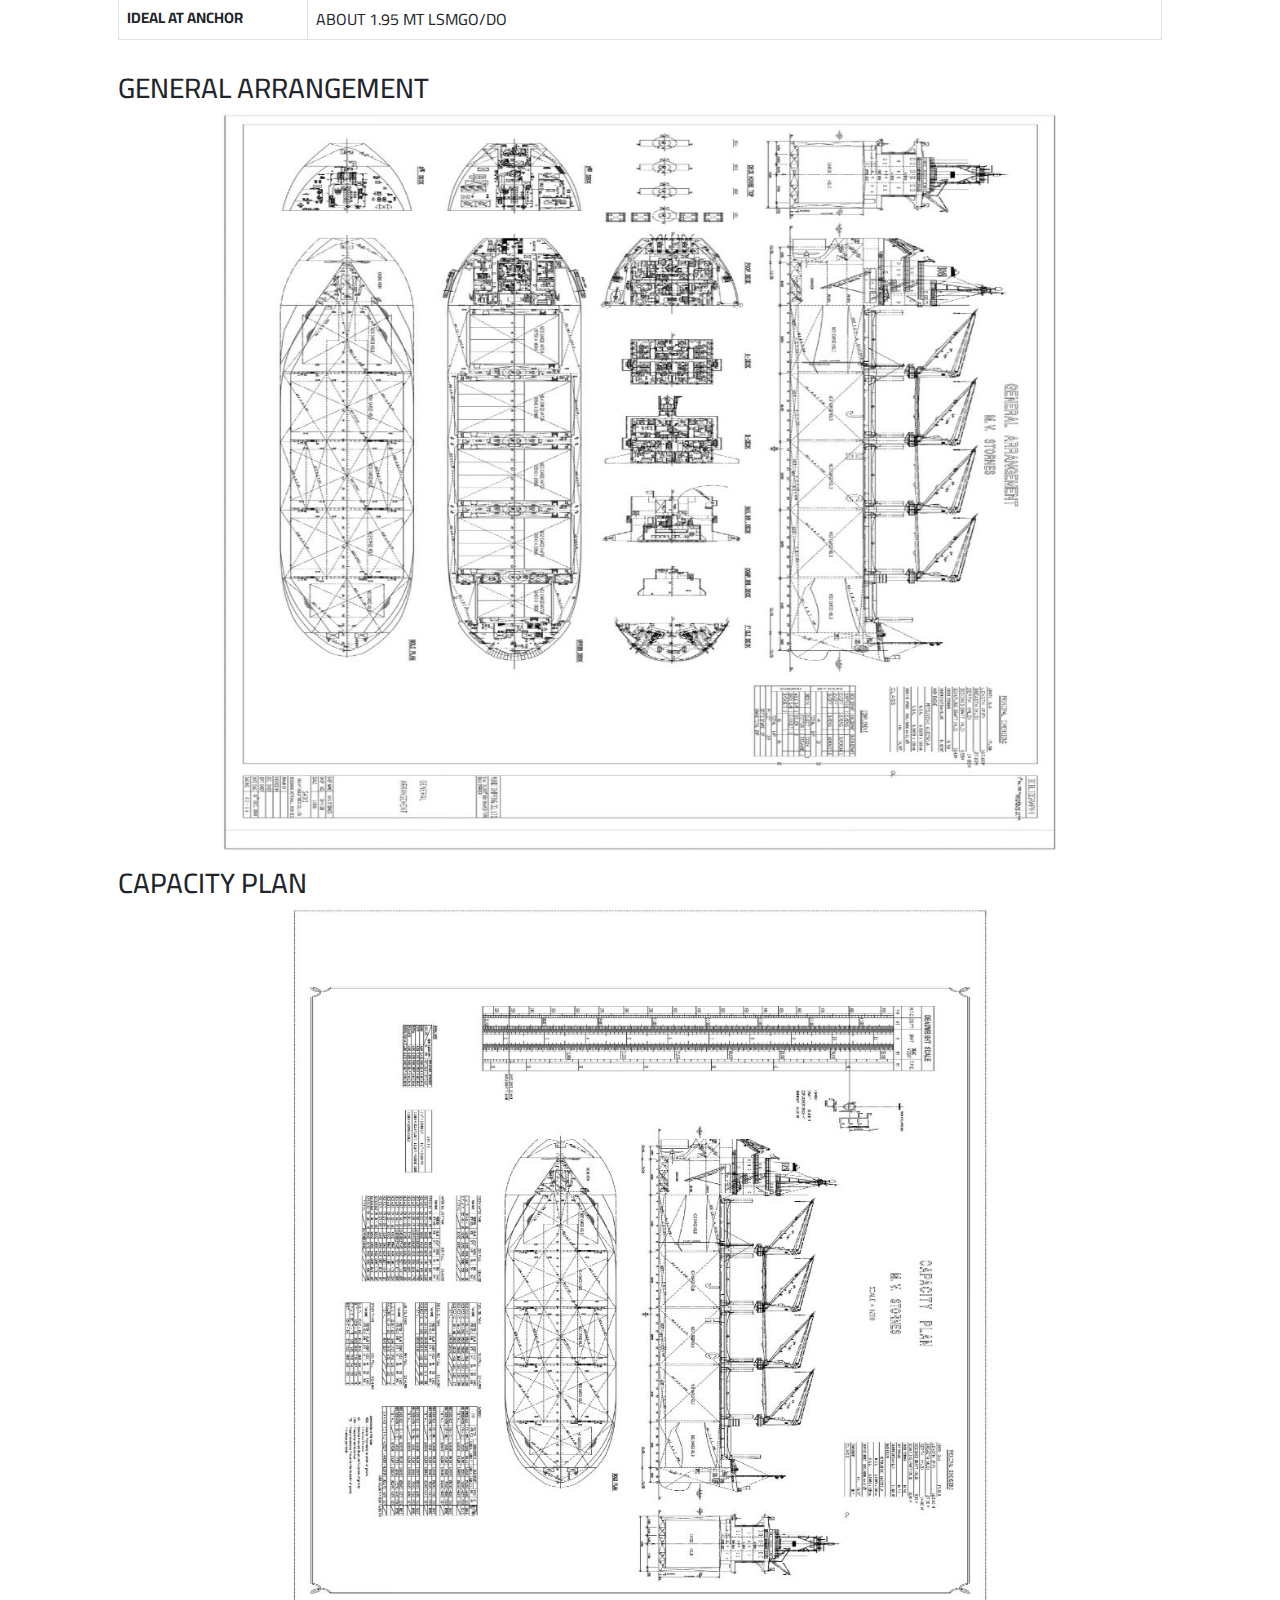
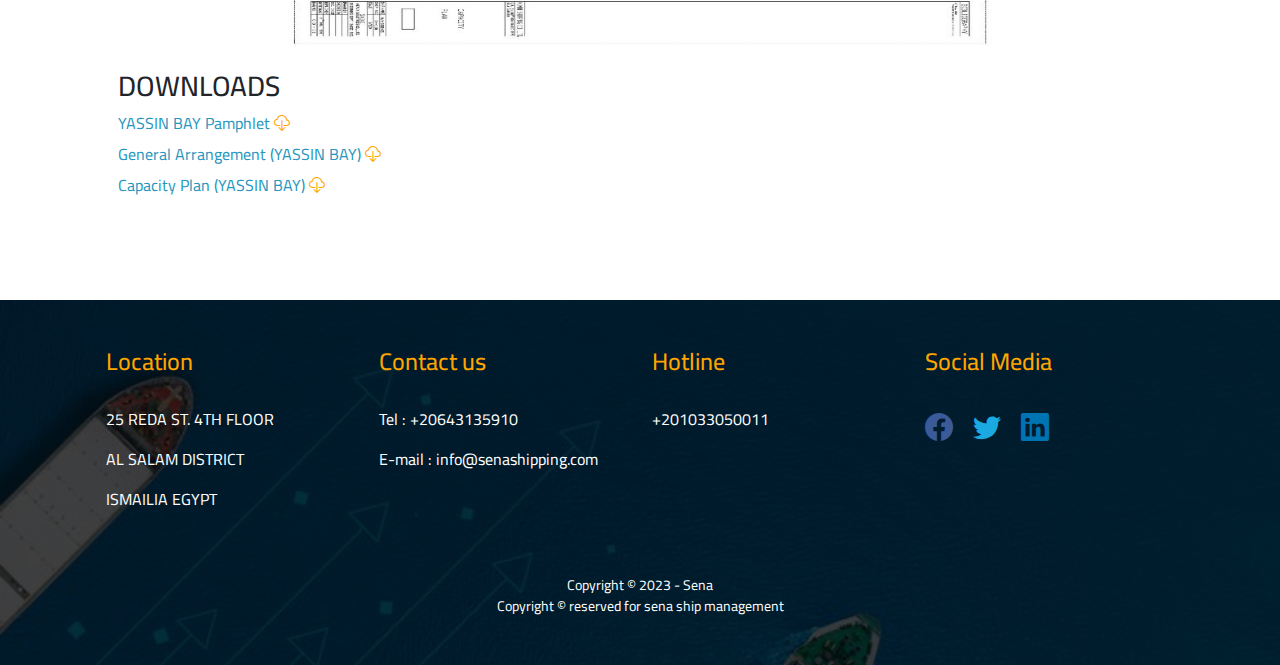
<file: yassin-bey.html>
<!DOCTYPE html>
<html lang="en">
  <head>
    <meta charset="utf-8" />
    <meta
      name="viewport"
      content="width=device-width, initial-scale=1, shrink-to-fit=no"
    />
    <meta name="description" content="SENA | SHIP MANAGEMENT S.A" />
    <meta name="author" content="SENA | SHIP MANAGEMENT S.A" />
    <meta name="title" content="SENA | SHIP MANAGEMENT S.A" />

    <title>SENA | SHIP MANAGEMENT S.A</title>
    <!-- Favicon-->
    <link
      rel="icon"
      type="image/png"
      sizes="512x512"
      href="assets/favicon_io/android-chrome-512x512.png"
    />
    <link
      rel="icon"
      type="image/png"
      sizes="192x192"
      href="assets/favicon_io/android-chrome-192x192.png"
    />
    <link
      rel="apple-touch-icon"
      sizes="180x180"
      href="assets/favicon_io/apple-touch-icon.png"
    />
    <link
      rel="icon"
      type="image/x-icon"
      sizes="48x48"
      href="assets/favicon_io/favicon.ico"
    />
    <link
      rel="icon"
      type="image/png"
      sizes="32x32"
      href="assets/favicon_io/favicon-32x32.png"
    />
    <link
      rel="icon"
      type="image/png"
      sizes="16x16"
      href="assets/favicon_io/favicon-16x16.png"
    />
    <link rel="manifest" href="assets/favicon_io/site.webmanifest" />

    <!-- Google fonts-->
    <!-- <link href="https://fonts.googleapis.com/css?family=Merriweather+Sans:400,700" rel="stylesheet" /> -->
    <!-- <link href="https://fonts.googleapis.com/css?family=Merriweather:400,300,300italic,400italic,700,700italic" rel="stylesheet" type="text/css" /> -->

    <!-- Bootstrap Icons-->
    <link
      href="https://cdn.jsdelivr.net/npm/bootstrap-icons@1.5.0/font/bootstrap-icons.css"
      rel="stylesheet"
    />
    <link rel="preconnect" href="https://fonts.googleapis.com" />
    <link rel="preconnect" href="https://fonts.gstatic.com" crossorigin />
    <link
      href="https://fonts.googleapis.com/css2?family=Cairo:wght@200;300;400;500;600;700;800;900&display=swap"
      rel="stylesheet"
    />

    <link href="css/styles.css?v=1.1" rel="stylesheet" media="all" />
  </head>
  <body id="page-top">
    <!-- Navigation-->
    <nav
      class="navbar navbar-expand-lg navbar-light fixed-top split py-3"
      id="mainNav"
    >
      <div class="container px-4 px-lg-5">
        <a class="navbar-brand" href="index.html">
          <img
            src="assets/images/logo.jpg"
            style="width: 230px; height: 115px; border-radius: 10px"
          />
        </a>
        <button
          class="navbar-toggler navbar-toggler-right"
          type="button"
          data-bs-toggle="collapse"
          data-bs-target="#navbarResponsive"
          aria-controls="navbarResponsive"
          aria-expanded="false"
          aria-label="Toggle navigation"
        >
          <span class="navbar-toggler-icon"></span>
        </button>
        <div class="collapse navbar-collapse" id="navbarResponsive">
          <ul class="navbar-nav my-2 my-lg-0">
            <li class="nav-item">
              <a class="nav-link" href="index.html#fleet">Home Page</a>
            </li>
            <li class="nav-item">
              <a class="nav-link" href="banyas-1.html#fleet">Previous Vessel</a>
            </li>
            <li class="nav-item">
              <a class="nav-link" href="#fleet">Current Vessel</a>
            </li>
            <li class="nav-item">
              <a class="nav-link" href="sea-wave-1.html#fleet">Next Vessel</a>
            </li>
          </ul>
        </div>
      </div>
    </nav>

    <section class="page-section our-fleet split" id="fleet">
      <div class="container px-4 px-lg-5">
        <div class="row gx-4 gx-lg-5 justify-content-center mb-5">
          <div class="col-lg-8 col-xl-6 text-center">
            <h2 class="mt-0 title-secondary">M/V YASSIN BEY 9220988</h2>
          </div>
        </div>
        <div class="row">
          <div class="col-md-12">
            <div class="fleet-image">
              <img
                src="assets/images/YASSIN-1.jpg"
                alt="M/V YASSIN BEY 9220988"
              />
            </div>
          </div>
        </div>
        <div class="row mt-5">
          <div class="col-md-6">
            <div class="BASIC">
              <h3>BASIC PARTICULARS :</h3>
              <p>M/V YASSIN BEY 9220988</p>
              <table class="table table-bordered table-hover">
                <tbody>
                  <tr>
                    <td>VESSEL NAME</td>
                    <td>YASSIN BEY</td>
                  </tr>
                  <tr>
                    <td>VESSEL TYPE</td>
                    <td>MULTIPURPOSE / GENERAL CARGO</td>
                  </tr>
                  <tr>
                    <td>FLAG</td>
                    <td>PANAMA</td>
                  </tr>
                  <tr>
                    <td>REGISTRTION NO</td>
                    <td>55730-PEXT</td>
                  </tr>
                  <tr>
                    <td>PORT OF REGISTRY</td>
                    <td>PANAMA</td>
                  </tr>
                  <tr>
                    <td>CALL SIGN</td>
                    <td>HOA7635</td>
                  </tr>
                  <tr>
                    <td>MMSI</td>
                    <td>352002305</td>
                  </tr>
                  <tr>
                    <td>IMO NUMBER</td>
                    <td>9220988</td>
                  </tr>
                  <tr>
                    <td>YEAR BUILT</td>
                    <td>2000</td>
                  </tr>
                  <tr>
                    <td>PROPULSION</td>
                    <td>SINGLE FP PROPELLER</td>
                  </tr>
                  <tr>
                    <td>CLASS SOCIETY</td>
                    <td>DNV</td>
                  </tr>
                  <tr>
                    <td>CLASS NOTATION</td>
                    <td>
                      + 100 A5 MULTI-PURPOSE DRY CARGO SHIP BC DBC SOLAS-II-2,
                      REG.19 G IW
                    </td>
                  </tr>
                  <tr>
                    <td>CLASS ID</td>
                    <td>G-94681</td>
                  </tr>
                  <tr>
                    <td>BUILDER</td>
                    <td>SAIKI HEAVY INDUSTRIES CO LTD - JAPAN</td>
                  </tr>
                  <tr>
                    <td>HULL NO.</td>
                    <td>1108</td>
                  </tr>
                  <tr>
                    <td>OWNER</td>
                    <td>ALLOUF MARITIME TRANSPORT CORP.</td>
                  </tr>
                  <tr>
                    <td>MANAGER</td>
                    <td>SENA SHIP MANAGEMENT S.A.</td>
                  </tr>
                  <tr>
                    <td>P & I CLUB</td>
                    <td>AMERICAN CLUB</td>
                  </tr>
                  <tr>
                    <td>H & M CLUB</td>
                    <td>NORWEGIAN HULL CLUB</td>
                  </tr>
                </tbody>
              </table>
            </div>
          </div>
          <div class="col-md-6">
            <div class="VESSEL">
              <h3>VESSEL PARTICULARS :</h3>
              <p>SHIP PARTICULARS:</p>
              <table class="table table-bordered table-hover">
                <tbody>
                  <tr>
                    <td>LENGTH OVERALL (M)</td>
                    <td>171.59</td>
                  </tr>
                  <tr>
                    <td>LBP (M)</td>
                    <td>163.60</td>
                  </tr>
                  <tr>
                    <td>BREADTH MOULDED (M)</td>
                    <td>27.00</td>
                  </tr>
                  <tr>
                    <td>DEPTH MOULDED (M)</td>
                    <td>14.80</td>
                  </tr>
                  <tr>
                    <td>TPC (M)</td>
                    <td>41.03</td>
                  </tr>
                  <tr>
                    <td>GROSS TONNAGE (TONS)</td>
                    <td>19,743</td>
                  </tr>
                  <tr>
                    <td>NET TONNAGE (TONS)</td>
                    <td>10,718</td>
                  </tr>
                  <tr>
                    <td>SUEZ CANAL GRT (TONS)</td>
                    <td>20,184.17</td>
                  </tr>
                  <tr>
                    <td>SUEZ CANAL NRT (TONS)</td>
                    <td>19,204.42</td>
                  </tr>
                  <tr>
                    <td>PANAMA NRT (TONS)</td>
                    <td>16,486.00</td>
                  </tr>
                  <tr>
                    <td>FWA (M)</td>
                    <td>237</td>
                  </tr>
                  <tr>
                    <td>LIGHT SHIP (TONS)</td>
                    <td>7,113</td>
                  </tr>
                  <tr>
                    <td>TOTAL GRAIN CAPACITY (CBM)</td>
                    <td>41,755.77</td>
                  </tr>
                  <tr>
                    <td>TOTAL BALE CAPACITY (CBM)</td>
                    <td>41,137.00</td>
                  </tr>
                  <tr>
                    <td>HEIGHT KEEL MAST (M)</td>
                    <td>43.40</td>
                  </tr>
                  <tr>
                    <td>CARGO GEAR (ELE/HYD) (M)</td>
                    <td>4 X 30</td>
                  </tr>
                  <tr>
                    <td>CARGO GRAB (ELE/HYD) (M)</td>
                    <td>4 X 14,4</td>
                  </tr>
                  <tr>
                    <td>HATCH COVERS (ELE/HYD) (M)</td>
                    <td>FOLDING TYPE</td>
                  </tr>
                  <tr>
                    <td>HATCH COVER STRENGTH (MT/M2)</td>
                    <td>03</td>
                  </tr>
                </tbody>
              </table>
            </div>
          </div>
        </div>
        <div class="row mt-3">
          <div class="col-md-12">
            <table class="table table-bordered table-hover">
              <thead>
                <tr>
                  <th>LOAD LINE</th>
                  <th>FREEBOARD (M)</th>
                  <th>DRAFT (M)</th>
                  <th>DEAD WEIGHT (MT)</th>
                </tr>
              </thead>
              <tbody>
                <tr>
                  <td>SUMMER</td>
                  <td>4.437</td>
                  <td>10.418</td>
                  <td>31,921</td>
                </tr>
                <tr>
                  <td>WINTER</td>
                  <td>4.654</td>
                  <td>10.201</td>
                  <td>31,030</td>
                </tr>
                <tr>
                  <td>TROPICAL</td>
                  <td>4.220</td>
                  <td>10.635</td>
                  <td>32,813</td>
                </tr>
                <tr>
                  <td>FRESH</td>
                  <td>4.220</td>
                  <td>10.655</td>
                  <td>31,919</td>
                </tr>
                <tr>
                  <td>TROPICAL FW</td>
                  <td>3.983</td>
                  <td>10.872</td>
                  <td>32,792</td>
                </tr>
              </tbody>
            </table>
          </div>
        </div>
        <div class="row mt-3">
          <div class="col-md-12">
            <div class="PROPULSION">
              <h3>ENGINE PARTICULARS :</h3>
              <table class="table table-bordered table-hover">
                <tbody>
                  <tr>
                    <td>MAIN ENGINE</td>
                    <td>MITSUBISHI 6UEC52LA (7,060 KW /9,600 HP @ 133 RPM)</td>
                  </tr>
                  <tr>
                    <td>AUX. ENGINE</td>
                    <td>
                      TWO X YANMAR 6N18L-EV (550kW @ 720 RPM) 440V 60Hz A.C
                    </td>
                  </tr>
                  <tr>
                    <td>EMG AUX. ENGINE</td>
                    <td>
                      ONE X CATERPILLAR 3406 (250kW X 1800 RPM) 440V 60Hz A.C
                    </td>
                  </tr>
                </tbody>
              </table>
            </div>
          </div>
        </div>
        <div class="row mt-3">
          <div class="col-md-12">
            <div class="CARGO">
              <h3>CARGO GEAR PARTICULARS :</h3>
              <table class="table table-bordered table-hover">
                <tbody>
                  <tr>
                    <td>CRANE NO. 1</td>
                    <td>30 MT x 24 m @ 25°</td>
                  </tr>
                  <tr>
                    <td>CRANE NO. 2</td>
                    <td>30 MT x 24 m @ 25°</td>
                  </tr>
                  <tr>
                    <td>CRANE NO. 3</td>
                    <td>30 MT x 24 m @ 25°</td>
                  </tr>
                  <tr>
                    <td>CRANE NO. 4</td>
                    <td>30 MT x 24 m @ 25°</td>
                  </tr>
                </tbody>
              </table>
            </div>
          </div>
        </div>
        <div class="row mt-3">
          <div class="col-md-12">
            <table class="table table-bordered table-hover">
              <thead>
                <tr>
                  <th>CAPACITY</th>
                  <th>GRAIN (CBM)</th>
                  <th>BALE (CBM)</th>
                  <th>HATCHES SIZE (M) L X B</th>
                </tr>
              </thead>
              <tbody>
                <tr>
                  <td>HOLD NO. 1</td>
                  <td>6,063.310</td>
                  <td>5,928.500</td>
                  <td>13.43 X 15.00</td>
                </tr>
                <tr>
                  <td>HOLD NO. 2</td>
                  <td>8,966.700</td>
                  <td>8,904.560</td>
                  <td>20.54 X 22.86</td>
                </tr>
                <tr>
                  <td>HOLD NO. 3</td>
                  <td>8,965.190</td>
                  <td>8,889.160</td>
                  <td>20.54 X 22.87</td>
                </tr>
                <tr>
                  <td>HOLD NO. 4</td>
                  <td>8,965.190</td>
                  <td>8,903.510</td>
                  <td>20.54 X 22.88</td>
                </tr>
                <tr>
                  <td>HOLD NO. 5</td>
                  <td>8,795.380</td>
                  <td>8,512.140</td>
                  <td>19.75 X 18.00</td>
                </tr>
              </tbody>
              <tfoot>
                <tr>
                  <th class="total-td">TOTAL</th>
                  <th class="total-td">41,755.770</th>
                  <th class="total-td">41,137.870</th>
                  <th></th>
                </tr>
              </tfoot>
            </table>
          </div>
        </div>
        <div class="row mt-3">
          <div class="col-md-12">
            <div class="PROPULSION">
              <h3>TANKS CAPACITY :</h3>
              <table class="table table-bordered table-hover">
                <tbody>
                  <tr>
                    <td>BALLAST TANK (CBM / MT)</td>
                    <td>10,175.92 / 10,430.33</td>
                  </tr>
                  <tr>
                    <td>F W TANK (CBM / MT)</td>
                    <td>213.90 / 213.90</td>
                  </tr>
                  <tr>
                    <td>FUEL OIL TANK (CBM / MT)</td>
                    <td>1,396.24 / 1,326.99</td>
                  </tr>
                  <tr>
                    <td>DIESEL OIL TANK (CBM / MT)</td>
                    <td>369.78 /319.48</td>
                  </tr>
                  <tr>
                    <td>LUB OIL TANK (CBM / MT)</td>
                    <td>41.40 /35.77</td>
                  </tr>
                  <tr>
                    <td>OTHER TANK (CBM)</td>
                    <td>90.75</td>
                  </tr>
                </tbody>
              </table>
            </div>
          </div>
        </div>
        <div class="row mt-3">
          <div class="col-md-12">
            <div class="PROPULSION">
              <h3>BUNKERS CONSUMPTION :</h3>
              <table class="table table-bordered table-hover">
                <tbody>
                  <tr>
                    <td>AT SEA</td>
                    <td>
                      <ul>
                        <li>
                          ABOUT 18 MT RMG 380 MAX SLP 0.50% - VLSFO @12.00 KNOTS
                          + 1.5 MT LSMGO/DO – LADEN ECO
                        </li>
                        <li>
                          ABOUT 22 MT RMG 380 MAX SLP 0.50% - VLSFO @14.50 KNOTS
                          + 1.5 MT LSMGO/DO – LADEN SERVICE
                        </li>
                        <li>
                          ABOUT 17 MT RMG 380 MAX SLP 0.50% - VLSFO @13.00 KNOTS
                          + 1.5 MT LSMGO/DO – BALLAST ECO
                        </li>
                        <li>
                          ABOUT 21 MT RMG 380 MAX SLP 0.50% - VLSFO @14.50 KNOTS
                          + 1.5 MT LSMGO/DO – BALLAST SERVICE
                        </li>
                      </ul>
                    </td>
                  </tr>
                  <tr>
                    <td>LOADING/DISCHARGING</td>
                    <td>ABOUT 3.55 MT LSMGO/DO</td>
                  </tr>
                  <tr>
                    <td>IDEAL AT ANCHOR</td>
                    <td>ABOUT 1.95 MT LSMGO/DO</td>
                  </tr>
                </tbody>
              </table>
            </div>
          </div>
        </div>
        <div class="row mt-3">
          <div class="col-md-12">
            <div class="PROPULSION">
              <h3>GENERAL ARRANGEMENT</h3>
              <img
                src="assets/images/YASSIN-2.jpg"
                class="img-fluid"
                alt="YASSIN BEY GENERAL ARRANGEMENT"
              />
            </div>
          </div>
        </div>
        <div class="row mt-3">
          <div class="col-md-12">
            <div class="PROPULSION">
              <h3>CAPACITY PLAN</h3>
              <img
                src="assets/images/YASSIN-3.jpg"
                class="img-fluid"
                alt="YASSIN BEY CAPACITY PLAN"
              />
            </div>
          </div>
        </div>
        <div class="row mt-4">
          <div class="col-md-6">
            <div class="downloads">
              <h3>DOWNLOADS</h3>
              <div>
                <a
                  href="assets/fleet/yassin-bey/YASSIN BEY PAMPHLET_2.pdf"
                  target="_blank"
                  download="YASSIN BAY Pamphlet"
                >
                  YASSIN BAY Pamphlet
                </a>
                <i class="bi bi-cloud-download"></i>
              </div>
              <div>
                <a
                  href="assets/fleet/yassin-bey/13. General Arrangement Plan.pdf"
                  target="_blank"
                  download="General Arrangement (YASSIN BAY)"
                >
                  General Arrangement (YASSIN BAY)
                </a>
                <i class="bi bi-cloud-download"></i>
              </div>
              <div>
                <a
                  href="assets/fleet/yassin-bey/14. Capacity Plan.pdf"
                  target="_blank"
                  download="Capacity Plan (YASSIN BAY)"
                >
                  Capacity Plan (YASSIN BAY)
                </a>
                <i class="bi bi-cloud-download"></i>
              </div>
            </div>
          </div>
        </div>
      </div>
    </section>

    <!-- Footer-->
    <footer class="py-5 footer">
      <div class="container">
        <div class="row px-4 px-lg-4 mb-5">
          <div class="col-md-3">
            <h4 class="text-white o-color">Location</h4>
            <p class="text-white">25 REDA ST. 4TH FLOOR</p>
            <p class="text-white">AL SALAM DISTRICT</p>
            <p class="text-white">ISMAILIA EGYPT</p>
          </div>
          <div class="col-md-3">
            <h4 class="text-white o-color">Contact us</h4>
            <p class="text-white">
              <span>Tel : <span>+20643135910</span> </span>
            </p>
            <p class="text-white">
              <span>E-mail : <span>info@senashipping.com</span> </span>
            </p>
          </div>
          <div class="col-md-3">
            <h4 class="text-white o-color">Hotline</h4>
            <p class="text-white">+201033050011</p>
          </div>
          <div class="col-md-3">
            <h4 class="text-white o-color">Social Media</h4>
            <div class="footer-icon">
              <a href="https://www.facebook.com" target="_blank" class="me-3">
                <i class="bi-facebook fs-3 mb-3"></i>
              </a>
              <a href="https://twitter.com" target="_blank" class="me-3">
                <i class="bi-twitter fs-3 mb-3"></i>
              </a>
              <a href="https://www.linkedin.com" target="_blank">
                <i class="bi-linkedin fs-3 mb-3"></i>
              </a>
            </div>
          </div>
        </div>
      </div>
      <div class="container px-4 px-lg-5">
        <div class="small text-center text-white">
          Copyright &copy; 2023 - Sena
        </div>
      </div>
      <div class="container px-4 px-lg-5">
        <div class="small text-center text-white">
          Copyright &copy; reserved for sena ship management
        </div>
      </div>
    </footer>

    <script src="js/bootstrap.bundle.min.js"></script>
    <script src="js/jquery-3.6.3.min.js"></script>
    <script src="js/fleet-script.js"></script>
  </body>
</html>
</file>
